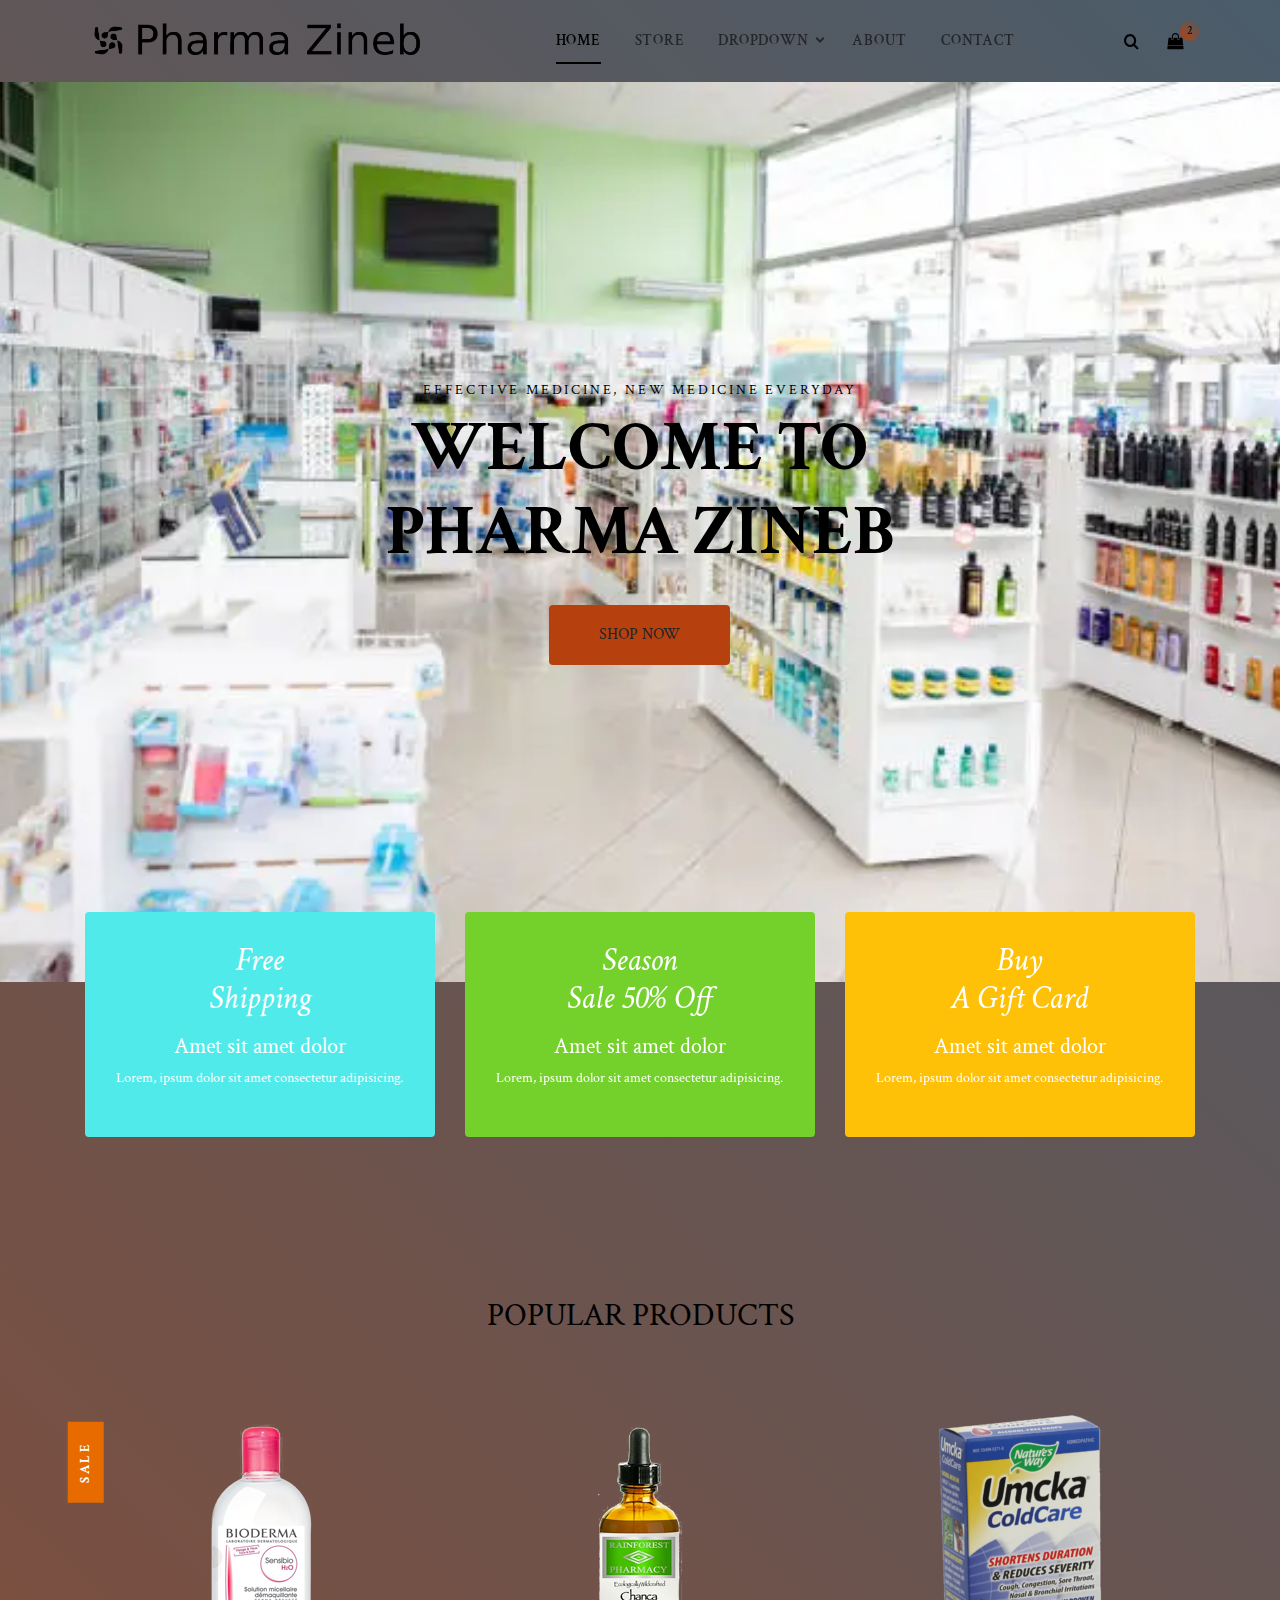
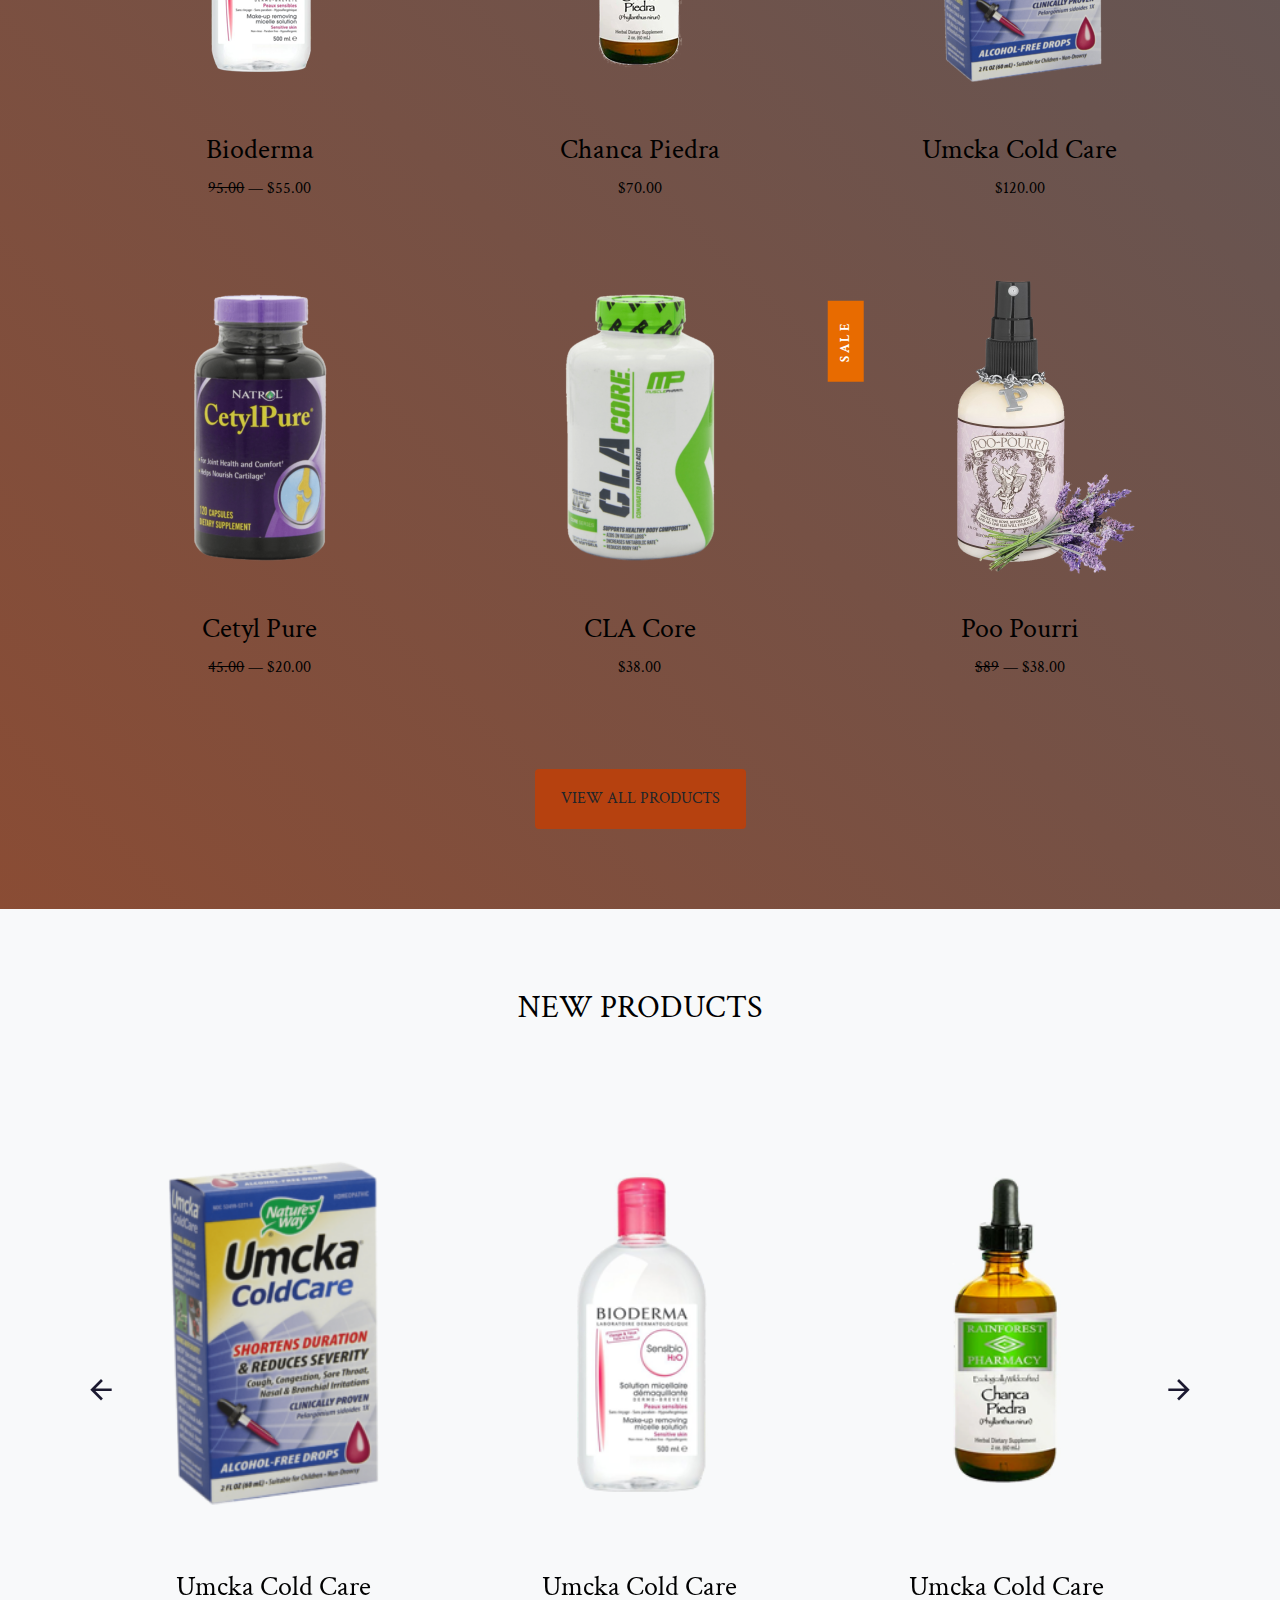
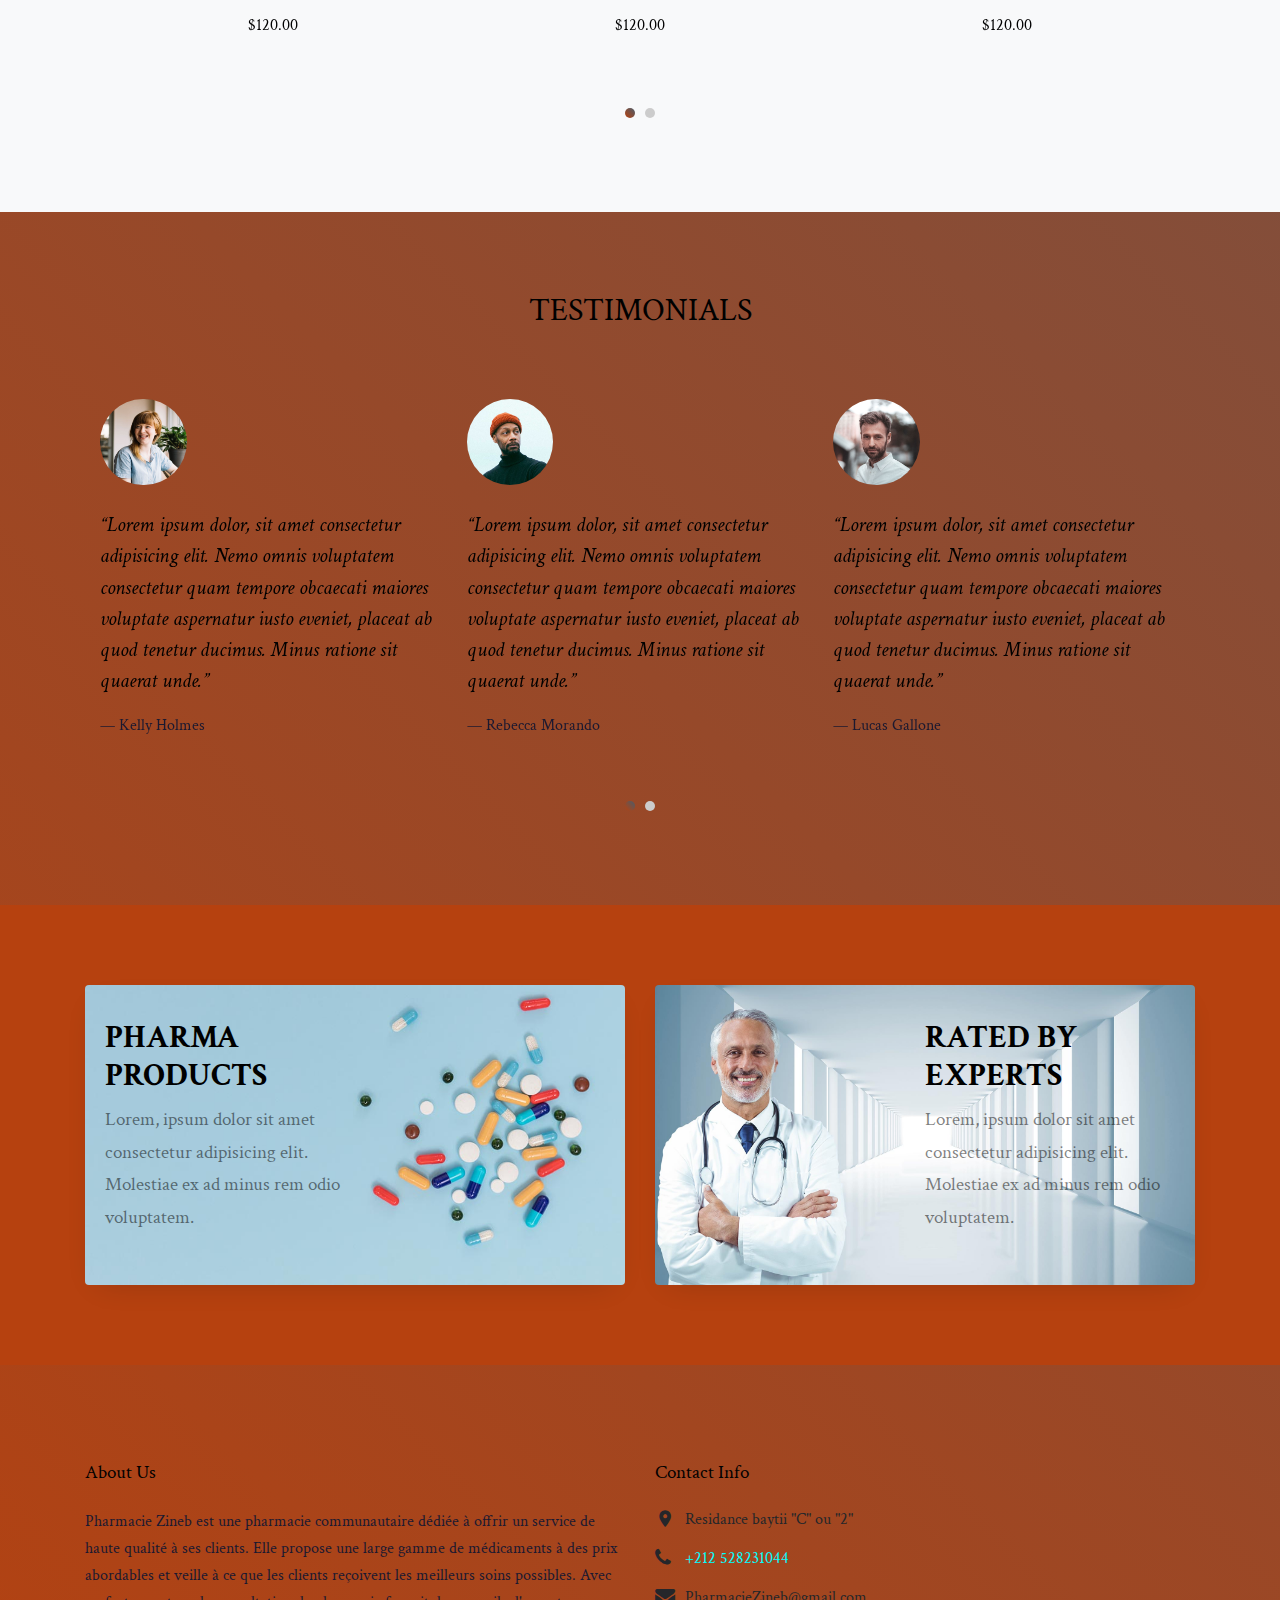
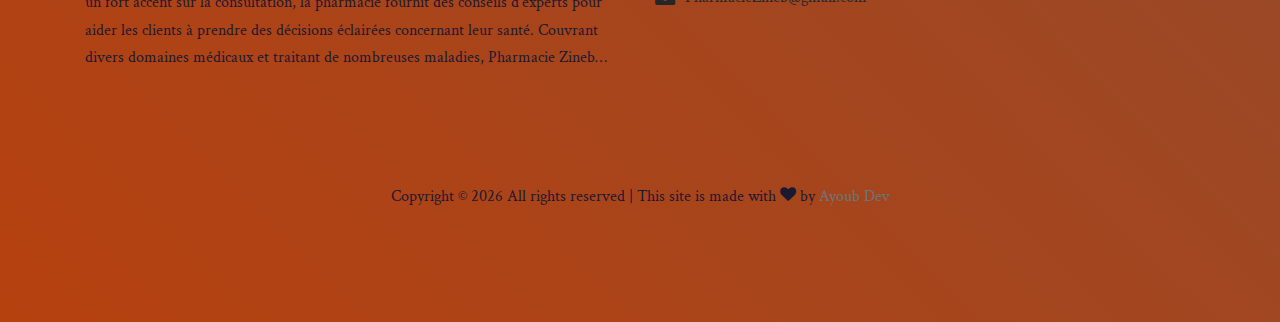
<file: index.html>
<!DOCTYPE html>
<html lang="en">

<head>
  <title>Pharmacie Zineb</title>
  <meta charset="utf-8">
  <meta name="viewport" content="width=device-width, initial-scale=1, shrink-to-fit=no">

  <link href="https://fonts.googleapis.com/css?family=Rubik:400,700|Crimson+Text:400,400i" rel="stylesheet">
  <link rel="stylesheet" href="fonts/icomoon/style.css">

  <link rel="stylesheet" href="css/bootstrap.min.css">
  <link rel="stylesheet" href="css/magnific-popup.css">
  <link rel="stylesheet" href="css/jquery-ui.css">
  <link rel="stylesheet" href="css/owl.carousel.min.css">
  <link rel="stylesheet" href="css/owl.theme.default.min.css">


  <link rel="stylesheet" href="css/aos.css">

  <link rel="stylesheet" href="css/style.css">
  <link rel="stylesheet" href="css/customer.css">

</head>

<body>
  <div class="site-wrap">


    <div class="site-navbar py-2">

      <div class="search-wrap">
        <div class="container">
          <a href="#" class="search-close js-search-close"><span class="icon-close2"></span></a>
          <form action="#" method="post">
            <input type="text" class="form-control" placeholder="Search keyword and hit enter...">
          </form>
        </div>
        <!-- the div that will hold the products results  -->
        <div class="search-results-holder container">
            <ul class="search-results-inner d-flex flex-center justify-content-center flex-column">
            <li class="searched-item list-style-none mb-1 bg-blur">
                <a href="" class="text-decoration-none d-flex align-items-center justify-content-around">
                    <img src="./images/product_01.png" width="30px" height="100%" alt="" class="product-cover mx-2">
                    <h4 class="product-title h6 text-black">Product num 01</h4>
                    <span class="product-price">200 DH</span>
                </a>
            </li>
            <li class="searched-item list-style-none mb-1 bg-blur">
                <a href="" class="text-decoration-none d-flex align-items-center justify-content-around">
                    <img src="./images/product_01.png" width="30px" height="100%" alt="" class="product-cover mx-2">
                    <h4 class="product-title h6 text-black">Product num 01</h4>
                    <span class="product-price">200 DH</span>
                </a>
            </li>
            <li class="searched-item list-style-none mb-1 bg-blur">
                <a href="" class="text-decoration-none d-flex align-items-center justify-content-around">
                    <img src="./images/product_01.png" width="30px" height="100%" alt="" class="product-cover mx-2">
                    <h4 class="product-title h6 text-black">Product num 01</h4>
                    <span class="product-price">200 DH</span>
                </a>
            </li>
            <li class="searched-item list-style-none mb-1 bg-blur">
                <a href="" class="text-decoration-none d-flex align-items-center justify-content-around">
                    <img src="./images/product_01.png" width="30px" height="100%" alt="" class="product-cover mx-2">
                    <h4 class="product-title h6 text-black">Product num 01</h4>
                    <span class="product-price">200 DH</span>
                </a>
            </li>
            </ul>
        </div>
      </div>

      <div class="container">
        <div class="d-flex align-items-center justify-content-between">
          <div class="logo">
            <div class="site-logo">
              <a href="index.html" class="js-logo-clone">
                <img src="./fonts/genrated-logos/bg-none.png" alt="" class="main-logo" id=main-logo>
              </a>
            </div>
          </div>
          <div class="main-nav d-none d-lg-block ">
            <nav class="site-navigation text-right text-md-center" role="navigation">
              <ul class="site-menu js-clone-nav d-none d-lg-block">
                <li class="active"><a href="index.html">Home</a></li>
                <li><a href="shop.html">Store</a></li>
                <li class="has-children">
                  <a href="#">Dropdown</a>
                  <ul class="dropdown">
                    <li><a href="#">Supplements</a></li>
                    <li class="has-children">
                      <a href="#">Vitamins</a>
                      <ul class="dropdown">
                        <li><a href="#">Supplements</a></li>
                        <li><a href="#">Vitamins</a></li>
                        <li><a href="#">Diet &amp; Nutrition</a></li>
                        <li><a href="#">Tea &amp; Coffee</a></li>
                      </ul>
                    </li>
                    <li><a href="#">Diet &amp; Nutrition</a></li>
                    <li><a href="#">Tea &amp; Coffee</a></li>
                    
                  </ul>
                </li>
                <li><a href="about.html">About</a></li>
                <li><a href="contact.html">Contact</a></li>
              </ul>
            </nav>
          </div>
          <div class="icons">
            <a href="#" class="icons-btn d-inline-block js-search-open"><span class="icon-search"></span></a>
            <a href="cart.html" class="icons-btn d-inline-block bag">
              <span class="icon-shopping-bag"></span>
              <span class="number">2</span>
            </a>
            <a href="#" class="site-menu-toggle js-menu-toggle ml-3 d-inline-block d-lg-none"><span
                class="icon-menu"></span></a>
          </div>
        </div>
      </div>
    </div>

    <div class="site-blocks-cover" style="background-image: url('./images/wide-img.webp');backdrop-filter:brightness(.5);">
      <div class="container">
        <div class="row">
          <div class="col-lg-7 mx-auto border-lg-2 align-self-center">
            <div class="site-block-cover-content text-center">
              <h2 class="sub-title text-black" style="color: #000;">Effective Medicine, New Medicine Everyday</h2>
              <h1 class="text-black" style="color: #000;">Welcome To Pharma Zineb</h1>
              <p>
                <a href="#" class="btn btn-primary px-5 py-3">Shop Now</a>
              </p>
            </div>
          </div>
        </div>
      </div>
    </div>
    <div class="site-section">
      <div class="container">
        <div class="row align-items-stretch section-overlap">
          <div class="col-md-6 col-lg-4 mb-4 mb-lg-0">
            <div class="banner-wrap bg-primary h-100">
              <a href="#" class="h-100">
                <h5>Free <br> Shipping</h5>
                <p>
                  Amet sit amet dolor
                  <strong>Lorem, ipsum dolor sit amet consectetur adipisicing.</strong>
                </p>
              </a>
            </div>
          </div>
          <div class="col-md-6 col-lg-4 mb-4 mb-lg-0">
            <div class="banner-wrap h-100">
              <a href="#" class="h-100">
                <h5>Season <br> Sale 50% Off</h5>
                <p>
                  Amet sit amet dolor
                  <strong>Lorem, ipsum dolor sit amet consectetur adipisicing.</strong>
                </p>
              </a>
            </div>
          </div>
          <div class="col-md-6 col-lg-4 mb-4 mb-lg-0">
            <div class="banner-wrap bg-warning h-100">
              <a href="#" class="h-100">
                <h5>Buy <br> A Gift Card</h5>
                <p>
                  Amet sit amet dolor
                  <strong>Lorem, ipsum dolor sit amet consectetur adipisicing.</strong>
                </p>
              </a>
            </div>
          </div>

        </div>
      </div>
    </div>

    <div class="site-section">
      <div class="container">
        <div class="row">
          <div class="title-section text-center col-12">
            <h2 class="text-uppercase">Popular Products</h2>
          </div>
        </div>

        <div class="row">
          <div class="col-sm-6 col-lg-4 text-center item mb-4">
            <span class="tag">Sale</span>
            <a href="shop-single.html"> <img src="images/product_01.png" alt="Image"></a>
            <h3 class="text-dark"><a href="shop-single.html">Bioderma</a></h3>
            <p class="price"><del>95.00</del> &mdash; $55.00</p>
          </div>
          <div class="col-sm-6 col-lg-4 text-center item mb-4">
            <a href="shop-single.html"> <img src="images/product_02.png" alt="Image"></a>
            <h3 class="text-dark"><a href="shop-single.html">Chanca Piedra</a></h3>
            <p class="price">$70.00</p>
          </div>
          <div class="col-sm-6 col-lg-4 text-center item mb-4">
            <a href="shop-single.html"> <img src="images/product_03.png" alt="Image"></a>
            <h3 class="text-dark"><a href="shop-single.html">Umcka Cold Care</a></h3>
            <p class="price">$120.00</p>
          </div>

          <div class="col-sm-6 col-lg-4 text-center item mb-4">

            <a href="shop-single.html"> <img src="images/product_04.png" alt="Image"></a>
            <h3 class="text-dark"><a href="shop-single.html">Cetyl Pure</a></h3>
            <p class="price"><del>45.00</del> &mdash; $20.00</p>
          </div>
          <div class="col-sm-6 col-lg-4 text-center item mb-4">
            <a href="shop-single.html"> <img src="images/product_05.png" alt="Image"></a>
            <h3 class="text-dark"><a href="shop-single.html">CLA Core</a></h3>
            <p class="price">$38.00</p>
          </div>
          <div class="col-sm-6 col-lg-4 text-center item mb-4">
            <span class="tag">Sale</span>
            <a href="shop-single.html"> <img src="images/product_06.png" alt="Image"></a>
            <h3 class="text-dark"><a href="shop-single.html">Poo Pourri</a></h3>
            <p class="price"><del>$89</del> &mdash; $38.00</p>
          </div>
        </div>
        <div class="row mt-5">
          <div class="col-12 text-center">
            <a href="shop.html" class="btn btn-primary px-4 py-3">View All Products</a>
          </div>
        </div>
      </div>
    </div>

    
    <div class="site-section bg-light">
      <div class="container">
        <div class="row">
          <div class="title-section text-center col-12">
            <h2 class="text-uppercase">New Products</h2>
          </div>
        </div>
        <div class="row">
          <div class="col-md-12 block-3 products-wrap">
            <div class="nonloop-block-3 owl-carousel">

              <div class="text-center item mb-4">
                <a href="shop-single.html"> <img src="images/product_03.png" alt="Image"></a>
                <h3 class="text-dark"><a href="shop-single.html">Umcka Cold Care</a></h3>
                <p class="price">$120.00</p>
              </div>

              <div class="text-center item mb-4">
                <a href="shop-single.html"> <img src="images/product_01.png" alt="Image"></a>
                <h3 class="text-dark"><a href="shop-single.html">Umcka Cold Care</a></h3>
                <p class="price">$120.00</p>
              </div>

              <div class="text-center item mb-4">
                <a href="shop-single.html"> <img src="images/product_02.png" alt="Image"></a>
                <h3 class="text-dark"><a href="shop-single.html">Umcka Cold Care</a></h3>
                <p class="price">$120.00</p>
              </div>

              <div class="text-center item mb-4">
                <a href="shop-single.html"> <img src="images/product_04.png" alt="Image"></a>
                <h3 class="text-dark"><a href="shop-single.html">Umcka Cold Care</a></h3>
                <p class="price">$120.00</p>
              </div>

            </div>
          </div>
        </div>
      </div>
    </div>

    <div class="site-section">
      <div class="container">
        <div class="row">
          <div class="title-section text-center col-12">
            <h2 class="text-uppercase">Testimonials</h2>
          </div>
        </div>
        <div class="row">
          <div class="col-md-12 block-3 products-wrap">
            <div class="nonloop-block-3 no-direction owl-carousel">
        
              <div class="testimony">
                <blockquote>
                  <img src="images/person_1.jpg" alt="Image" class="img-fluid w-25 mb-4 rounded-circle">
                  <p>&ldquo;Lorem ipsum dolor, sit amet consectetur adipisicing elit. Nemo omnis voluptatem consectetur quam tempore obcaecati maiores voluptate aspernatur iusto eveniet, placeat ab quod tenetur ducimus. Minus ratione sit quaerat unde.&rdquo;</p>
                </blockquote>

                <p>&mdash; Kelly Holmes</p>
              </div>
        
              <div class="testimony">
                <blockquote>
                  <img src="images/person_2.jpg" alt="Image" class="img-fluid w-25 mb-4 rounded-circle">
                  <p>&ldquo;Lorem ipsum dolor, sit amet consectetur adipisicing elit. Nemo omnis voluptatem consectetur quam tempore
                    obcaecati maiores voluptate aspernatur iusto eveniet, placeat ab quod tenetur ducimus. Minus ratione sit quaerat
                    unde.&rdquo;</p>
                </blockquote>
              
                <p>&mdash; Rebecca Morando</p>
              </div>
        
              <div class="testimony">
                <blockquote>
                  <img src="images/person_3.jpg" alt="Image" class="img-fluid w-25 mb-4 rounded-circle">
                  <p>&ldquo;Lorem ipsum dolor, sit amet consectetur adipisicing elit. Nemo omnis voluptatem consectetur quam tempore
                    obcaecati maiores voluptate aspernatur iusto eveniet, placeat ab quod tenetur ducimus. Minus ratione sit quaerat
                    unde.&rdquo;</p>
                </blockquote>
              
                <p>&mdash; Lucas Gallone</p>
              </div>
        
              <div class="testimony">
                <blockquote>
                  <img src="images/person_4.jpg" alt="Image" class="img-fluid w-25 mb-4 rounded-circle">
                  <p>&ldquo;Lorem ipsum dolor, sit amet consectetur adipisicing elit. Nemo omnis voluptatem consectetur quam tempore
                    obcaecati maiores voluptate aspernatur iusto eveniet, placeat ab quod tenetur ducimus. Minus ratione sit quaerat
                    unde.&rdquo;</p>
                </blockquote>
              
                <p>&mdash; Andrew Neel</p>
              </div>
        
            </div>
          </div>
        </div>
      </div>
    </div>

    <!-- <div class="site-section bg-image" style="background-image: url('images/bg_2.jpg');"> -->
      <div class="site-section bg-image" style="background-image: url('images/bg_2.jpg');">
      <div class="container">
        <div class="row align-items-stretch">
          <div class="col-lg-6 mb-5 mb-lg-0">
            <a href="#" class="banner-1 h-100 d-flex" style="background-image: url('images/bg_1.jpg');">
              <div class="banner-1-inner align-self-center">
                <h2>Pharma Products</h2>
                <p>Lorem, ipsum dolor sit amet consectetur adipisicing elit. Molestiae ex ad minus rem odio voluptatem.
                </p>
              </div>
            </a>
          </div>
          <div class="col-lg-6 mb-5 mb-lg-0">
            <a href="#" class="banner-1 h-100 d-flex" style="background-image: url('images/bg_2.jpg');">
              <div class="banner-1-inner ml-auto  align-self-center">
                <h2>Rated by Experts</h2>
                <p>Lorem, ipsum dolor sit amet consectetur adipisicing elit. Molestiae ex ad minus rem odio voluptatem.
                </p>
              </div>
            </a>
          </div>
        </div>
      </div>
    </div>


    <footer class="site-footer">
      <div class="container">
        <div class="row">
          <div class="col-lg-6 col-sm-12 mb-4 mb-lg-0">

            <div class="block-7">
              <h3 class="footer-heading mb-4">About Us</h3>
              <p class="line-clamp">
                Pharmacie Zineb est une pharmacie communautaire dédiée à offrir un service de haute qualité à ses clients.
                 Elle propose une large gamme de médicaments à des prix abordables et veille à ce que les clients reçoivent les
                  meilleurs soins possibles. Avec un fort accent sur la consultation, la pharmacie fournit des conseils d'experts pour
                   aider les clients à prendre des décisions éclairées concernant leur santé. Couvrant divers domaines médicaux et traitant 
                   de nombreuses maladies, Pharmacie Zineb s'engage à améliorer le bien-être de sa communauté grâce à des produits de qualité et
                 une attention personnalisée. Sa mission est de rendre les soins de santé accessibles et abordables pour tous.</p>
            </div>

          </div>

          <div class="col-lg-6 col-sm-12">
            <div class="block-5 mb-5">
              <h3 class="footer-heading mb-4">Contact Info</h3>
              <ul class="list-unstyled">
                <li class="address">Residance baytii "C" ou "2"</li>
                <li class="phone"><a href="tel://0528231044">+212 528231044</a></li>
                <li class="email">PharmacieZineb@gmail.com</li>
              </ul>
            </div>
          </div>
        </div>
        <div class="row pt-5 mt-5 text-center">
          <div class="col-md-12">
            <p>
              <!-- Link back to Colorlib can't be removed. Template is licensed under CC BY 3.0. -->
              Copyright &copy;
              <script>document.write(new Date().getFullYear());</script> All rights reserved | This site is made
              with <i class="icon-heart" aria-hidden="true"></i> by <a href="https://aksel-elomari.github.io/Portfolio/" rel="noopener" target="_blank"
                class="text-secondary">Ayoub Dev</a>
              <!-- Link back to Colorlib can't be removed. Template is licensed under CC BY 3.0. -->
            </p>
          </div>

        </div>
      </div>
    </footer>
  </div>

  <script src="js/jquery-3.3.1.min.js"></script>
  <script src="js/jquery-ui.js"></script>
  <script src="js/popper.min.js"></script>
  <script src="js/bootstrap.min.js"></script>
  <script src="js/owl.carousel.min.js"></script>
  <script src="js/jquery.magnific-popup.min.js"></script>
  <script src="js/aos.js"></script>

  <script src="js/main.js"></script>

</body>

</html>
</file>
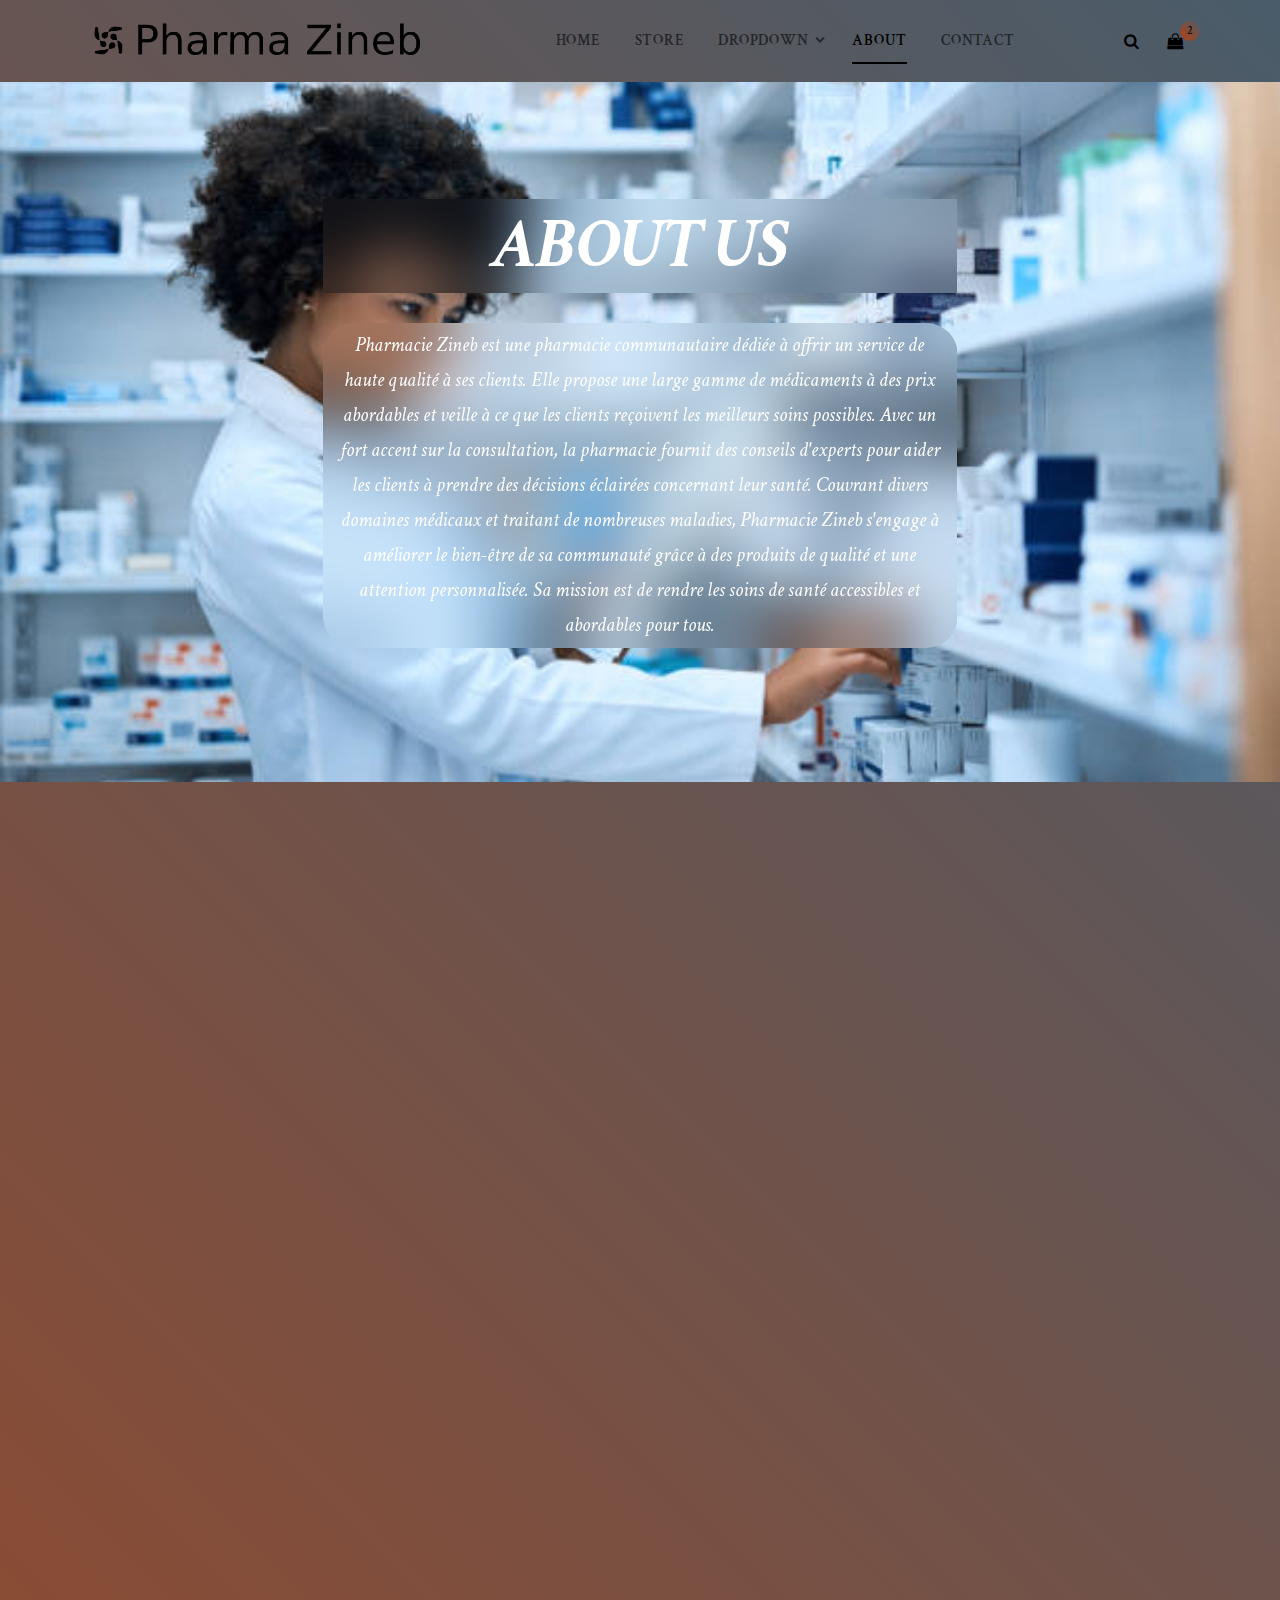
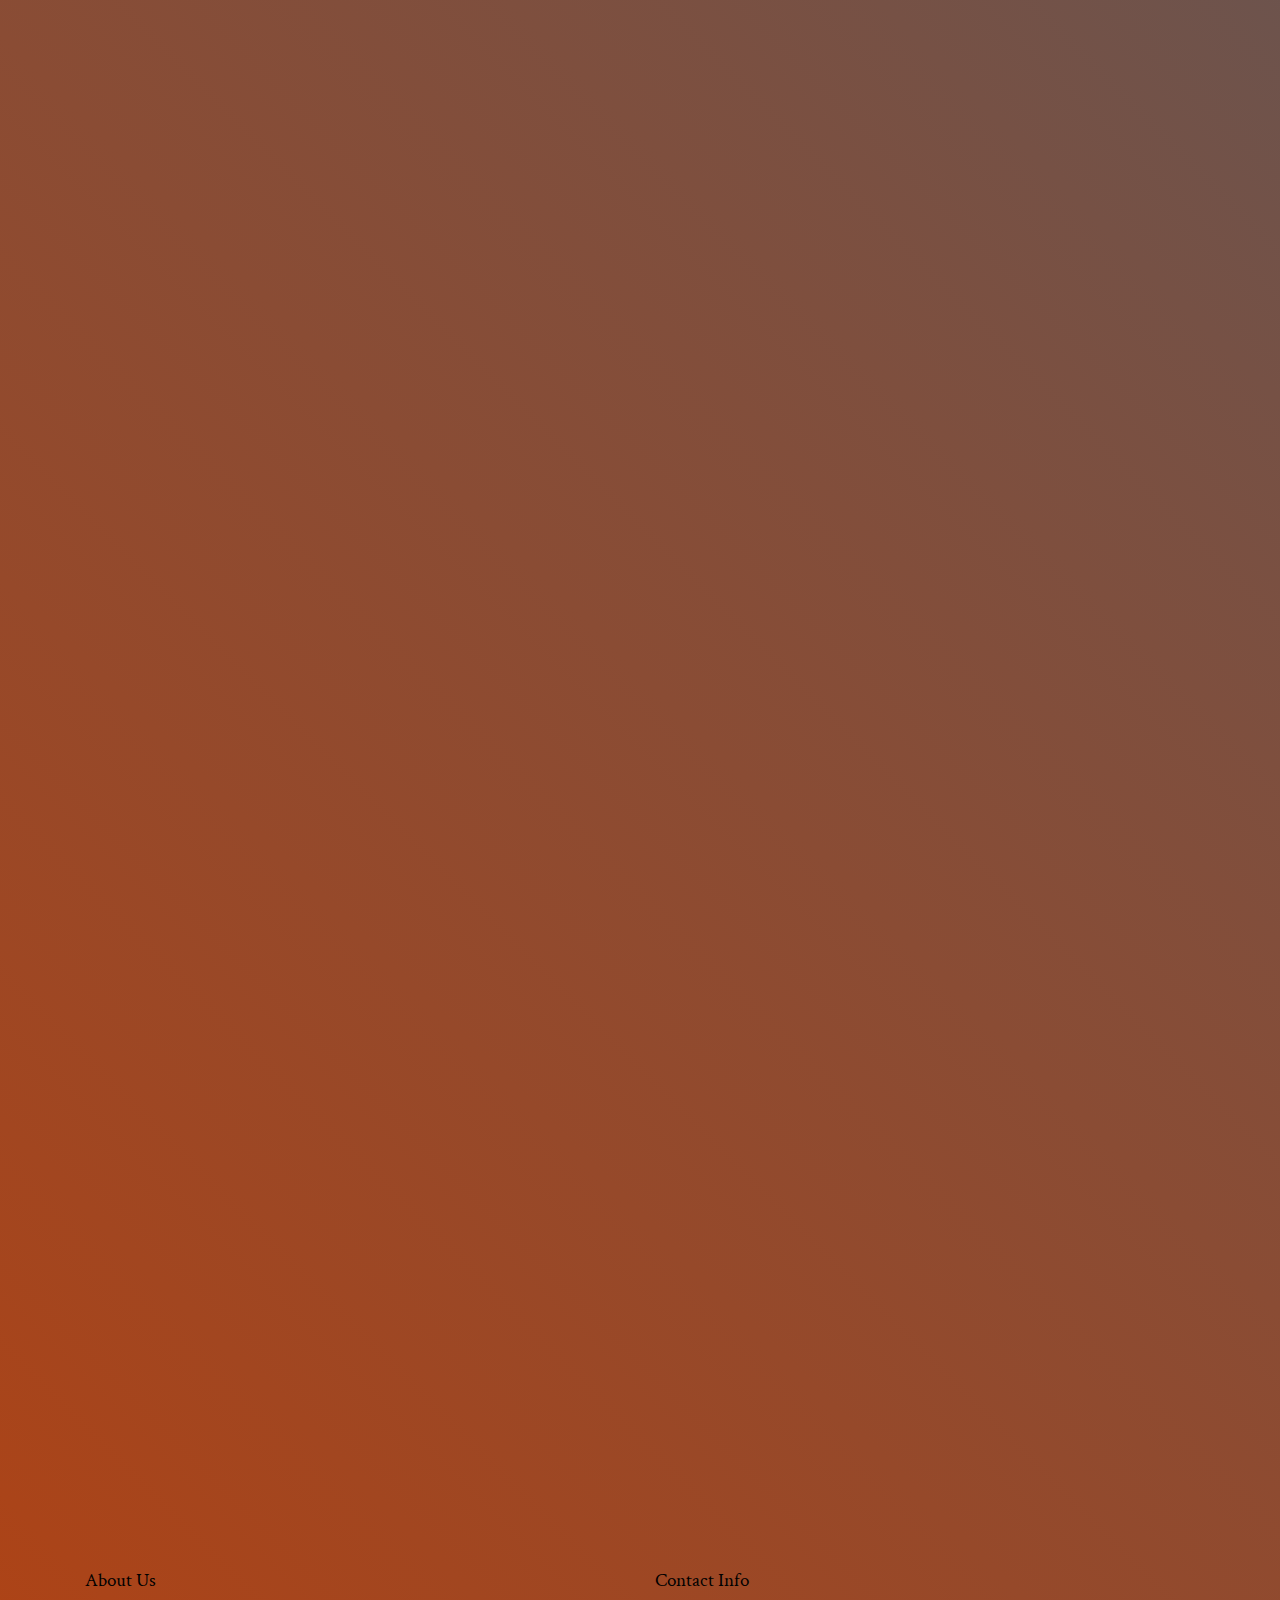
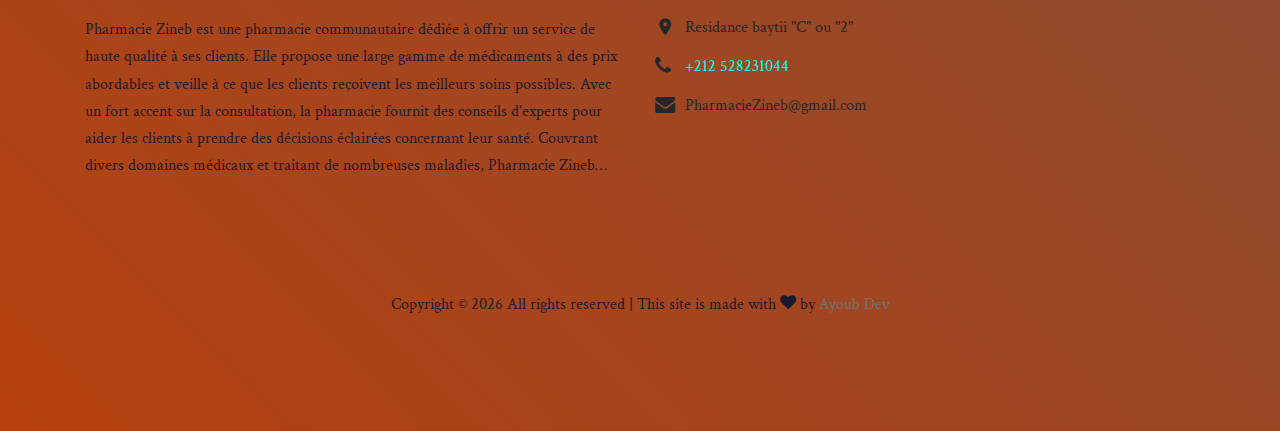
<file: about.html>
<!DOCTYPE html>
<html lang="en">

<head>
  <title>Pharmacie Zineb</title>
  <meta charset="utf-8">
  <meta name="viewport" content="width=device-width, initial-scale=1, shrink-to-fit=no">

  <link href="https://fonts.googleapis.com/css?family=Rubik:400,700|Crimson+Text:400,400i" rel="stylesheet">
  <link rel="stylesheet" href="fonts/icomoon/style.css">

  <link rel="stylesheet" href="css/bootstrap.min.css">
  <link rel="stylesheet" href="css/magnific-popup.css">
  <link rel="stylesheet" href="css/jquery-ui.css">
  <link rel="stylesheet" href="css/owl.carousel.min.css">
  <link rel="stylesheet" href="css/owl.theme.default.min.css">

  <!-- font awesome leberary  -->
  <link rel="stylesheet" href="https://cdnjs.cloudflare.com/ajax/libs/font-awesome/6.6.0/css/all.min.css"
  integrity="sha512-Kc323vGBEqzTmouAECnVceyQqyqdsSiqLQISBL29aUW4U/M7pSPA/gEUZQqv1cwx4OnYxTxve5UMg5GT6L4JJg=="
   crossorigin="anonymous" referrerpolicy="no-referrer"/>
  <link rel="stylesheet" href="./css/aos.css">
  <link rel="stylesheet" href="./css/style.css">
  <link rel="stylesheet" href="./css/customer.css">

</head>

<body>

  <div class="site-wrap">


    <div class="site-navbar py-2">

      <div class="search-wrap">
        <div class="container">
          <a href="#" class="search-close js-search-close"><span class="icon-close2"></span></a>
          <form action="#" method="post">
            <input type="text" class="form-control" placeholder="Search keyword and hit enter...">
          </form>
        </div>
        <!-- the div that will hold the products results  -->
        <div class="search-results-holder container">
          <ul class="search-results-inner d-flex flex-center justify-content-center flex-column">
          <li class="searched-item list-style-none mb-1 bg-blur">
              <a href="" class="text-decoration-none d-flex align-items-center justify-content-around">
                  <img src="./images/product_01.png" width="30px" height="100%" alt="" class="product-cover mx-2">
                  <h4 class="product-title h6 text-black">Product num 01</h4>
                  <span class="product-price">200 DH</span>
              </a>
          </li>
          <li class="searched-item list-style-none mb-1 bg-blur">
              <a href="" class="text-decoration-none d-flex align-items-center justify-content-around">
                  <img src="./images/product_01.png" width="30px" height="100%" alt="" class="product-cover mx-2">
                  <h4 class="product-title h6 text-black">Product num 01</h4>
                  <span class="product-price">200 DH</span>
              </a>
          </li>
          <li class="searched-item list-style-none mb-1 bg-blur">
              <a href="" class="text-decoration-none d-flex align-items-center justify-content-around">
                  <img src="./images/product_01.png" width="30px" height="100%" alt="" class="product-cover mx-2">
                  <h4 class="product-title h6 text-black">Product num 01</h4>
                  <span class="product-price">200 DH</span>
              </a>
          </li>
          <li class="searched-item list-style-none mb-1 bg-blur">
              <a href="" class="text-decoration-none d-flex align-items-center justify-content-around">
                  <img src="./images/product_01.png" width="30px" height="100%" alt="" class="product-cover mx-2">
                  <h4 class="product-title h6 text-black">Product num 01</h4>
                  <span class="product-price">200 DH</span>
              </a>
          </li>
          </ul>
      </div>
      </div>

      <div class="container">
        <div class="d-flex align-items-center justify-content-between">
          <div class="logo">
            <div class="site-logo">
              <a href="index.html">
                <img src="./fonts/genrated-logos/bg-none.png"  alt="" class="main-logo" id="main-logo">
              </a>
            </div>
          </div>
          <div class="main-nav d-none d-lg-block">
            <nav class="site-navigation text-right text-md-center" role="navigation">
              <ul class="site-menu js-clone-nav d-none d-lg-block">
                <li><a href="index.html">Home</a></li>
                <li><a href="shop.html">Store</a></li>
                <li class="has-children">
                  <a href="#">Dropdown</a>
                  <ul class="dropdown">
                    <li><a href="#">Supplements</a></li>
                    <li class="has-children">
                      <a href="#">Vitamins</a>
                      <ul class="dropdown">
                        <li><a href="#">Supplements</a></li>
                        <li><a href="#">Vitamins</a></li>
                        <li><a href="#">Diet &amp; Nutrition</a></li>
                        <li><a href="#">Tea &amp; Coffee</a></li>
                      </ul>
                    </li>
                    <li><a href="#">Diet &amp; Nutrition</a></li>
                    <li><a href="#">Tea &amp; Coffee</a></li>

                  </ul>
                </li>
                <li class="active"><a href="about.html">About</a></li>
                <li><a href="contact.html">Contact</a></li>
              </ul>
            </nav>
          </div>
          <div class="icons">
            <a href="#" class="icons-btn d-inline-block js-search-open"><span class="icon-search"></span></a>
            <a href="cart.html" class="icons-btn d-inline-block bag">
              <span class="icon-shopping-bag"></span>
              <span class="number">2</span>
            </a>
            <a href="#" class="site-menu-toggle js-menu-toggle ml-3 d-inline-block d-lg-none"><span
                class="icon-menu"></span></a>
          </div>
        </div>
      </div>
    </div>

    <div class="site-blocks-cover inner-page" style="background-image: url('./images/fremlia.jpg');">
      <div class="container">
        <div class="row">
          <div class="col-lg-7 mx-auto align-self-center">
            <div class=" text-center">
              <h1 class="label f-style-italic">About Us</h1>
              <p class="f-style-italic bordered-2" variableName = ;>Pharmacie Zineb est une pharmacie communautaire dédiée à offrir un service de haute qualité à ses clients.
                Elle propose une large gamme de médicaments à des prix abordables et veille à ce que les clients reçoivent les
                 meilleurs soins possibles. Avec un fort accent sur la consultation, la pharmacie fournit des conseils d'experts pour
                  aider les clients à prendre des décisions éclairées concernant leur santé. Couvrant divers domaines médicaux et traitant 
                  de nombreuses maladies, Pharmacie Zineb s'engage à améliorer le bien-être de sa communauté grâce à des produits de qualité et
                une attention personnalisée. Sa mission est de rendre les soins de santé accessibles et abordables pour tous.</p>
            </div>
          </div>
        </div>
      </div>
    </div>

    <div class="site-section bg-light custom-border-bottom" data-aos="fade">
      <div class="container">
        <div class="row mb-5">
          <div class="col-md-6">
            <div class="block-16">
              <figure>
                <img src="images/hero_1.jpg" alt="Image placeholder" class="img-fluid rounded">
                <a href="https://vimeo.com/channels/staffpicks/93951774" class="play-button popup-vimeo"><span
                    class="icon-play"></span></a>
              </figure>
            </div>
          </div>
          <div class="col-md-1"></div>
          <div class="col-md-5">
    
    
            <div class="site-section-heading pt-3 mb-4">
              <h2 class="text-black">How We Started</h2>
            </div>
            <p>Lorem ipsum dolor sit amet, consectetur adipisicing elit. Eius repellat, dicta at laboriosam, nemo
              exercitationem itaque eveniet architecto cumque, deleniti commodi molestias repellendus quos sequi hic fugiat
              asperiores illum. Atque, in, fuga excepturi corrupti error corporis aliquam unde nostrum quas.</p>
            <p>Accusantium dolor ratione maiores est deleniti nihil? Dignissimos est, sunt nulla illum autem in, quibusdam
              cumque recusandae, laudantium minima repellendus.</p>
    
          </div>
        </div>
      </div>
    </div>

    

    <div class="site-section bg-light custom-border-bottom" data-aos="fade">
      <div class="container">
        <div class="row mb-5">
          <div class="col-md-6 order-md-2">
            <div class="block-16">
                <figure>
                <img src="images/hero_1.jpg" alt="Image placeholder" class="img-fluid rounded">
                <a href="https://vimeo.com/channels/staffpicks/93951774" class="play-button popup-vimeo"><span
                    class="icon-play"></span></a>
              </figure>
            </div>
          </div>
          <div class="col-md-5 mr-auto">
    
    
            <div class="site-section-heading pt-3 mb-4">
              <h2 class="text-black">We Are Trusted Company</h2>
            </div>
            <p class="text-black">Lorem ipsum dolor sit amet, consectetur adipisicing elit. Eius repellat, dicta at laboriosam, nemo
              exercitationem itaque eveniet architecto cumque, deleniti commodi molestias repellendus quos sequi hic fugiat
              asperiores illum. Atque, in, fuga excepturi corrupti error corporis aliquam unde nostrum quas.</p>
            <p class="text-black">Accusantium dolor ratione maiores est deleniti nihil? Dignissimos est, sunt nulla illum autem in, quibusdam
              cumque recusandae, laudantium minima repellendus.</p>
    
          </div>
        </div>
      </div>
    </div>
    
    <div class="site-section site-section-sm site-blocks-1 border-0" data-aos="fade">
      <div class="container">
        <div class="row">
          <div class="col-md-6 col-lg-4 d-lg-flex mb-4 mb-lg-0 pl-4" data-aos="fade-up" data-aos-delay="">
            <div class="icon mr-4 align-self-start">
              <span class="icon-truck text-primary"></span>
            </div>
            <div class="text">
              <h2>Free Shipping</h2>
              <p>Lorem ipsum dolor sit amet, consectetur adipiscing elit. Phasellus at iaculis quam. Integer accumsan
                tincidunt fringilla.</p>
            </div>
          </div>
          <div class="col-md-6 col-lg-4 d-lg-flex mb-4 mb-lg-0 pl-4" data-aos="fade-up" data-aos-delay="100">
            <div class="icon mr-4 align-self-start">
              <span class="icon-refresh2 text-primary"></span>
            </div>
            <div class="text">
              <h2>Free Returns</h2>
              <p>Lorem ipsum dolor sit amet, consectetur adipiscing elit. Phasellus at iaculis quam. Integer accumsan
                tincidunt fringilla.</p>
            </div>
          </div>
          <div class="col-md-6 col-lg-4 d-lg-flex mb-4 mb-lg-0 pl-4" data-aos="fade-up" data-aos-delay="200">
            <div class="icon mr-4 align-self-start">
              <span class="icon-help text-primary"></span>
            </div>
            <div class="text">
              <h2>Customer Support</h2>
              <p>Lorem ipsum dolor sit amet, consectetur adipiscing elit. Phasellus at iaculis quam. Integer accumsan
                tincidunt fringilla.</p>
            </div>
          </div>
        </div>
      </div>
    </div>
    

    <div class="site-section Team-container custom-border-bottom" data-aos="fade">
      <div class="container">
        <div class="row justify-content-center mb-5">
          <div class="col-md-7 site-section-heading text-center pt-4">
            <h2>Our Team</h2>
          </div>
        </div>
        <div class="row">
          <div class="team-card active col-md-6 col-lg-6 mb-5 py-2">
            <div class="block-38 text-center">
              <div class="block-38-img">
                <div class="block-38-header">
                  <img src="images/person_1.jpg" alt="Image placeholder" class="mb-4">
                  <h3 class="block-38-heading h4">Elizabeth Graham</h3>
                  <ul class="d-flex my-0 mx-auto w-50 team-social-icons">
                    <a href="" class="social-link">
                      <li class="list-style-none fab fa-facebook-fa link-icon"></li>
                    </a><a href="" class="social-link">
                      <li class="list-style-none fab fa-facebook-fa link-icon"></li>
                    </a><a href="" class="social-link">
                      <li class="list-style-none fab fa-facebook-fa link-icon"></li>
                    </a>
                  </ul>
                </div>
                <div class="block-38-body">
                  <p>Lorem ipsum dolor sit amet consectetur adipisicing elit. Vitae aut minima nihil sit distinctio
                    recusandae doloribus ut fugit officia voluptate soluta. </p>
                </div>
              </div>
            </div>
          </div>
          <div class="team-card col-md-6 col-lg-6 mb-5 py-2">
            <div class="block-38 text-center">
              <div class="block-38-img">
                <div class="block-38-header">
                  <img src="images/person_2.jpg" alt="Image placeholder" class="mb-4">
                  <h3 class="block-38-heading h4">Jennifer Greive</h3>
                  <ul class="d-flex my-0 mx-auto w-50 team-social-icons">
                    <a href="" class="social-link">
                      <li class="list-style-none fab fa-facebook-fa link-icon"></li>
                    </a><a href="" class="social-link">
                      <li class="list-style-none fab fa-facebook-fa link-icon"></li>
                    </a><a href="" class="social-link">
                      <li class="list-style-none fab fa-facebook-fa link-icon"></li>
                    </a>
                  </ul>
                </div>
                <div class="block-38-body">
                  <p>Lorem ipsum dolor sit amet consectetur adipisicing elit. Vitae aut minima nihil sit distinctio
                    recusandae doloribus ut fugit officia voluptate soluta. </p>
                </div>
              </div>
            </div>
          </div>
          <div class="team-card col-md-6 col-lg-6 mb-5 py-2">
            <div class="block-38 text-center">
              <div class="block-38-img">
                <div class="block-38-header">
                  <img src="images/person_3.jpg" alt="Image placeholder" class="mb-4">
                  <h3 class="block-38-heading h4">Patrick Marx</h3>
                  <ul class="d-flex my-0 mx-auto w-50 team-social-icons">
                    <a href="" class="social-link">
                      <li class="list-style-none fab fa-facebook-fa link-icon"></li>
                    </a><a href="" class="social-link">
                      <li class="list-style-none fab fa-facebook-fa link-icon"></li>
                    </a><a href="" class="social-link">
                      <li class="list-style-none fab fa-facebook-fa link-icon"></li>
                    </a>
                  </ul>
                </div>
                <div class="block-38-body">
                  <p>Lorem ipsum dolor sit amet consectetur adipisicing elit. Vitae aut minima nihil sit distinctio
                    recusandae doloribus ut fugit officia voluptate soluta. </p>
                </div>
              </div>
            </div>
          </div>
          <div class="team-card col-md-6 col-lg-6 mb-5 py-2">
            <div class="block-38 text-center">
              <div class="block-38-img">
                <div class="block-38-header">
                  <img src="images/person_4.jpg" alt="Image placeholder" class="mb-4">
                  <h3 class="block-38-heading h4">Mike Coolbert</h3>
                  <ul class="d-flex my-0 mx-auto w-50 team-social-icons">
                    <a href="" class="social-link">
                      <li class="list-style-none fab fa-facebook-fa link-icon"></li>
                    </a><a href="" class="social-link">
                      <li class="list-style-none fab fa-facebook-fa link-icon"></li>
                    </a><a href="" class="social-link">
                      <li class="list-style-none fab fa-facebook-fa link-icon"></li>
                    </a>
                  </ul>
                </div>
                <div class="block-38-body">
                  <p>Lorem ipsum dolor sit amet consectetur adipisicing elit. Vitae aut minima nihil sit distinctio
                    recusandae doloribus ut fugit officia voluptate soluta. </p>
                </div>
              </div>
            </div>
          </div>
        </div>
      </div>
    </div>


    <footer class="site-footer">
      <div class="container">
        <div class="row">
          <div class="col-lg-6 col-sm-12 mb-4 mb-lg-0">

            <div class="block-7">
              <h3 class="footer-heading mb-4">About Us</h3>
              <p class="line-clamp">
                Pharmacie Zineb est une pharmacie communautaire dédiée à offrir un service de haute qualité à ses clients.
                 Elle propose une large gamme de médicaments à des prix abordables et veille à ce que les clients reçoivent les
                  meilleurs soins possibles. Avec un fort accent sur la consultation, la pharmacie fournit des conseils d'experts pour
                   aider les clients à prendre des décisions éclairées concernant leur santé. Couvrant divers domaines médicaux et traitant 
                   de nombreuses maladies, Pharmacie Zineb s'engage à améliorer le bien-être de sa communauté grâce à des produits de qualité et
                 une attention personnalisée. Sa mission est de rendre les soins de santé accessibles et abordables pour tous.</p>
            </div>

          </div>

          <div class="col-lg-6 col-sm-12">
            <div class="block-5 mb-5">
              <h3 class="footer-heading mb-4">Contact Info</h3>
              <ul class="list-unstyled">
                <li class="address">Residance baytii "C" ou "2"</li>
                <li class="phone"><a href="tel://0528231044">+212 528231044</a></li>
                <li class="email">PharmacieZineb@gmail.com</li>
              </ul>
            </div>
          </div>
        </div>
        <div class="row pt-5 mt-5 text-center">
          <div class="col-md-12">
            <p>
              <!-- Link back to Colorlib can't be removed. Template is licensed under CC BY 3.0. -->
              Copyright &copy;
              <script>document.write(new Date().getFullYear());</script> All rights reserved | This site is made
              with <i class="icon-heart" aria-hidden="true"></i> by <a href="https://aksel-elomari.github.io/Portfolio/" rel="noopener" target="_blank"
                class="text-secondary">Ayoub Dev</a>
              <!-- Link back to Colorlib can't be removed. Template is licensed under CC BY 3.0. -->
            </p>
          </div>

        </div>
      </div>
    </footer>
  </div>

  <script src="js/jquery-3.3.1.min.js"></script>
  <script src="js/jquery-ui.js"></script>
  <script src="js/popper.min.js"></script>
  <script src="js/bootstrap.min.js"></script>
  <script src="js/owl.carousel.min.js"></script>
  <script src="js/jquery.magnific-popup.min.js"></script>
  <script src="js/aos.js"></script>

  <script src="js/main.js"></script>

</body>

</html>
</file>
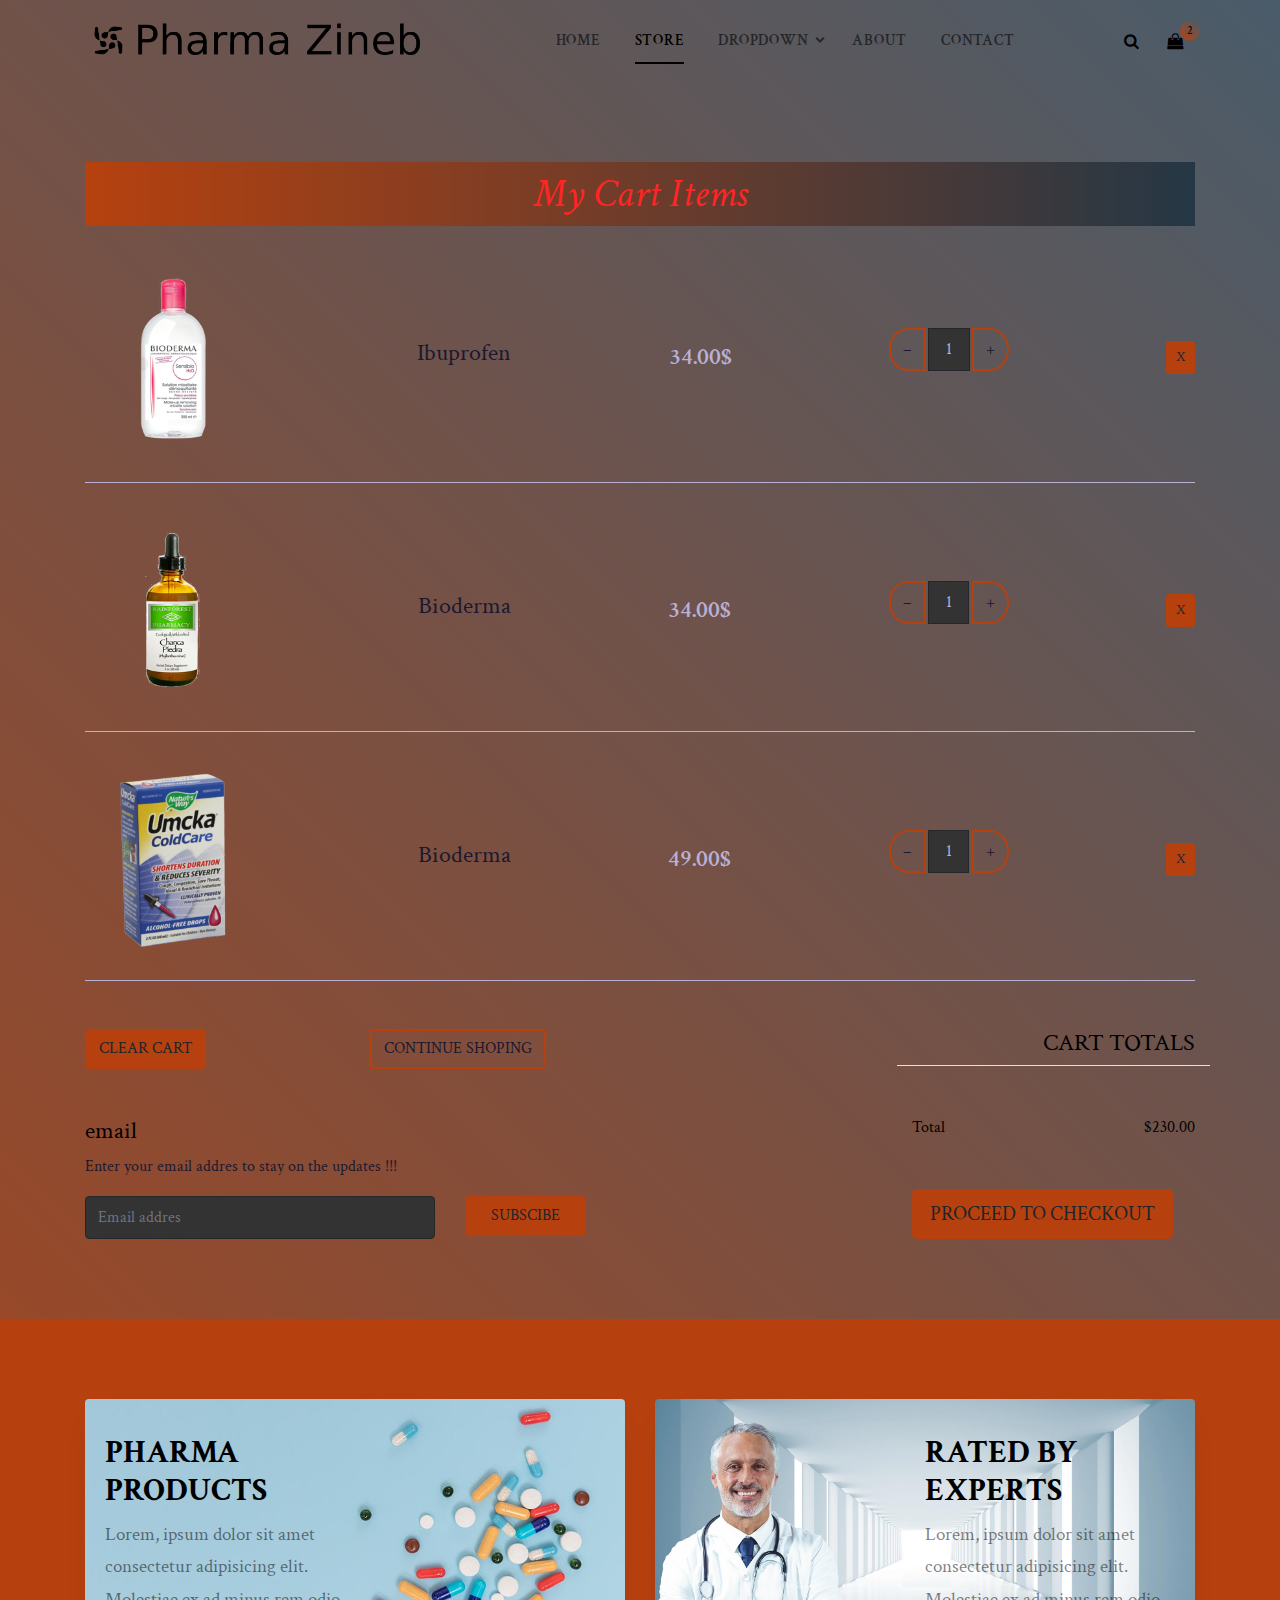
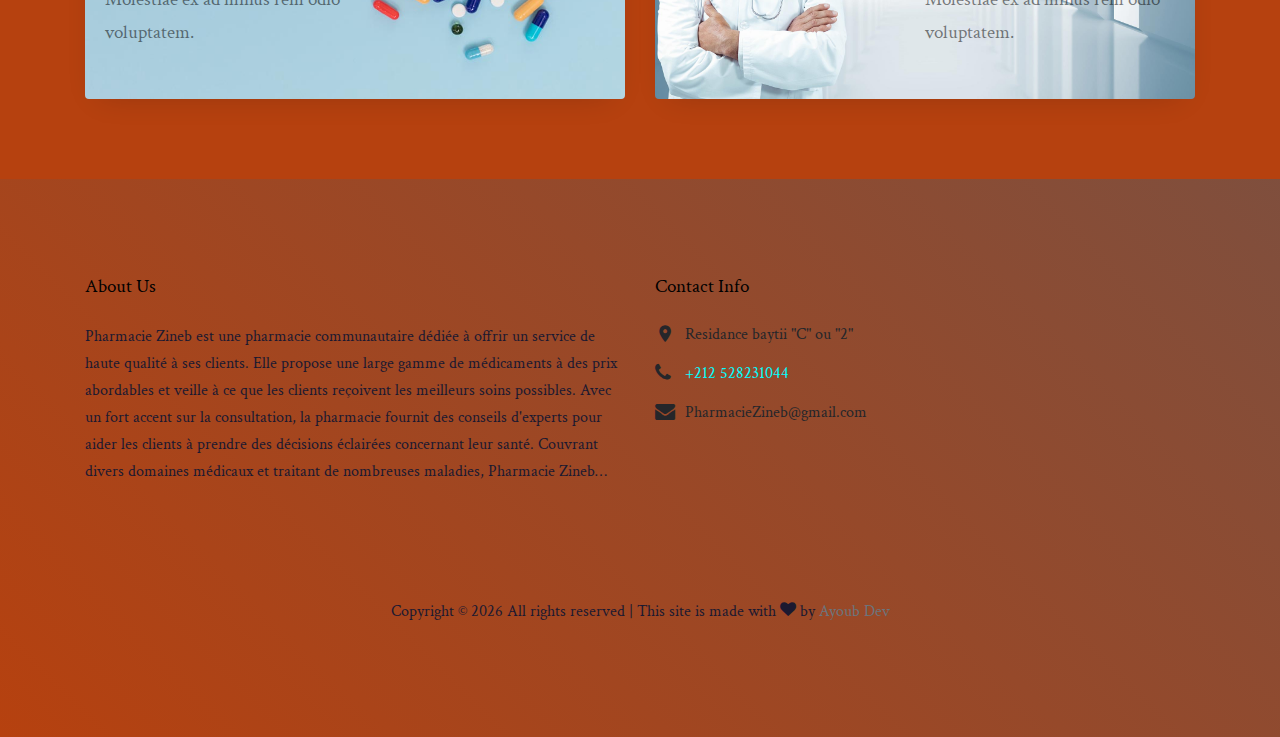
<file: cart.html>
<!DOCTYPE html>
<html lang="en">

<head>
  <title>Pharmacie Zineb</title>
  <meta charset="utf-8">
  <meta name="viewport" content="width=device-width, initial-scale=1, shrink-to-fit=no">

  <link href="https://fonts.googleapis.com/css?family=Rubik:400,700|Crimson+Text:400,400i" rel="stylesheet">
  <link rel="stylesheet" href="fonts/icomoon/style.css">

  <link rel="stylesheet" href="css/bootstrap.min.css">
  <link rel="stylesheet" href="css/magnific-popup.css">
  <link rel="stylesheet" href="css/jquery-ui.css">
  <link rel="stylesheet" href="css/owl.carousel.min.css">
  <link rel="stylesheet" href="css/owl.theme.default.min.css">


  <link rel="stylesheet" href="./css/aos.css">
  <link rel="stylesheet" href="./css/style.css">
  <link rel="stylesheet" href="./css/customer.css">

</head>

<body>

  <div class="site-wrap">


    <div class="site-navbar py-2">

      <div class="search-wrap">
        <div class="container">
          <a href="#" class="search-close js-search-close"><span class="icon-close2"></span></a>
          <form action="#" method="post">
            <input type="text" class="form-control" placeholder="Search keyword and hit enter...">
          </form>
        </div>
        <!-- the div that will hold the products results  -->
        <div class="search-results-holder container">
          <ul class="search-results-inner d-flex flex-center justify-content-center flex-column">
          <li class="searched-item list-style-none mb-1 bg-blur">
              <a href="" class="text-decoration-none d-flex align-items-center justify-content-around">
                  <img src="./images/product_01.png" width="30px" height="100%" alt="" class="product-cover mx-2">
                  <h4 class="product-title h6 text-black">Product num 01</h4>
                  <span class="product-price">200 DH</span>
              </a>
          </li>
          <li class="searched-item list-style-none mb-1 bg-blur">
              <a href="" class="text-decoration-none d-flex align-items-center justify-content-around">
                  <img src="./images/product_01.png" width="30px" height="100%" alt="" class="product-cover mx-2">
                  <h4 class="product-title h6 text-black">Product num 01</h4>
                  <span class="product-price">200 DH</span>
              </a>
          </li>
          <li class="searched-item list-style-none mb-1 bg-blur">
              <a href="" class="text-decoration-none d-flex align-items-center justify-content-around">
                  <img src="./images/product_01.png" width="30px" height="100%" alt="" class="product-cover mx-2">
                  <h4 class="product-title h6 text-black">Product num 01</h4>
                  <span class="product-price">200 DH</span>
              </a>
          </li>
          <li class="searched-item list-style-none mb-1 bg-blur">
              <a href="" class="text-decoration-none d-flex align-items-center justify-content-around">
                  <img src="./images/product_01.png" width="30px" height="100%" alt="" class="product-cover mx-2">
                  <h4 class="product-title h6 text-black">Product num 01</h4>
                  <span class="product-price">200 DH</span>
              </a>
          </li>
          </ul>
      </div>
      </div>

      <div class="container">
        <div class="d-flex align-items-center justify-content-between">
          <div class="logo">
            <div class="site-logo">
              <a href="index.html">
                <img src="./fonts/genrated-logos/bg-none.png" alt="" class="main-logo" id="main-logo">
              </a>
            </div>
          </div>
          <div class="main-nav d-none d-lg-block">
            <nav class="site-navigation text-right text-md-center" role="navigation">
              <ul class="site-menu js-clone-nav d-none d-lg-block">
                <li><a href="index.html">Home</a></li>
                <li class="active"><a href="shop.html">Store</a></li>
                <li class="has-children">
                  <a href="#">Dropdown</a>
                  <ul class="dropdown">
                    <li><a href="#">Supplements</a></li>
                    <li class="has-children">
                      <a href="#">Vitamins</a>
                      <ul class="dropdown">
                        <li><a href="#">Supplements</a></li>
                        <li><a href="#">Vitamins</a></li>
                        <li><a href="#">Diet &amp; Nutrition</a></li>
                        <li><a href="#">Tea &amp; Coffee</a></li>
                      </ul>
                    </li>
                    <li><a href="#">Diet &amp; Nutrition</a></li>
                    <li><a href="#">Tea &amp; Coffee</a></li>

                  </ul>
                </li>
                <li><a href="about.html">About</a></li>
                <li><a href="contact.html">Contact</a></li>
              </ul>
            </nav>
          </div>
          <div class="icons">
            <a href="#" class="icons-btn d-inline-block js-search-open"><span class="icon-search"></span></a>
            <a href="cart.html" class="icons-btn d-inline-block bag">
              <span class="icon-shopping-bag"></span>
              <span class="number">2</span>
            </a>
            <a href="#" class="site-menu-toggle js-menu-toggle ml-3 d-inline-block d-lg-none"><span
                class="icon-menu"></span></a>
          </div>
        </div>
      </div>
    </div>

    <div class="site-section">
      <div class="container">
        <div class="basket-container mb-5">
          <div class=" fw-bolder h1 text text-center basket-label py-2  f-style-italic">My Cart Items </div>
          <div class="bascket-table">
             <div class="basket_item-holder py-1 mb-2">
                 <img src="images/product_01.png" alt="Image" class="img-fluid basket_item-cover">
                 <p class="basket_item-title h4">Ibuprofen</p>
                 <span class="basket_item-price">34.00$</span>
                  <div class="input-group mb-3" style="max-width: 120px;">
                      <div class="input-group-prepend">
                        <button class="btn btn-outline-primary js-btn-minus" type="button">&minus;</button>
                      </div>
                      <input type="text" class="form-control text-center" value="1" placeholder=""
                        aria-label="Example text with button addon" aria-describedby="button-addon1">
                      <div class="input-group-append">
                        <button class="btn btn-outline-primary js-btn-plus" type="button">&plus;</button>
                      </div>
                  </div>
                 <button class="btn btn-primary height-auto btn-sm delet-btn" type="button" alt="delet the item from your list ">X</button>
             </div>
             <div class="basket_item-holder mb-2">
                 <img src="images/product_02.png" alt="" class="basket_item-cover">
                 <p class="basket_item-title h4">Bioderma</p>
                 <span class="basket_item-price">34.00$</span>
                  <div class="input-group mb-3" style="max-width: 120px;">
                      <div class="input-group-prepend">
                        <button class="btn btn-outline-primary js-btn-minus" type="button">&minus;</button>
                      </div>
                      <input type="text" class="form-control text-center" value="1" placeholder=""
                        aria-label="Example text with button addon" aria-describedby="button-addon1">
                      <div class="input-group-append">
                        <button class="btn btn-outline-primary js-btn-plus" type="button">&plus;</button>
                      </div>
                  </div>
                 <button class="btn btn-primary height-auto btn-sm" type="button" alt="delet the item from your list ">X</button>
             </div>
             <div class="basket_item-holder mb-2">
                 <img src="images/product_03.png" alt="" class="basket_item-cover">
                 <p class="basket_item-title h4">Bioderma</p>
                 <span class="basket_item-price">49.00$</span>
                  <div class="input-group mb-3" style="max-width: 120px;">
                      <div class="input-group-prepend">
                        <button class="btn btn-outline-primary js-btn-minus" type="button">&minus;</button>
                      </div>
                      <input type="text" class="form-control text-center" value="1" placeholder=""
                        aria-label="Example text with button addon" aria-describedby="button-addon1">
                      <div class="input-group-append">
                        <button class="btn btn-outline-primary js-btn-plus" type="button">&plus;</button>
                      </div>
                  </div>
                 <button class="btn btn-primary height-auto btn-sm" type="button" alt="delet the item from your list ">X</button>
             </div>
          </div>
        </div>
    
        <div class="row">
          <div class="col-md-6">
            <div class="row mb-5">
              <div class="col-md-6 mb-3 mb-md-0">
                <button class="btn btn-primary btn-md btn-block">Clear Cart</button>
              </div>
              <div class="col-md-6">
                <a href="./shop.html" target="_self" class="btn btn-outline-colored btn-md btn-block">Continue shoping</a>
              </div>
            </div>
            <div class="row">
              <div class="col-md-12">
                <label class="text-black h4" for="email">email</label>
                <p>Enter your email addres to stay on the updates !!!</p>
              </div>
              <div class="col-md-8 mb-3 mb-md-0">
                <input type="text" class="form-control py-3" id="email" placeholder="Email addres">
              </div>
              <div class="col-md-4">
                <button class="btn btn-primary btn-md px-4">Subscibe</button>
              </div>
            </div>
          </div>
          <div class="col-md-6 pl-5">
            <div class="row justify-content-end">
              <div class="col-md-7">
                <div class="row">
                  <div class="col-md-12 text-right border-bottom mb-5">
                    <h3 class="text-black h4 text-uppercase">Cart Totals</h3>
                  </div>
                </div>
                <div class="row mb-5">
                  <div class="col-md-6">
                    <span class="text-black">Total</span>
                  </div>
                  <div class="col-md-6 text-right">
                    <strong class="text-black">$230.00</strong>
                  </div>
                </div>
    
                <div class="row">
                  <div class="col-md-12">
                    <button class="btn btn-primary btn-lg btn-block" onclick="window.location='checkout.html'">Proceed To
                      Checkout</button>
                  </div>
                </div>
              </div>
            </div>
          </div>
        </div>
      </div>
    </div>

    <div class="site-section bg-secondary bg-image" style="background-image: url('images/bg_2.jpg');">
      <div class="container">
        <div class="row align-items-stretch">
          <div class="col-lg-6 mb-5 mb-lg-0">
            <a href="#" class="banner-1 h-100 d-flex" style="background-image: url('images/bg_1.jpg');">
              <div class="banner-1-inner align-self-center">
                <h2>Pharma Products</h2>
                <p>Lorem, ipsum dolor sit amet consectetur adipisicing elit. Molestiae ex ad minus rem odio voluptatem.
                </p>
              </div>
            </a>
          </div>
          <div class="col-lg-6 mb-5 mb-lg-0">
            <a href="#" class="banner-1 h-100 d-flex" style="background-image: url('images/bg_2.jpg');">
              <div class="banner-1-inner ml-auto  align-self-center">
                <h2>Rated by Experts</h2>
                <p>Lorem, ipsum dolor sit amet consectetur adipisicing elit. Molestiae ex ad minus rem odio voluptatem.
                </p>
              </div>
            </a>
          </div>
        </div>
      </div>
    </div>


    <footer class="site-footer">
      <div class="container">
        <div class="row">
          <div class="col-lg-6 col-sm-12 mb-4 mb-lg-0">

            <div class="block-7">
              <h3 class="footer-heading mb-4">About Us</h3>
              <p class="line-clamp">
                Pharmacie Zineb est une pharmacie communautaire dédiée à offrir un service de haute qualité à ses clients.
                 Elle propose une large gamme de médicaments à des prix abordables et veille à ce que les clients reçoivent les
                  meilleurs soins possibles. Avec un fort accent sur la consultation, la pharmacie fournit des conseils d'experts pour
                   aider les clients à prendre des décisions éclairées concernant leur santé. Couvrant divers domaines médicaux et traitant 
                   de nombreuses maladies, Pharmacie Zineb s'engage à améliorer le bien-être de sa communauté grâce à des produits de qualité et
                 une attention personnalisée. Sa mission est de rendre les soins de santé accessibles et abordables pour tous.</p>
            </div>

          </div>

          <div class="col-lg-6 col-sm-12">
            <div class="block-5 mb-5">
              <h3 class="footer-heading mb-4">Contact Info</h3>
              <ul class="list-unstyled">
                <li class="address">Residance baytii "C" ou "2"</li>
                <li class="phone"><a href="tel://0528231044">+212 528231044</a></li>
                <li class="email">PharmacieZineb@gmail.com</li>
              </ul>
            </div>
          </div>
        </div>
        <div class="row pt-5 mt-5 text-center">
          <div class="col-md-12">
            <p>
              <!-- Link back to Colorlib can't be removed. Template is licensed under CC BY 3.0. -->
              Copyright &copy;
              <script>document.write(new Date().getFullYear());</script> All rights reserved | This site is made
              with <i class="icon-heart" aria-hidden="true"></i> by <a href="https://aksel-elomari.github.io/Portfolio/" rel="noopener" target="_blank"
                class="text-secondary">Ayoub Dev</a>
              <!-- Link back to Colorlib can't be removed. Template is licensed under CC BY 3.0. -->
            </p>
          </div>

        </div>
      </div>
    </footer>
  </div>

  <script src="js/jquery-3.3.1.min.js"></script>
  <script src="js/jquery-ui.js"></script>
  <script src="js/popper.min.js"></script>
  <script src="js/bootstrap.min.js"></script>
  <script src="js/owl.carousel.min.js"></script>
  <script src="js/jquery.magnific-popup.min.js"></script>
  <script src="js/aos.js"></script>

  <script src="js/main.js"></script>

</body>

</html>
</file>
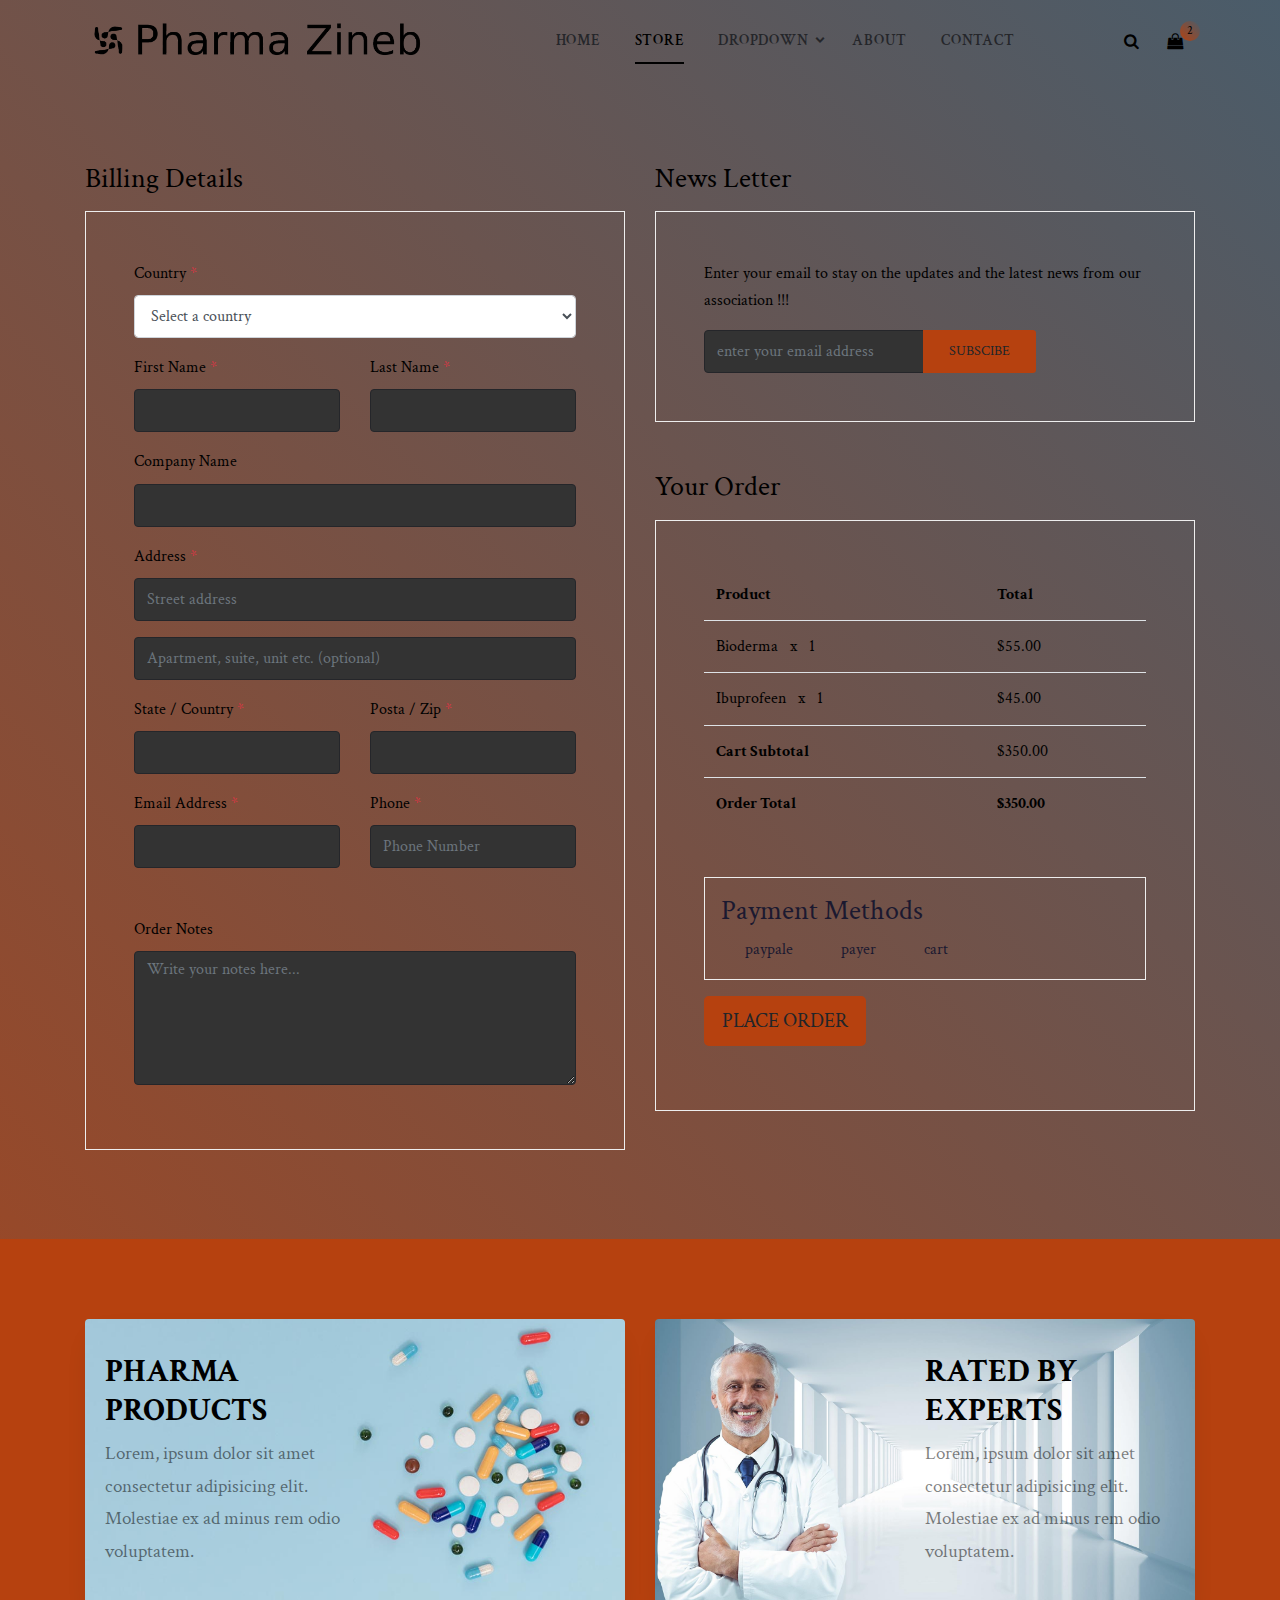
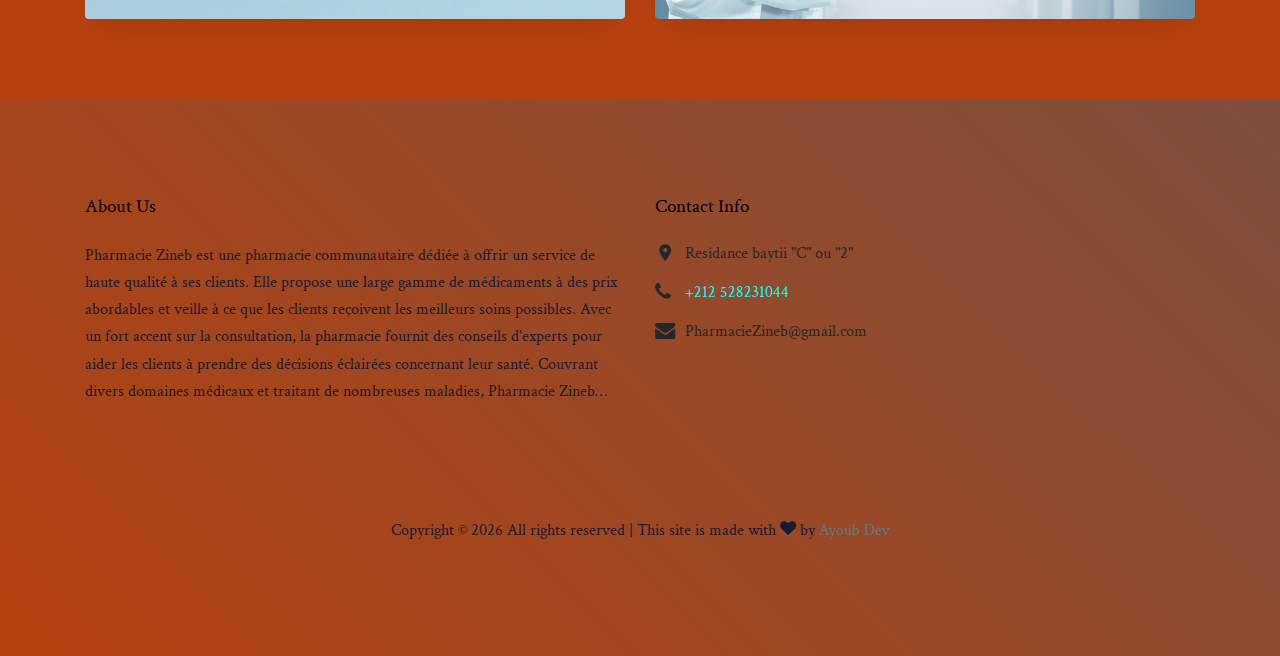
<file: checkout.html>
<!DOCTYPE html>
<html lang="en">

<head>
  <title>Pharmacie Zineb</title>
  <meta charset="utf-8">
  <meta name="viewport" content="width=device-width, initial-scale=1, shrink-to-fit=no">

  <link href="https://fonts.googleapis.com/css?family=Rubik:400,700|Crimson+Text:400,400i" rel="stylesheet">
  <link rel="stylesheet" href="fonts/icomoon/style.css">

  <link rel="stylesheet" href="css/bootstrap.min.css">
  <link rel="stylesheet" href="css/magnific-popup.css">
  <link rel="stylesheet" href="css/jquery-ui.css">
  <link rel="stylesheet" href="css/owl.carousel.min.css">
  <link rel="stylesheet" href="css/owl.theme.default.min.css">


  <link rel="stylesheet" href="css/aos.css">
  <link rel="stylesheet" href="css/style.css">
  <link rel="stylesheet" href="./css/customer.css">

</head>

<body>

  <div class="site-wrap">


    <div class="site-navbar py-2">

      <div class="search-wrap">
        <div class="container">
          <a href="#" class="search-close js-search-close"><span class="icon-close2"></span></a>
          <form action="#" method="post">
            <input type="text" class="form-control" placeholder="Search keyword and hit enter...">
          </form>
        </div>
        <!-- the div that will hold the products results  -->
        <div class="search-results-holder container">
          <ul class="search-results-inner d-flex flex-center justify-content-center flex-column">
          <li class="searched-item list-style-none mb-1 bg-blur">
              <a href="" class="text-decoration-none d-flex align-items-center justify-content-around">
                  <img src="./images/product_01.png" width="30px" height="100%" alt="" class="product-cover mx-2">
                  <h4 class="product-title h6 text-black">Product num 01</h4>
                  <span class="product-price">200 DH</span>
              </a>
          </li>
          <li class="searched-item list-style-none mb-1 bg-blur">
              <a href="" class="text-decoration-none d-flex align-items-center justify-content-around">
                  <img src="./images/product_01.png" width="30px" height="100%" alt="" class="product-cover mx-2">
                  <h4 class="product-title h6 text-black">Product num 01</h4>
                  <span class="product-price">200 DH</span>
              </a>
          </li>
          <li class="searched-item list-style-none mb-1 bg-blur">
              <a href="" class="text-decoration-none d-flex align-items-center justify-content-around">
                  <img src="./images/product_01.png" width="30px" height="100%" alt="" class="product-cover mx-2">
                  <h4 class="product-title h6 text-black">Product num 01</h4>
                  <span class="product-price">200 DH</span>
              </a>
          </li>
          <li class="searched-item list-style-none mb-1 bg-blur">
              <a href="" class="text-decoration-none d-flex align-items-center justify-content-around">
                  <img src="./images/product_01.png" width="30px" height="100%" alt="" class="product-cover mx-2">
                  <h4 class="product-title h6 text-black">Product num 01</h4>
                  <span class="product-price">200 DH</span>
              </a>
          </li>
          </ul>
      </div>
      </div>

      <div class="container">
        <div class="d-flex align-items-center justify-content-between">
          <div class="logo">
            <div class="site-logo">
              <a href="index.html">
                <img src="./fonts/genrated-logos/bg-none.png" alt="" class="main-logo" id="main-logo">
              </a>
            </div>
          </div>
          <div class="main-nav d-none d-lg-block">
            <nav class="site-navigation text-right text-md-center" role="navigation">
              <ul class="site-menu js-clone-nav d-none d-lg-block">
                <li><a href="index.html" class="">Home</a></li>
                <li class="active"><a href="shop.html">Store</a></li>
                <li class="has-children">
                  <a href="#">Dropdown</a>
                  <ul class="dropdown">
                    <li><a href="#">Supplements</a></li>
                    <li class="has-children">
                      <a href="#">Vitamins</a>
                      <ul class="dropdown">
                        <li><a href="#">Supplements</a></li>
                        <li><a href="#">Vitamins</a></li>
                        <li><a href="#">Diet &amp; Nutrition</a></li>
                        <li><a href="#">Tea &amp; Coffee</a></li>
                      </ul>
                    </li>
                    <li><a href="#">Diet &amp; Nutrition</a></li>
                    <li><a href="#">Tea &amp; Coffee</a></li>

                  </ul>
                </li>
                <li><a href="about.html">About</a></li>
                <li><a href="contact.html">Contact</a></li>
              </ul>
            </nav>
          </div>
          <div class="icons">
            <a href="#" class="icons-btn d-inline-block js-search-open"><span class="icon-search"></span></a>
            <a href="cart.html" class="icons-btn d-inline-block bag">
              <span class="icon-shopping-bag"></span>
              <span class="number">2</span>
            </a>
            <a href="#" class="site-menu-toggle js-menu-toggle ml-3 d-inline-block d-lg-none"><span
                class="icon-menu"></span></a>
          </div>
        </div>
      </div>
    </div>

    <div class="site-section">
      <div class="container">
        <div class="row">
          <div class="col-md-6 mb-5 mb-md-0">
            <h2 class="h3 mb-3 text-black">Billing Details</h2>
            <div class="p-3 p-lg-5 border">
              <div class="form-group">
                <label for="c_country" class="text-black">Country <span class="text-danger">*</span></label>
                <select id="c_country" class="form-control">
                  <option value="1">Select a country</option>
                  <option value="2">bangladesh</option>
                  <option value="3">Algeria</option>
                  <option value="4">Afghanistan</option>
                  <option value="5">Ghana</option>
                  <option value="6">Albania</option>
                  <option value="7">Bahrain</option>
                  <option value="8">Colombia</option>
                  <option value="9">Dominican Republic</option>
                </select>
              </div>
              <div class="form-group row">
                <div class="col-md-6">
                  <label for="c_fname" class="text-black">First Name <span class="text-danger">*</span></label>
                  <input type="text" class="form-control" id="c_fname" name="c_fname">
                </div>
                <div class="col-md-6">
                  <label for="c_lname" class="text-black">Last Name <span class="text-danger">*</span></label>
                  <input type="text" class="form-control" id="c_lname" name="c_lname">
                </div>
              </div>
    
              <div class="form-group row">
                <div class="col-md-12">
                  <label for="c_companyname" class="text-black">Company Name </label>
                  <input type="text" class="form-control" id="c_companyname" name="c_companyname">
                </div>
              </div>
    
              <div class="form-group row">
                <div class="col-md-12">
                  <label for="c_address" class="text-black">Address <span class="text-danger">*</span></label>
                  <input type="text" class="form-control" id="c_address" name="c_address" placeholder="Street address">
                </div>
              </div>
    
              <div class="form-group">
                <input type="text" class="form-control" placeholder="Apartment, suite, unit etc. (optional)">
              </div>
    
              <div class="form-group row">
                <div class="col-md-6">
                  <label for="c_state_country" class="text-black">State / Country <span class="text-danger">*</span></label>
                  <input type="text" class="form-control" id="c_state_country" name="c_state_country">
                </div>
                <div class="col-md-6">
                  <label for="c_postal_zip" class="text-black">Posta / Zip <span class="text-danger">*</span></label>
                  <input type="text" class="form-control" id="c_postal_zip" name="c_postal_zip">
                </div>
              </div>
    
              <div class="form-group row mb-5">
                <div class="col-md-6">
                  <label for="c_email_address" class="text-black">Email Address <span class="text-danger">*</span></label>
                  <input type="text" class="form-control" id="c_email_address" name="c_email_address">
                </div>
                <div class="col-md-6">
                  <label for="c_phone" class="text-black">Phone <span class="text-danger">*</span></label>
                  <input type="text" class="form-control" id="c_phone" name="c_phone" placeholder="Phone Number">
                </div>
              </div>
    
              <div class="form-group">
                <label for="c_order_notes" class="text-black">Order Notes</label>
                <textarea name="c_order_notes" id="c_order_notes" cols="30" rows="5" class="form-control"
                  placeholder="Write your notes here..."></textarea>
              </div>
    
            </div>
          </div>
          <div class="col-md-6">
    
            <div class="row mb-5">
              <div class="col-md-12">
                <h2 class="h3 mb-3 text-black">News Letter</h2>
                <div class="p-3 p-lg-5 border">
    
                  <label for="c_email" class="text-black mb-3">Enter your email to stay on the updates and the latest news from our association !!!</label>
                  <div class="input-group w-75">
                    <input type="email" class="form-control" id="c_email" placeholder="enter your email address" aria-label="Email_address"
                      aria-describedby="button-addon2">
                    <div class="input-group-append">
                      <button class="btn btn-primary btn-sm px-4" type="button" id="button-addon2">Subscibe</button>
                    </div>
                  </div>
    
                </div>
              </div>
            </div>
    
            <div class="row mb-5">
              <div class="col-md-12">
                <h2 class="h3 mb-3 text-black">Your Order</h2>
                <div class="p-3 p-lg-5 border">
                  <table class="table site-block-order-table mb-5">
                    <thead>
                      <th>Product</th>
                      <th>Total</th>
                    </thead>
                    <tbody>
                      <tr>
                        <td>Bioderma <strong class="mx-2">x</strong> 1</td>
                        <td>$55.00</td>
                      </tr>
                      <tr>
                        <td>Ibuprofeen <strong class="mx-2">x</strong> 1</td>
                        <td>$45.00</td>
                      </tr>
                      <tr>
                        <td class="text-black font-weight-bold"><strong>Cart Subtotal</strong></td>
                        <td class="text-black">$350.00</td>
                      </tr>
                      <tr>
                        <td class="text-black font-weight-bold"><strong>Order Total</strong></td>
                        <td class="text-black font-weight-bold"><strong>$350.00</strong></td>
                      </tr>
                    </tbody>
                  </table>
    
                  <div class="border mb-3 p-3">
                     <h3 class="text h3 payment-title">Payment Methods</h3>
                     <div class="d-flex flex-center gap-4">
                        <li class="list-style-none mx-4 paypale">paypale</li>
                        <li class="list-style-none mx-4 payer">payer</li>
                        <li class="list-style-none mx-4 cart">cart</li>
                     </div>
                  </div>
    
                  <div class="form-group">
                    <button class="btn btn-primary btn-lg btn-block" onclick="window.location='thankyou.html'">Place
                      Order</button>
                  </div>
    
                </div>
              </div>
            </div>
    
          </div>
        </div>
        <!-- </form> -->
      </div>
    </div>
    

    <div class="site-section bg-secondary bg-image" style="background-image: url('images/bg_2.jpg');">
      <div class="container">
        <div class="row align-items-stretch">
          <div class="col-lg-6 mb-5 mb-lg-0">
            <a href="#" class="banner-1 h-100 d-flex" style="background-image: url('images/bg_1.jpg');">
              <div class="banner-1-inner align-self-center">
                <h2>Pharma Products</h2>
                <p>Lorem, ipsum dolor sit amet consectetur adipisicing elit. Molestiae ex ad minus rem odio voluptatem.
                </p>
              </div>
            </a>
          </div>
          <div class="col-lg-6 mb-5 mb-lg-0">
            <a href="#" class="banner-1 h-100 d-flex" style="background-image: url('images/bg_2.jpg');">
              <div class="banner-1-inner ml-auto  align-self-center">
                <h2>Rated by Experts</h2>
                <p>Lorem, ipsum dolor sit amet consectetur adipisicing elit. Molestiae ex ad minus rem odio voluptatem.
                </p>
              </div>
            </a>
          </div>
        </div>
      </div>
    </div>


    <footer class="site-footer">
      <div class="container">
        <div class="row">
          <div class="col-lg-6 col-sm-12 mb-4 mb-lg-0">

            <div class="block-7">
              <h3 class="footer-heading mb-4">About Us</h3>
              <p class="line-clamp">
                Pharmacie Zineb est une pharmacie communautaire dédiée à offrir un service de haute qualité à ses clients.
                 Elle propose une large gamme de médicaments à des prix abordables et veille à ce que les clients reçoivent les
                  meilleurs soins possibles. Avec un fort accent sur la consultation, la pharmacie fournit des conseils d'experts pour
                   aider les clients à prendre des décisions éclairées concernant leur santé. Couvrant divers domaines médicaux et traitant 
                   de nombreuses maladies, Pharmacie Zineb s'engage à améliorer le bien-être de sa communauté grâce à des produits de qualité et
                 une attention personnalisée. Sa mission est de rendre les soins de santé accessibles et abordables pour tous.</p>
            </div>

          </div>

          <div class="col-lg-6 col-sm-12">
            <div class="block-5 mb-5">
              <h3 class="footer-heading mb-4">Contact Info</h3>
              <ul class="list-unstyled">
                <li class="address">Residance baytii "C" ou "2"</li>
                <li class="phone"><a href="tel://0528231044">+212 528231044</a></li>
                <li class="email">PharmacieZineb@gmail.com</li>
              </ul>
            </div>
          </div>
        </div>
        <div class="row pt-5 mt-5 text-center">
          <div class="col-md-12">
            <p>
              <!-- Link back to Colorlib can't be removed. Template is licensed under CC BY 3.0. -->
              Copyright &copy;
              <script>document.write(new Date().getFullYear());</script> All rights reserved | This site is made
              with <i class="icon-heart" aria-hidden="true"></i> by <a href="https://aksel-elomari.github.io/Portfolio/" rel="noopener" target="_blank"
                class="text-secondary">Ayoub Dev</a>
              <!-- Link back to Colorlib can't be removed. Template is licensed under CC BY 3.0. -->
            </p>
          </div>

        </div>
      </div>
    </footer>
  </div>

  <script src="js/jquery-3.3.1.min.js"></script>
  <script src="js/jquery-ui.js"></script>
  <script src="js/popper.min.js"></script>
  <script src="js/bootstrap.min.js"></script>
  <script src="js/owl.carousel.min.js"></script>
  <script src="js/jquery.magnific-popup.min.js"></script>
  <script src="js/aos.js"></script>

  <script src="js/main.js"></script>

</body>

</html>
</file>
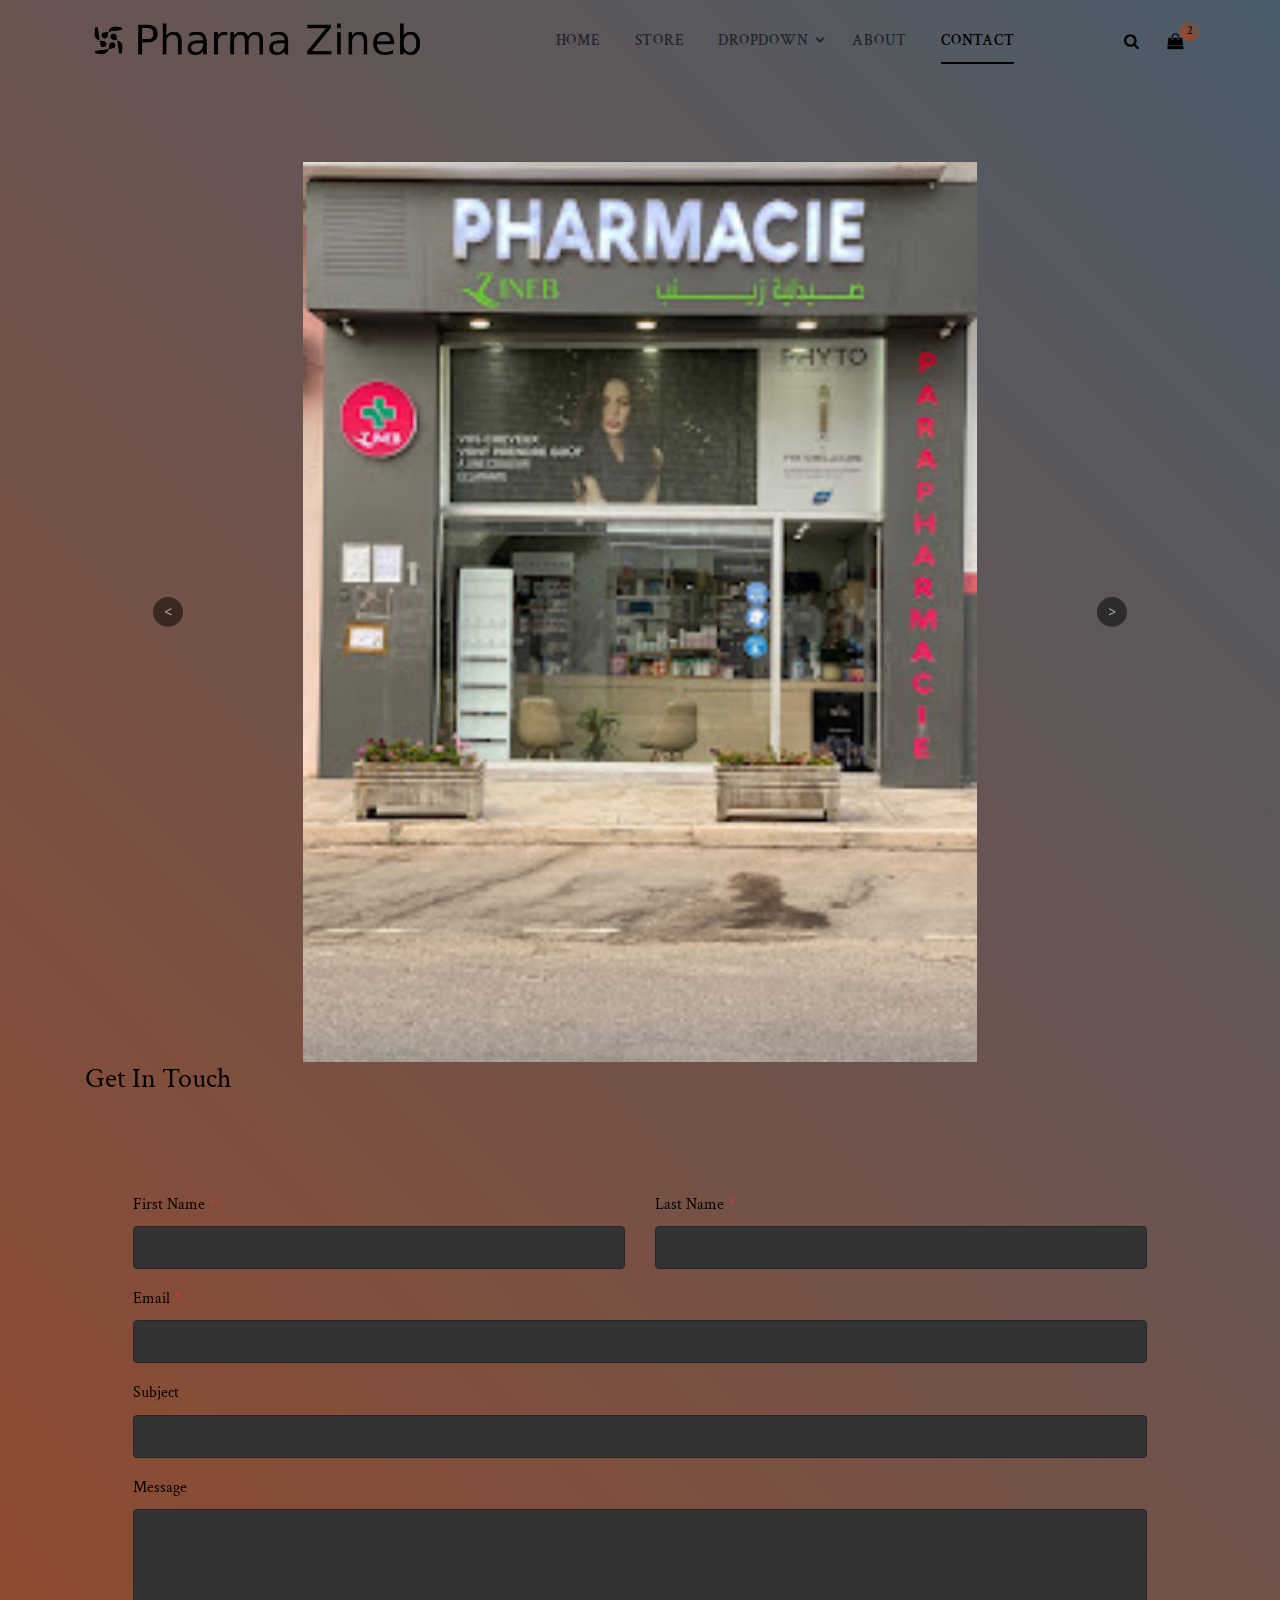
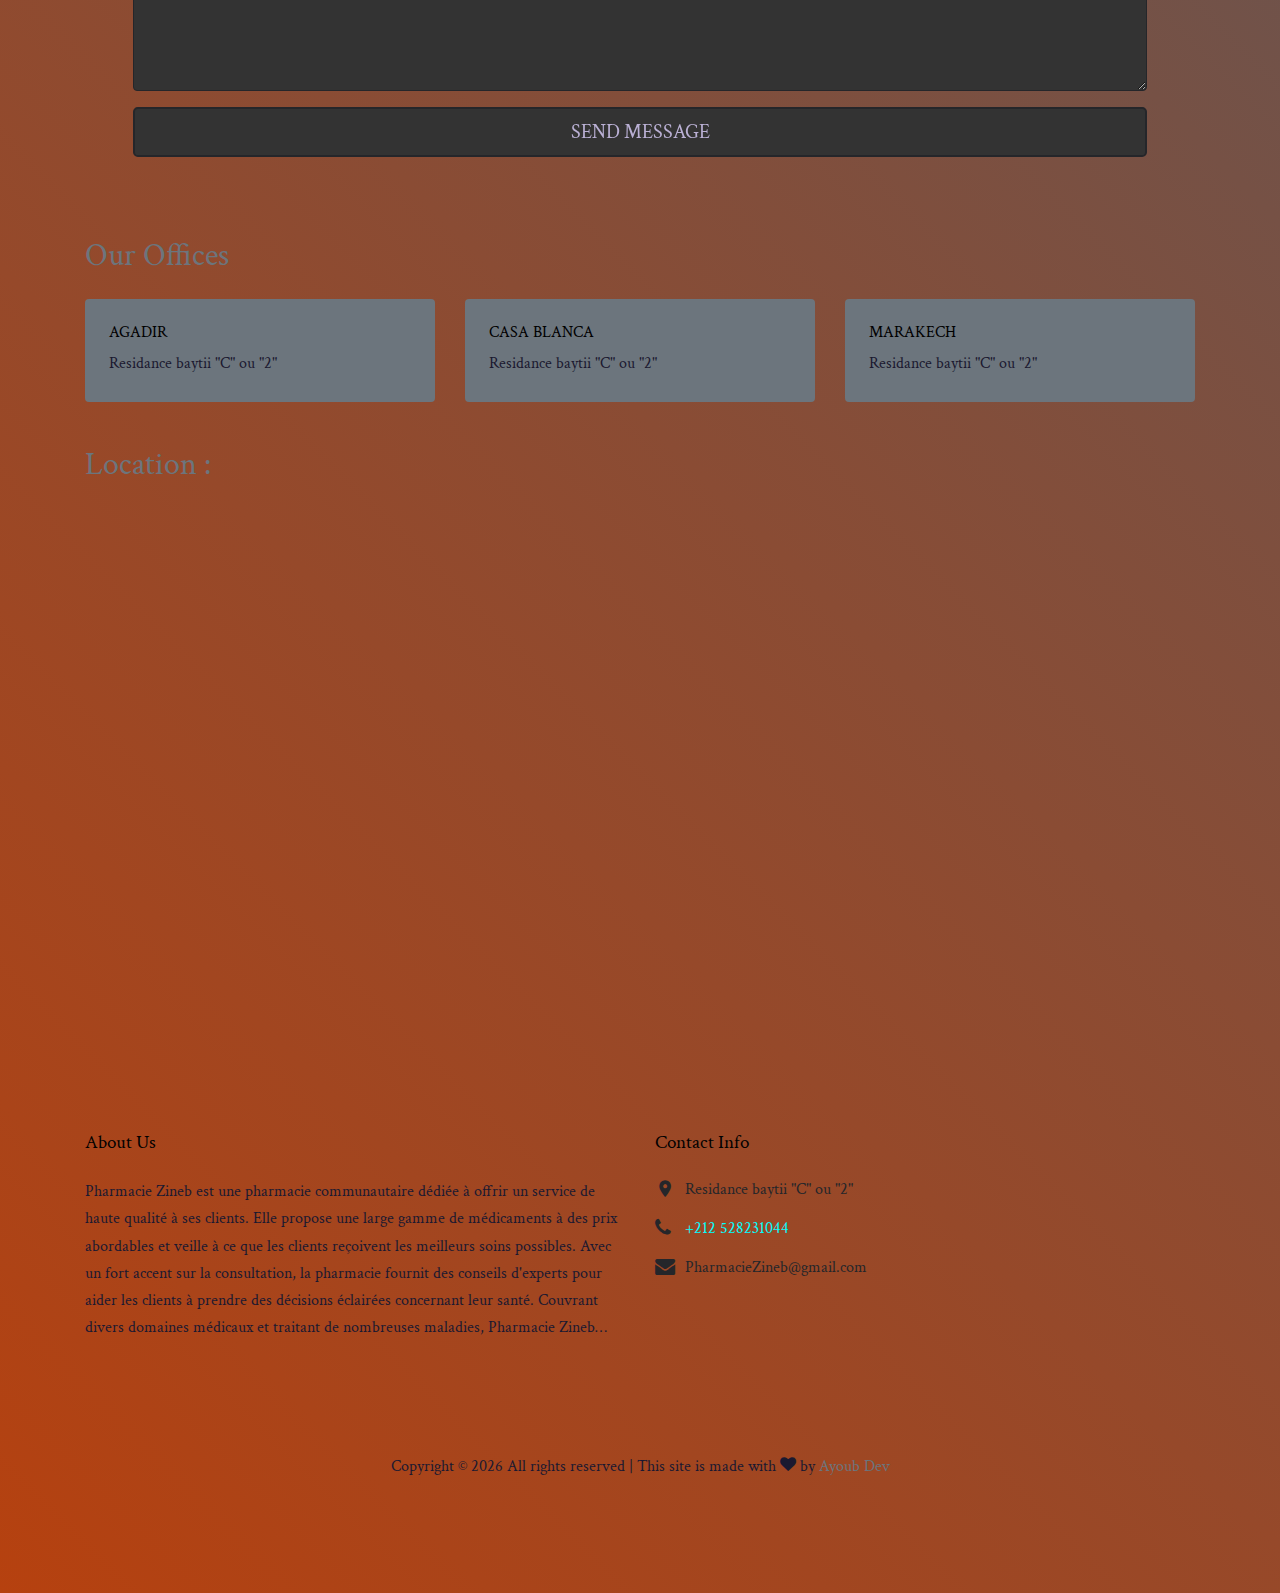
<file: contact.html>
<!DOCTYPE html>
<html lang="en">

<head>
  <title>Pharmacie Zineb</title>
  <meta charset="utf-8">
  <meta name="viewport" content="width=device-width, initial-scale=1, shrink-to-fit=no">

  <link href="https://fonts.googleapis.com/css?family=Rubik:400,700|Crimson+Text:400,400i" rel="stylesheet">
  <link rel="stylesheet" href="fonts/icomoon/style.css">

  <link rel="stylesheet" href="css/bootstrap.min.css">
  <link rel="stylesheet" href="css/bootstrap/bootstrap.css">
  <link rel="stylesheet" href="css/magnific-popup.css">
  <link rel="stylesheet" href="css/jquery-ui.css">
  <link rel="stylesheet" href="css/owl.carousel.min.css">
  <link rel="stylesheet" href="css/owl.theme.default.min.css">


  <link rel="stylesheet" href="css/aos.css">

  <link rel="stylesheet" href="css/style.css">
  <link rel="stylesheet" href="css/customer.css">
</head>

<body>

  <div class="site-wrap bg-transaprent">


    <div class="site-navbar py-2">

      <div class="search-wrap">
        <div class="container">
          <a href="#" class="search-close js-search-close"><span class="icon-close2"></span></a>
          <form action="#" method="post">
            <input type="text" class="form-control" placeholder="Search for products...">
          </form>
        </div>
        <!-- the div that will hold the products results  -->
        <div class="search-results-holder container">
          <ul class="search-results-inner d-flex flex-center justify-content-center flex-column">
          <li class="searched-item list-style-none mb-1 bg-blur">
              <a href="" class="text-decoration-none d-flex align-items-center justify-content-around">
                  <img src="./images/product_01.png" width="30px" height="100%" alt="" class="product-cover mx-2">
                  <h4 class="product-title h6 text-black">Product num 01</h4>
                  <span class="product-price">200 DH</span>
              </a>
          </li>
          <li class="searched-item list-style-none mb-1 bg-blur">
              <a href="" class="text-decoration-none d-flex align-items-center justify-content-around">
                  <img src="./images/product_01.png" width="30px" height="100%" alt="" class="product-cover mx-2">
                  <h4 class="product-title h6 text-black">Product num 01</h4>
                  <span class="product-price">200 DH</span>
              </a>
          </li>
          <li class="searched-item list-style-none mb-1 bg-blur">
              <a href="" class="text-decoration-none d-flex align-items-center justify-content-around">
                  <img src="./images/product_01.png" width="30px" height="100%" alt="" class="product-cover mx-2">
                  <h4 class="product-title h6 text-black">Product num 01</h4>
                  <span class="product-price">200 DH</span>
              </a>
          </li>
          <li class="searched-item list-style-none mb-1 bg-blur">
              <a href="" class="text-decoration-none d-flex align-items-center justify-content-around">
                  <img src="./images/product_01.png" width="30px" height="100%" alt="" class="product-cover mx-2">
                  <h4 class="product-title h6 text-black">Product num 01</h4>
                  <span class="product-price">200 DH</span>
              </a>
          </li>
          </ul>
      </div>
      </div>

      <div class="container">
        <div class="d-flex align-items-center justify-content-between">
          <div class="logo">
            <div class="site-logo">
              <a href="index.html">
                <img src="./fonts/genrated-logos/bg-none.png" alt="" class="main-logo" id="main-logo">
              </a>
            </div>
          </div>
          <div class="main-nav d-none d-lg-block">
            <nav class="site-navigation text-right text-md-center" role="navigation">
              <ul class="site-menu js-clone-nav d-none d-lg-block">
                <li><a href="index.html">Home</a></li>
                <li><a href="shop.html">Store</a></li>
                <li class="has-children">
                  <a href="#">Dropdown</a>
                  <ul class="dropdown">
                    <li><a href="#">Supplements</a></li>
                    <li class="has-children">
                      <a href="#">Vitamins</a>
                      <ul class="dropdown">
                        <li><a href="#">Supplements</a></li>
                        <li><a href="#">Vitamins</a></li>
                        <li><a href="#">Diet &amp; Nutrition</a></li>
                        <li><a href="#">Tea &amp; Coffee</a></li>
                      </ul>
                    </li>
                    <li><a href="#">Diet &amp; Nutrition</a></li>
                    <li><a href="#">Tea &amp; Coffee</a></li>

                  </ul>
                </li>
                <li><a href="about.html">About</a></li>
                <li class="active"><a href="contact.html">Contact</a></li>
              </ul>
            </nav>
          </div>
          <div class="icons">
            <a href="#" class="icons-btn d-inline-block js-search-open"><span class="icon-search"></span></a>
            <a href="cart.html" class="icons-btn d-inline-block bag">
              <span class="icon-shopping-bag"></span>
              <span class="number">2</span>
            </a>
            <a href="#" class="site-menu-toggle js-menu-toggle ml-3 d-inline-block d-lg-none"><span
                class="icon-menu"></span></a>
          </div>
        </div>
      </div>
    </div>

    <div class="site-section carousel-section-holder">
      <!-- start carousel / image preview  -->
        <section class="carousel-countainer container " id="Bootstrap_carousel">
          <div id="carouselExampleControls" class="carousel slide" data-bs-ride="carousel">
            <!-- in this countainer we put in our hall items including the controle btns  -->
            <div class="carousel-inner d-flex">
                <div class="carousel-item active item-h">
                    <img src="./images/pharm_img-1.jpg" alt="" class="img-h w-100 carousel-cover">
                </div>
                <div class="carousel-item item-h">
                    <img src="./images/pharm_img-2.png" alt="" class="img-h w-100 carousel-cover">
                </div>

                <!-- the btns to control the carousel -->
                <button class="carousel-control-prev" type="button" data-bs-target="#carouselExampleControls" data-bs-slide="prev">
                    <span style="height: 30px; width: 30px;border-radius: 50%; background: #000;"><</span>
                </button>
                <button class="carousel-control-next" type="button" data-bs-target="#carouselExampleControls" data-bs-slide="next">
                    <span style="height: 30px; width: 30px;border-radius: 50%; background: #000;">></span>
                </button>

                <style>
                    .carousel-inner button
                    {
                      background: transparent;
                      border: 0;
                      outline: 0;
                    }
                    .item-h{height: 100vh;width:100%;position: relative;}
                    .img-h{height: 100%;object-fit: contain;}
                </style>
            </div>
          </div>
      </section>
      <!-- end carousel / image preview  -->
      <div class="container mb-3">
        <div class="row">
          <div class="col-md-12">
            <h2 class="h3 mb-5 text-black">Get In Touch</h2>
          </div>
          <div class="col-md-12 boxed-shadow">
            <form action="#" method="post">
    
              <div class="p-3 p-lg-5">
                <div class="form-group row">
                  <div class="col-md-6">
                    <label for="c_fname" class="text-black">First Name <span class="text-danger">*</span></label>
                    <input type="text" class="form-control" id="c_fname" name="c_fname">
                  </div>
                  <div class="col-md-6">
                    <label for="c_lname" class="text-black">Last Name <span class="text-danger">*</span></label>
                    <input type="text" class="form-control" id="c_lname" name="c_lname">
                  </div>
                </div>
                <div class="form-group row">
                  <div class="col-md-12">
                    <label for="c_email" class="text-black">Email <span class="text-danger">*</span></label>
                    <input type="email" class="form-control" id="c_email" name="c_email" placeholder="">
                  </div>
                </div>
                <div class="form-group row">
                  <div class="col-md-12">
                    <label for="c_subject" class="text-black">Subject </label>
                    <input type="text" class="form-control" id="c_subject" name="c_subject">
                  </div>
                </div>
    
                <div class="form-group row">
                  <div class="col-md-12">
                    <label for="c_message" class="text-black">Message </label>
                    <textarea name="c_message" id="c_message" cols="30" rows="7" class="form-control"></textarea>
                  </div>
                </div>
                <div class="form-group row">
                  <div class="col-lg-12">
                    <input type="submit" class="btn btn-primary btn-lg btn-block" value="Send Message">
                  </div>
                </div>
              </div>
            </form>
          </div>
        </div>
      </div>
      <div class="container">
        <div class="row">
          <div class="col-12">
            <h2 class="text-secondary mb-4">Our Offices</h2>
          </div>
          <div class="col-lg-4">
            <div class="p-4 bg-secondary mb-3 rounded">
              <span class="d-block text-black h6 text-uppercase">AGADIR</span>
              <p class="mb-0">Residance baytii "C" ou "2"</p>
            </div>
          </div>
          <div class="col-lg-4">
            <div class="p-4 bg-secondary mb-3 rounded">
              <span class="d-block text-black h6 text-uppercase">CASA BLANCA</span>
              <p class="mb-0">Residance baytii "C" ou "2"</p>
            </div>
          </div>
          <div class="col-lg-4">
            <div class="p-4 bg-secondary mb-3 rounded">
              <span class="d-block text-black h6 text-uppercase">MARAKECH</span>
              <p class="mb-0">Residance baytii "C" ou "2"</p>
            </div>
          </div>
          <div class="col-12 my-1">
            <h2 class="text-secondary mt-4">Location :</h2>
            <div class="location-inner">
               <iframe class="live_location_inner w-100 bordered-1"
                src="https://www.google.com/maps/embed?pb=!1m18!1m12!1m3!1d3439.837858993495!2d-9.5602102!3d30.440697999999994!2m3!1f0!2f0!3f0!3m2!1i1024!2i768!4f13.1!3m3!1m2!1s0xdb3b611dc9780e5%3A0xace49cd1fe916325!2sPharmacie%20Zineb!5e0!3m2!1sen!2sma!4v1728503439233!5m2!1sen!2sma"
                 width="600" height="450" style="border:0;" allowfullscreen="" loading="lazy" referrerpolicy="no-referrer-when-downgrade"></iframe>
            </div>
          </div>
        </div>
      </div>
    </div>


    <footer class="site-footer">
      <div class="container">
        <div class="row">
          <div class="col-lg-6 col-sm-12 mb-4 mb-lg-0">

            <div class="block-7">
              <h3 class="footer-heading mb-4">About Us</h3>
              <p class="line-clamp">
                Pharmacie Zineb est une pharmacie communautaire dédiée à offrir un service de haute qualité à ses clients.
                 Elle propose une large gamme de médicaments à des prix abordables et veille à ce que les clients reçoivent les
                  meilleurs soins possibles. Avec un fort accent sur la consultation, la pharmacie fournit des conseils d'experts pour
                   aider les clients à prendre des décisions éclairées concernant leur santé. Couvrant divers domaines médicaux et traitant 
                   de nombreuses maladies, Pharmacie Zineb s'engage à améliorer le bien-être de sa communauté grâce à des produits de qualité et
                 une attention personnalisée. Sa mission est de rendre les soins de santé accessibles et abordables pour tous.</p>
            </div>

          </div>

          <div class="col-lg-6 col-sm-12">
            <div class="block-5 mb-5">
              <h3 class="footer-heading mb-4">Contact Info</h3>
              <ul class="list-unstyled">
                <li class="address">Residance baytii "C" ou "2"</li>
                <li class="phone"><a href="tel://0528231044">+212 528231044</a></li>
                <li class="email">PharmacieZineb@gmail.com</li>
              </ul>
            </div>
          </div>
        </div>
        <div class="row pt-5 mt-5 text-center">
          <div class="col-md-12">
            <p>
              <!-- Link back to Colorlib can't be removed. Template is licensed under CC BY 3.0. -->
              Copyright &copy;
              <script>document.write(new Date().getFullYear());</script> All rights reserved | This site is made
              with <i class="icon-heart" aria-hidden="true"></i> by <a href="https://aksel-elomari.github.io/Portfolio/" rel="noopener" target="_blank"
                class="text-secondary">Ayoub Dev</a>
              <!-- Link back to Colorlib can't be removed. Template is licensed under CC BY 3.0. -->
            </p>
          </div>

        </div>
      </div>
    </footer>
  </div>

  <script src="js/jquery-3.3.1.min.js"></script>
  <script src="js/jquery-ui.js"></script>
  <script src="js/popper.min.js"></script>
  <script src="js/bootstrap.min.js"></script>
  <script src="js/owl.carousel.min.js"></script>
  <script src="js/jquery.magnific-popup.min.js"></script>
  <script src="js/aos.js"></script>
  <script src="./js/bootstrap.js"></script>

  <script src="js/main.js"></script>

</body>

</html>
</file>
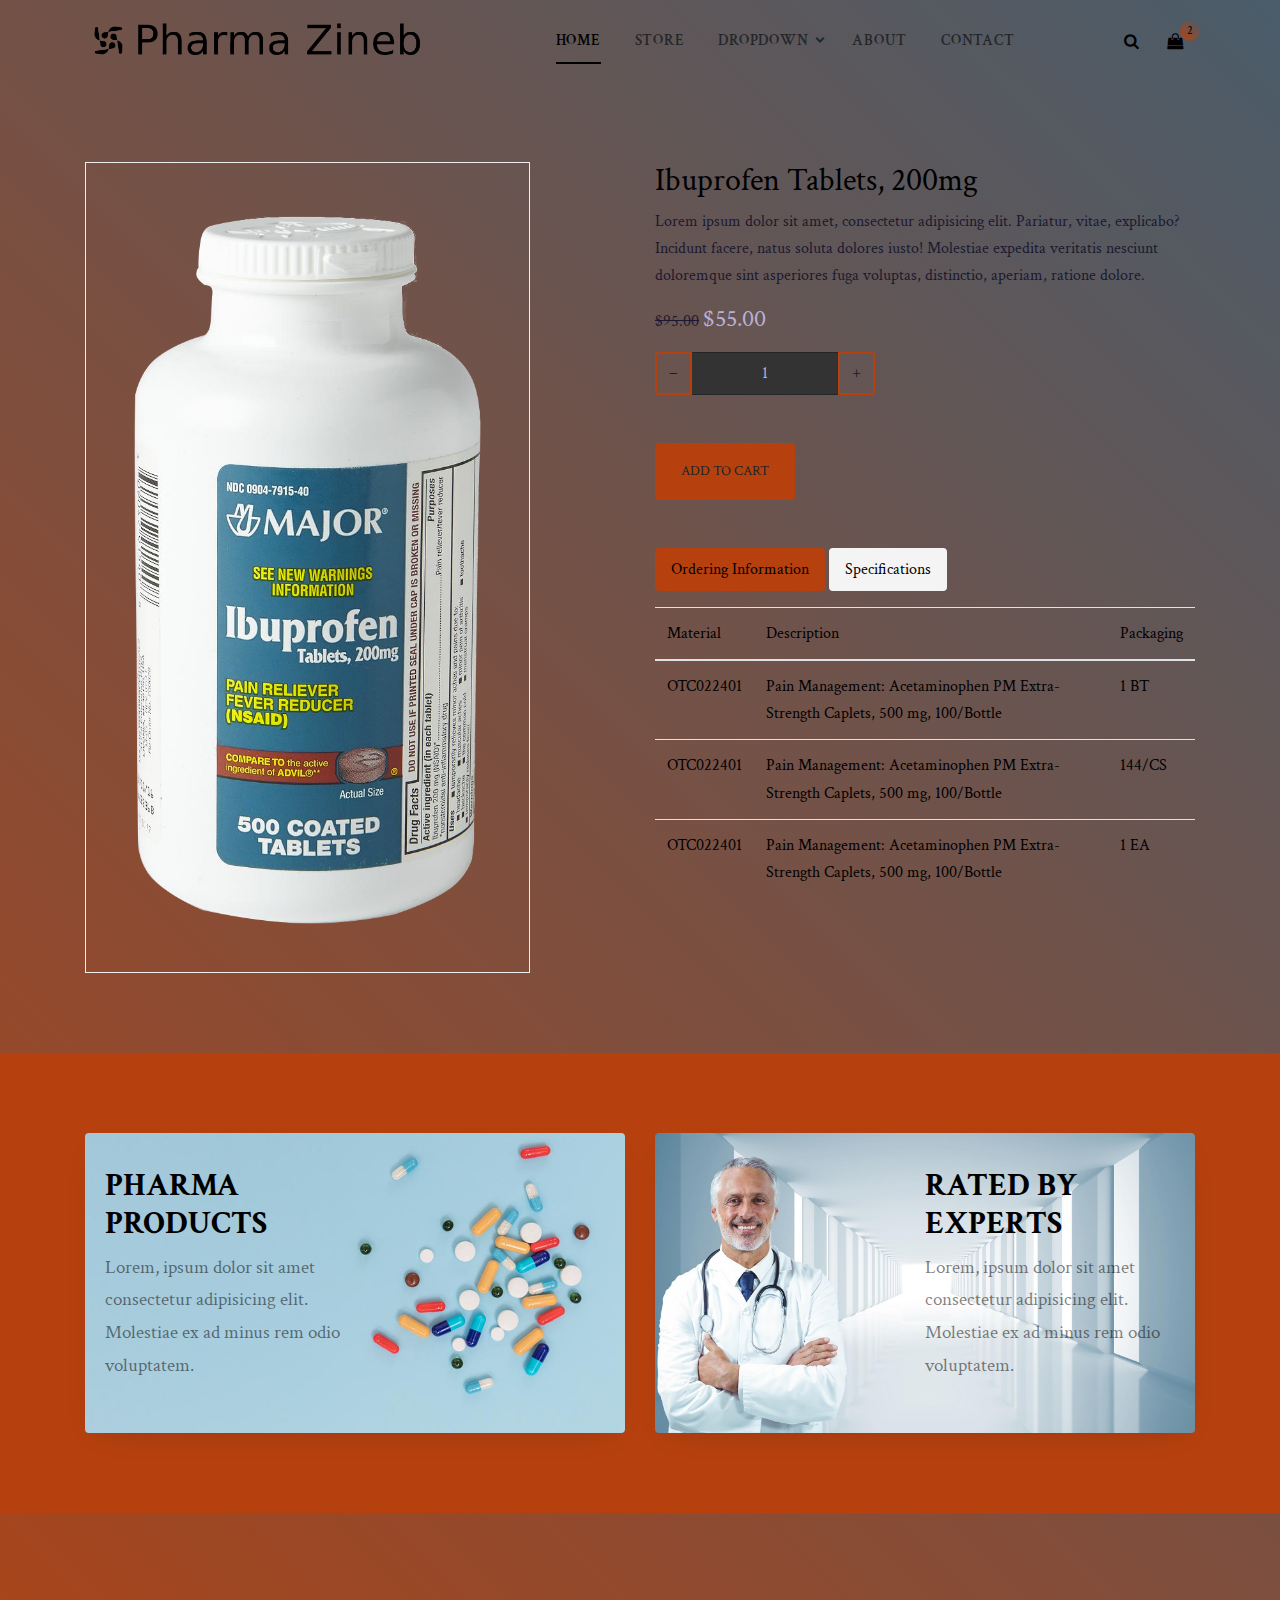
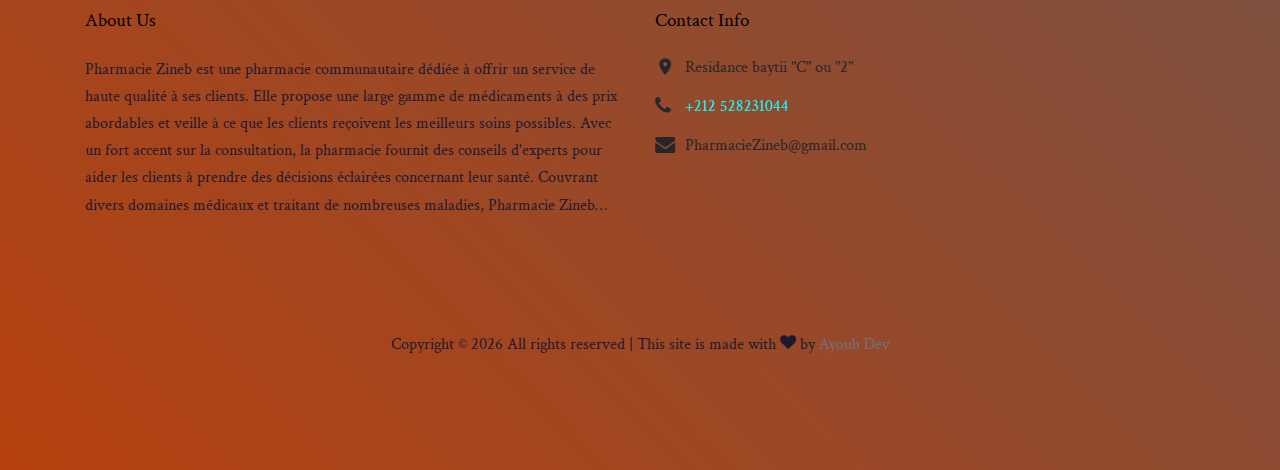
<file: shop-single.html>
<!DOCTYPE html>
<html lang="en">

<head>
  <title>Pharmacie Zineb</title>
  <meta charset="utf-8">
  <meta name="viewport" content="width=device-width, initial-scale=1, shrink-to-fit=no">

  <link href="https://fonts.googleapis.com/css?family=Rubik:400,700|Crimson+Text:400,400i" rel="stylesheet">
  <link rel="stylesheet" href="fonts/icomoon/style.css">

  <link rel="stylesheet" href="css/bootstrap.min.css">
  <link rel="stylesheet" href="css/magnific-popup.css">
  <link rel="stylesheet" href="css/jquery-ui.css">
  <link rel="stylesheet" href="css/owl.carousel.min.css">
  <link rel="stylesheet" href="css/owl.theme.default.min.css">


  <link rel="stylesheet" href="css/aos.css">
  <link rel="stylesheet" href="css/style.css">
  <link rel="stylesheet" href="./css/customer.css">

</head>

<body>

  <div class="site-wrap">

    <div class="site-navbar py-2">
      <div class="search-wrap">
        <div class="container">
          <a href="#" class="search-close js-search-close"><span class="icon-close2"></span></a>
          <form action="#" method="post">
            <input type="text" class="form-control" placeholder="Search keyword and hit enter...">
          </form>
        </div>
        <!-- the div that will hold the products results  -->
        <div class="search-results-holder container">
          <ul class="search-results-inner d-flex flex-center justify-content-center flex-column">
          <li class="searched-item list-style-none mb-1 bg-blur">
              <a href="" class="text-decoration-none d-flex align-items-center justify-content-around">
                  <img src="./images/product_01.png" width="30px" height="100%" alt="" class="product-cover mx-2">
                  <h4 class="product-title h6 text-black">Product num 01</h4>
                  <span class="product-price">200 DH</span>
              </a>
          </li>
          <li class="searched-item list-style-none mb-1 bg-blur">
              <a href="" class="text-decoration-none d-flex align-items-center justify-content-around">
                  <img src="./images/product_01.png" width="30px" height="100%" alt="" class="product-cover mx-2">
                  <h4 class="product-title h6 text-black">Product num 01</h4>
                  <span class="product-price">200 DH</span>
              </a>
          </li>
          <li class="searched-item list-style-none mb-1 bg-blur">
              <a href="" class="text-decoration-none d-flex align-items-center justify-content-around">
                  <img src="./images/product_01.png" width="30px" height="100%" alt="" class="product-cover mx-2">
                  <h4 class="product-title h6 text-black">Product num 01</h4>
                  <span class="product-price">200 DH</span>
              </a>
          </li>
          <li class="searched-item list-style-none mb-1 bg-blur">
              <a href="" class="text-decoration-none d-flex align-items-center justify-content-around">
                  <img src="./images/product_01.png" width="30px" height="100%" alt="" class="product-cover mx-2">
                  <h4 class="product-title h6 text-black">Product num 01</h4>
                  <span class="product-price">200 DH</span>
              </a>
          </li>
          </ul>
      </div>
      </div>
    
      <div class="container">
        <div class="d-flex align-items-center justify-content-between">
          <div class="logo">
            <div class="site-logo">
              <a href="index.html">
                <img src="./fonts/genrated-logos/bg-none.png" alt="" class="main-logo" id="main-logo">
              </a>
            </div>
          </div>
          <div class="main-nav d-none d-lg-block">
            <nav class="site-navigation text-right text-md-center" role="navigation">
              <ul class="site-menu js-clone-nav d-none d-lg-block">
                <li class="active"><a href="index.html">Home</a></li>
                <li><a href="shop.html">Store</a></li>
                <li class="has-children">
                  <a href="#">Dropdown</a>
                  <ul class="dropdown">
                    <li><a href="#">Supplements</a></li>
                    <li class="has-children">
                      <a href="#">Vitamins</a>
                      <ul class="dropdown">
                        <li><a href="#">Supplements</a></li>
                        <li><a href="#">Vitamins</a></li>
                        <li><a href="#">Diet &amp; Nutrition</a></li>
                        <li><a href="#">Tea &amp; Coffee</a></li>
                      </ul>
                    </li>
                    <li><a href="#">Diet &amp; Nutrition</a></li>
                    <li><a href="#">Tea &amp; Coffee</a></li>
    
                  </ul>
                </li>
                <li><a href="about.html">About</a></li>
                <li><a href="contact.html">Contact</a></li>
              </ul>
            </nav>
          </div>
          <div class="icons">
            <a href="#" class="icons-btn d-inline-block js-search-open"><span class="icon-search"></span></a>
            <a href="cart.html" class="icons-btn d-inline-block bag">
              <span class="icon-shopping-bag"></span>
              <span class="number">2</span>
            </a>
            <a href="#" class="site-menu-toggle js-menu-toggle ml-3 d-inline-block d-lg-none"><span
                class="icon-menu"></span></a>
          </div>
        </div>
      </div>
    </div>

    <div class="site-section">
      <div class="container">
        <div class="row">
          <div class="col-md-5 mr-auto">
            <div class="border text-center">
              <img src="images/product_07_large.png" alt="Image" class="img-fluid p-5">
            </div>
          </div>
          <div class="col-md-6">
            <h2 class="text-black">Ibuprofen Tablets, 200mg</h2>
            <p>Lorem ipsum dolor sit amet, consectetur adipisicing elit. Pariatur, vitae, explicabo? Incidunt facere, natus
              soluta dolores iusto! Molestiae expedita veritatis nesciunt doloremque sint asperiores fuga voluptas,
              distinctio, aperiam, ratione dolore.</p>
            

            <p><del>$95.00</del>  <strong class="text-colored h4">$55.00</strong></p>

            
            
            <div class="mb-5">
              <div class="input-group mb-3" style="max-width: 220px;">
                <div class="input-group-prepend">
                  <button class="btn btn-outline-colored js-btn-minus" type="button">&minus;</button>
                </div>
                <input type="text" class="form-control text-center" value="1" placeholder=""
                  aria-label="Example text with button addon" aria-describedby="button-addon1">
                <div class="input-group-append">
                  <button class="btn btn-outline-colored js-btn-plus" type="button">&plus;</button>
                </div>
              </div>
    
            </div>
            <p><a href="cart.html" class="buy-now btn btn-sm height-auto px-4 py-3 btn-primary">Add To Cart</a></p>

            <div class="mt-5">
              <ul class="nav nav-pills mb-3 custom-pill" id="pills-tab" role="tablist">
                <li class="nav-item">
                  <a class="nav-link active" id="pills-home-tab" data-toggle="pill" href="#pills-home" role="tab"
                    aria-controls="pills-home" aria-selected="true">Ordering Information</a>
                </li>
                <li class="nav-item">
                  <a class="nav-link" id="pills-profile-tab" data-toggle="pill" href="#pills-profile" role="tab"
                    aria-controls="pills-profile" aria-selected="false">Specifications</a>
                </li>
              </ul>
              <div class="tab-content" id="pills-tabContent">
                <div class="tab-pane fade show active" id="pills-home" role="tabpanel" aria-labelledby="pills-home-tab">
                  <table class="table custom-table">
                    <thead>
                      <th>Material</th>
                      <th>Description</th>
                      <th>Packaging</th>
                    </thead>
                    <tbody>
                      <tr>
                        <th scope="row">OTC022401</th>
                        <td>Pain Management: Acetaminophen PM Extra-Strength Caplets, 500 mg, 100/Bottle</td>
                        <td>1 BT</td>
                      </tr>
                      <tr>
                        <th scope="row">OTC022401</th>
                        <td>Pain Management: Acetaminophen PM Extra-Strength Caplets, 500 mg, 100/Bottle</td>
                        <td>144/CS</td>
                      </tr>
                      <tr>
                        <th scope="row">OTC022401</th>
                        <td>Pain Management: Acetaminophen PM Extra-Strength Caplets, 500 mg, 100/Bottle</td>
                        <td>1 EA</td>
                      </tr>
                      
                    </tbody>
                  </table>
                </div>
                <div class="tab-pane fade" id="pills-profile" role="tabpanel" aria-labelledby="pills-profile-tab">
            
                  <table class="table custom-table">
            
                    <tbody>
                      <tr>
                        <td>HPIS CODE</td>
                        <td class="bg-light">999_200_40_0</td>
                      </tr>
                      <tr>
                        <td>HEALTHCARE PROVIDERS ONLY</td>
                        <td class="bg-light">No</td>
                      </tr>
                      <tr>
                        <td>LATEX FREE</td>
                        <td class="bg-light">Yes, No</td>
                      </tr>
                      <tr>
                        <td>MEDICATION ROUTE</td>
                        <td class="bg-light">Topical</td>
                      </tr>
                    </tbody>
                  </table>
            
                </div>
            
              </div>
            </div>

    
          </div>
        </div>
      </div>
    </div>

    <div class="site-section bg-secondary bg-image" style="background-image: url('images/bg_2.jpg');">
      <div class="container">
        <div class="row align-items-stretch">
          <div class="col-lg-6 mb-5 mb-lg-0">
            <a href="#" class="banner-1 h-100 d-flex" style="background-image: url('images/bg_1.jpg');">
              <div class="banner-1-inner align-self-center">
                <h2>Pharma Products</h2>
                <p>Lorem, ipsum dolor sit amet consectetur adipisicing elit. Molestiae ex ad minus rem odio voluptatem.
                </p>
              </div>
            </a>
          </div>
          <div class="col-lg-6 mb-5 mb-lg-0">
            <a href="#" class="banner-1 h-100 d-flex" style="background-image: url('images/bg_2.jpg');">
              <div class="banner-1-inner ml-auto  align-self-center">
                <h2>Rated by Experts</h2>
                <p>Lorem, ipsum dolor sit amet consectetur adipisicing elit. Molestiae ex ad minus rem odio voluptatem.
                </p>
              </div>
            </a>
          </div>
        </div>
      </div>
    </div>


    <footer class="site-footer">
      <div class="container">
        <div class="row">
          <div class="col-lg-6 col-sm-12 mb-4 mb-lg-0">

            <div class="block-7">
              <h3 class="footer-heading mb-4">About Us</h3>
              <p class="line-clamp">
                Pharmacie Zineb est une pharmacie communautaire dédiée à offrir un service de haute qualité à ses clients.
                 Elle propose une large gamme de médicaments à des prix abordables et veille à ce que les clients reçoivent les
                  meilleurs soins possibles. Avec un fort accent sur la consultation, la pharmacie fournit des conseils d'experts pour
                   aider les clients à prendre des décisions éclairées concernant leur santé. Couvrant divers domaines médicaux et traitant 
                   de nombreuses maladies, Pharmacie Zineb s'engage à améliorer le bien-être de sa communauté grâce à des produits de qualité et
                 une attention personnalisée. Sa mission est de rendre les soins de santé accessibles et abordables pour tous.</p>
            </div>

          </div>

          <div class="col-lg-6 col-sm-12">
            <div class="block-5 mb-5">
              <h3 class="footer-heading mb-4">Contact Info</h3>
              <ul class="list-unstyled">
                <li class="address">Residance baytii "C" ou "2"</li>
                <li class="phone"><a href="tel://0528231044">+212 528231044</a></li>
                <li class="email">PharmacieZineb@gmail.com</li>
              </ul>
            </div>
          </div>
        </div>
        <div class="row pt-5 mt-5 text-center">
          <div class="col-md-12">
            <p>
              <!-- Link back to Colorlib can't be removed. Template is licensed under CC BY 3.0. -->
              Copyright &copy;
              <script>document.write(new Date().getFullYear());</script> All rights reserved | This site is made
              with <i class="icon-heart" aria-hidden="true"></i> by <a href="https://aksel-elomari.github.io/Portfolio/" rel="noopener" target="_blank"
                class="text-secondary">Ayoub Dev</a>
              <!-- Link back to Colorlib can't be removed. Template is licensed under CC BY 3.0. -->
            </p>
          </div>

        </div>
      </div>
    </footer>
  </div>

  <script src="js/jquery-3.3.1.min.js"></script>
  <script src="js/jquery-ui.js"></script>
  <script src="js/popper.min.js"></script>
  <script src="js/bootstrap.min.js"></script>
  <script src="js/owl.carousel.min.js"></script>
  <script src="js/jquery.magnific-popup.min.js"></script>
  <script src="js/aos.js"></script>

  <script src="js/main.js"></script>

</body>

</html>
</file>
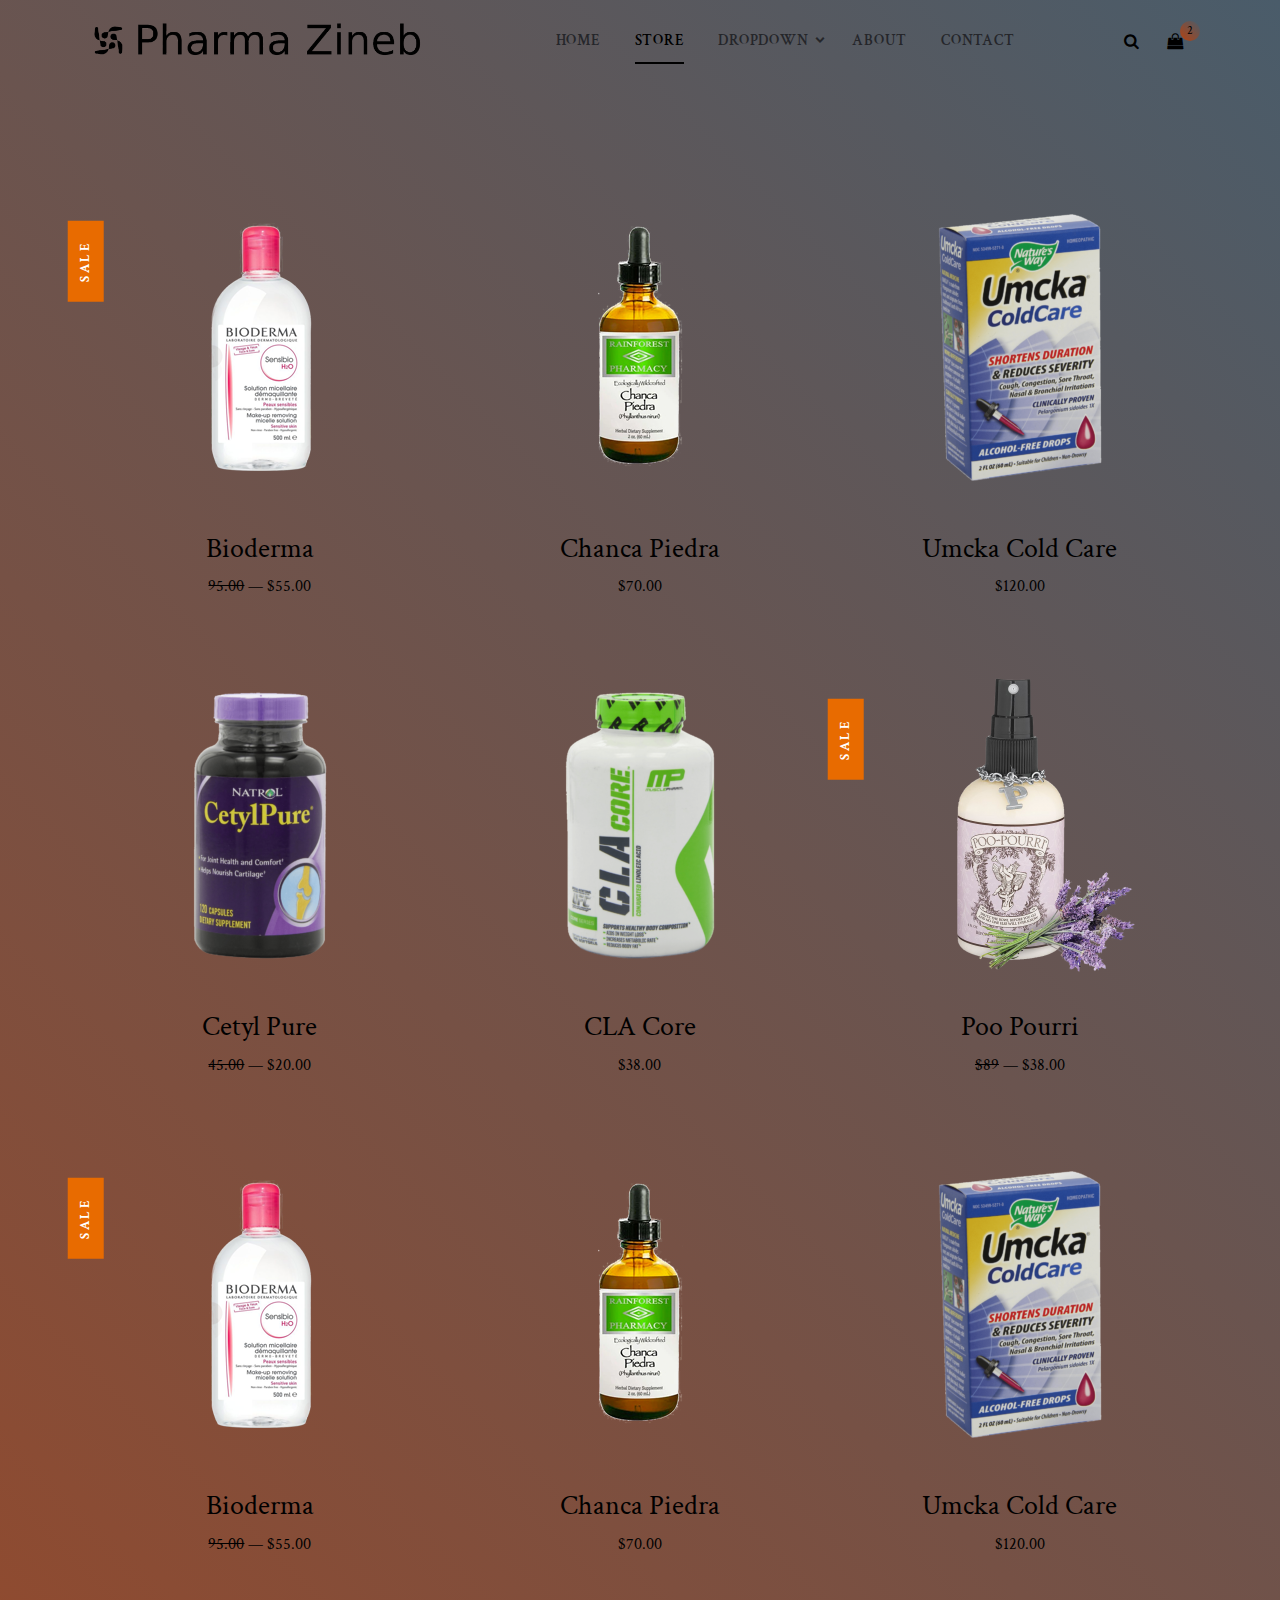
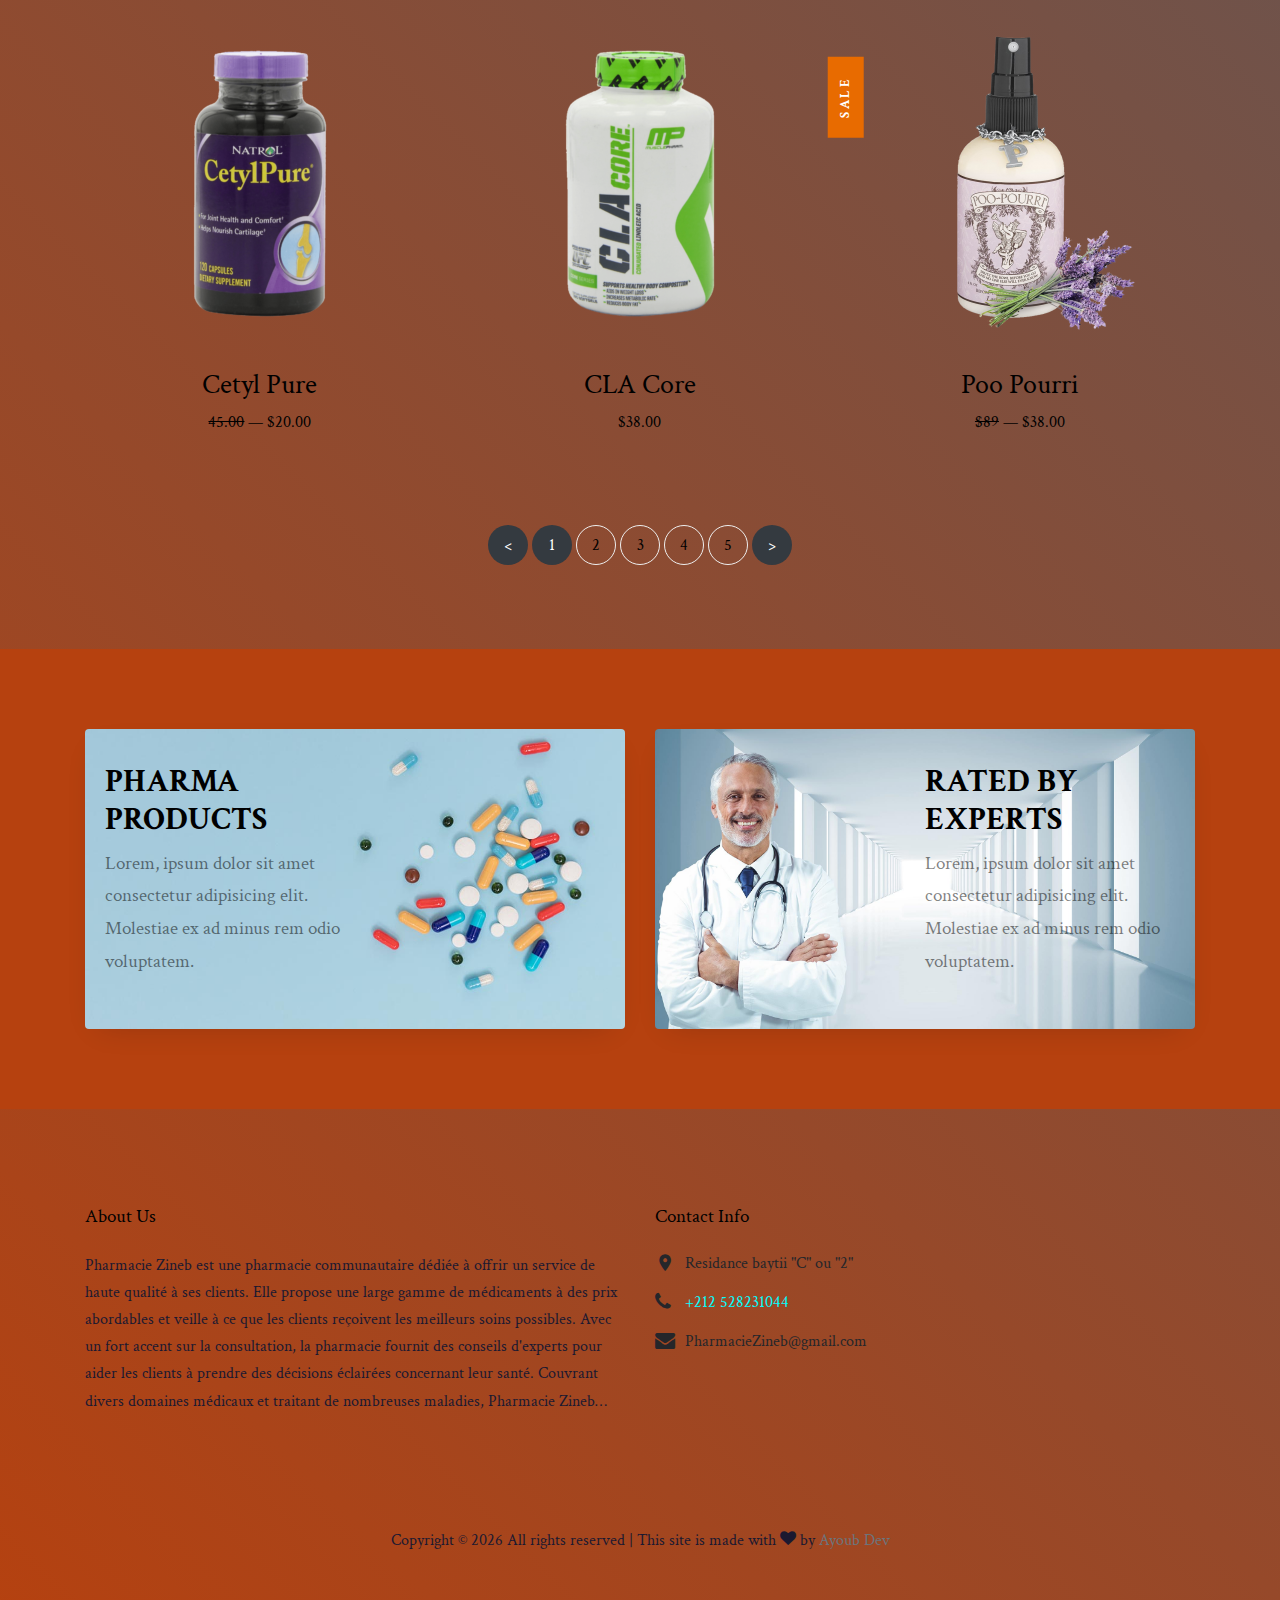
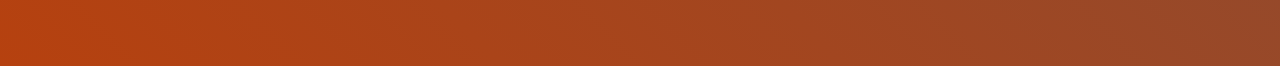
<file: shop.html>
<!DOCTYPE html>
<html lang="en">

<head>
  <title>Pharmacie Zineb</title>
  <meta charset="utf-8">
  <meta name="viewport" content="width=device-width, initial-scale=1, shrink-to-fit=no">

  <link href="https://fonts.googleapis.com/css?family=Rubik:400,700|Crimson+Text:400,400i" rel="stylesheet">
  <link rel="stylesheet" href="fonts/icomoon/style.css">

  <link rel="stylesheet" href="css/bootstrap.min.css">
  <link rel="stylesheet" href="css/magnific-popup.css">
  <link rel="stylesheet" href="css/jquery-ui.css">
  <link rel="stylesheet" href="css/owl.carousel.min.css">
  <link rel="stylesheet" href="css/owl.theme.default.min.css">


  <link rel="stylesheet" href="css/aos.css">
  <link rel="stylesheet" href="css/style.css">
  <link rel="stylesheet" href="./css/customer.css">

</head>

<body>

  <div class="site-wrap">


    <div class="site-navbar py-2">

      <div class="search-wrap">
        <div class="container">
          <a href="#" class="search-close js-search-close"><span class="icon-close2"></span></a>
          <form action="#" method="post">
            <input type="text" class="form-control" placeholder="Search keyword and hit enter...">
          </form>
        </div>
        <!-- the div that will hold the products results  -->
        <div class="search-results-holder container">
          <ul class="search-results-inner d-flex flex-center justify-content-center flex-column">
          <li class="searched-item list-style-none mb-1 bg-blur">
              <a href="" class="text-decoration-none d-flex align-items-center justify-content-around">
                  <img src="./images/product_01.png" width="30px" height="100%" alt="" class="product-cover mx-2">
                  <h4 class="product-title h6 text-black">Product num 01</h4>
                  <span class="product-price">200 DH</span>
              </a>
          </li>
          <li class="searched-item list-style-none mb-1 bg-blur">
              <a href="" class="text-decoration-none d-flex align-items-center justify-content-around">
                  <img src="./images/product_01.png" width="30px" height="100%" alt="" class="product-cover mx-2">
                  <h4 class="product-title h6 text-black">Product num 01</h4>
                  <span class="product-price">200 DH</span>
              </a>
          </li>
          <li class="searched-item list-style-none mb-1 bg-blur">
              <a href="" class="text-decoration-none d-flex align-items-center justify-content-around">
                  <img src="./images/product_01.png" width="30px" height="100%" alt="" class="product-cover mx-2">
                  <h4 class="product-title h6 text-black">Product num 01</h4>
                  <span class="product-price">200 DH</span>
              </a>
          </li>
          <li class="searched-item list-style-none mb-1 bg-blur">
              <a href="" class="text-decoration-none d-flex align-items-center justify-content-around">
                  <img src="./images/product_01.png" width="30px" height="100%" alt="" class="product-cover mx-2">
                  <h4 class="product-title h6 text-black">Product num 01</h4>
                  <span class="product-price">200 DH</span>
              </a>
          </li>
          </ul>
      </div>
      </div>

      <div class="container">
        <div class="d-flex align-items-center justify-content-between">
          <div class="logo">
            <div class="site-logo">
              <a href="index.html">
                <img src="./fonts/genrated-logos/bg-none.png" alt="" class="main-logo" id="main-logo">
              </a>
            </div>
          </div>
          <div class="main-nav d-none d-lg-block">
            <nav class="site-navigation text-right text-md-center" role="navigation">
              <ul class="site-menu js-clone-nav d-none d-lg-block">
                <li><a href="index.html">Home</a></li>
                <li class="active"><a href="shop.html">Store</a></li>
                <li class="has-children">
                  <a href="#">Dropdown</a>
                  <ul class="dropdown">
                    <li><a href="#">Supplements</a></li>
                    <li class="has-children">
                      <a href="#">Vitamins</a>
                      <ul class="dropdown">
                        <li><a href="#">Supplements</a></li>
                        <li><a href="#">Vitamins</a></li>
                        <li><a href="#">Diet &amp; Nutrition</a></li>
                        <li><a href="#">Tea &amp; Coffee</a></li>
                      </ul>
                    </li>
                    <li><a href="#">Diet &amp; Nutrition</a></li>
                    <li><a href="#">Tea &amp; Coffee</a></li>

                  </ul>
                </li>
                <li><a href="about.html">About</a></li>
                <li><a href="contact.html">Contact</a></li>
              </ul>
            </nav>
          </div>
          <div class="icons">
            <a href="#" class="icons-btn d-inline-block js-search-open"><span class="icon-search"></span></a>
            <a href="cart.html" class="icons-btn d-inline-block bag">
              <span class="icon-shopping-bag"></span>
              <span class="number">2</span>
            </a>
            <a href="#" class="site-menu-toggle js-menu-toggle ml-3 d-inline-block d-lg-none"><span
                class="icon-menu"></span></a>
          </div>
        </div>
      </div>
    </div>

    <div class="site-section">
      <div class="container">
        
        <!-- her you can add the filter Oporation -->
    
        <div class="row">
          <div class="col-sm-6 col-lg-4 text-center item mb-4">
            <span class="tag">Sale</span>
            <a href="shop-single.html"> <img src="images/product_01.png" alt="Image"></a>
            <h3 class="text-dark"><a href="shop-single.html">Bioderma</a></h3>
            <p class="price"><del>95.00</del> &mdash; $55.00</p>
          </div>
          <div class="col-sm-6 col-lg-4 text-center item mb-4">
            <a href="shop-single.html"> <img src="images/product_02.png" alt="Image"></a>
            <h3 class="text-dark"><a href="shop-single.html">Chanca Piedra</a></h3>
            <p class="price">$70.00</p>
          </div>
          <div class="col-sm-6 col-lg-4 text-center item mb-4">
            <a href="shop-single.html"> <img src="images/product_03.png" alt="Image"></a>
            <h3 class="text-dark"><a href="shop-single.html">Umcka Cold Care</a></h3>
            <p class="price">$120.00</p>
          </div>
    
          <div class="col-sm-6 col-lg-4 text-center item mb-4">
    
            <a href="shop-single.html"> <img src="images/product_04.png" alt="Image"></a>
            <h3 class="text-dark"><a href="shop-single.html">Cetyl Pure</a></h3>
            <p class="price"><del>45.00</del> &mdash; $20.00</p>
          </div>
          <div class="col-sm-6 col-lg-4 text-center item mb-4">
            <a href="shop-single.html"> <img src="images/product_05.png" alt="Image"></a>
            <h3 class="text-dark"><a href="shop-single.html">CLA Core</a></h3>
            <p class="price">$38.00</p>
          </div>
          <div class="col-sm-6 col-lg-4 text-center item mb-4">
            <span class="tag">Sale</span>
            <a href="shop-single.html"> <img src="images/product_06.png" alt="Image"></a>
            <h3 class="text-dark"><a href="shop-single.html">Poo Pourri</a></h3>
            <p class="price"><del>$89</del> &mdash; $38.00</p>
          </div>

          <div class="col-sm-6 col-lg-4 text-center item mb-4">
            <span class="tag">Sale</span>
            <a href="shop-single.html"> <img src="images/product_01.png" alt="Image"></a>
            <h3 class="text-dark"><a href="shop-single.html">Bioderma</a></h3>
            <p class="price"><del>95.00</del> &mdash; $55.00</p>
          </div>
          <div class="col-sm-6 col-lg-4 text-center item mb-4">
            <a href="shop-single.html"> <img src="images/product_02.png" alt="Image"></a>
            <h3 class="text-dark"><a href="shop-single.html">Chanca Piedra</a></h3>
            <p class="price">$70.00</p>
          </div>
          <div class="col-sm-6 col-lg-4 text-center item mb-4">
            <a href="shop-single.html"> <img src="images/product_03.png" alt="Image"></a>
            <h3 class="text-dark"><a href="shop-single.html">Umcka Cold Care</a></h3>
            <p class="price">$120.00</p>
          </div>
          
          <div class="col-sm-6 col-lg-4 text-center item mb-4">
          
            <a href="shop-single.html"> <img src="images/product_04.png" alt="Image"></a>
            <h3 class="text-dark"><a href="shop-single.html">Cetyl Pure</a></h3>
            <p class="price"><del>45.00</del> &mdash; $20.00</p>
          </div>
          <div class="col-sm-6 col-lg-4 text-center item mb-4">
            <a href="shop-single.html"> <img src="images/product_05.png" alt="Image"></a>
            <h3 class="text-dark"><a href="shop-single.html">CLA Core</a></h3>
            <p class="price">$38.00</p>
          </div>
          <div class="col-sm-6 col-lg-4 text-center item mb-4">
            <span class="tag">Sale</span>
            <a href="shop-single.html"> <img src="images/product_06.png" alt="Image"></a>
            <h3 class="text-dark"><a href="shop-single.html">Poo Pourri</a></h3>
            <p class="price"><del>$89</del> &mdash; $38.00</p>
          </div>
        </div>
        <div class="row mt-5">
          <div class="col-md-12 text-center">
            <div class="site-block-27">
              <ul>
                <li class="active"><span class="page-num">&lt;</span></li>
                <li class="active"><span>1</span></li>
                <li><span class="page-num">2</span></li>
                <li><span class="page-num">3</span></li>
                <li><span class="page-num">4</span></li>
                <li><span class="page-num">5</span></li>
                <li class="active"><span class="page-num">&gt;</span></li>
              </ul>
            </div>
          </div>
        </div>
      </div>
    </div>

    
    <div class="site-section bg-secondary bg-image" style="background-image: url('images/bg_2.jpg');">
      <div class="container">
        <div class="row align-items-stretch">
          <div class="col-lg-6 mb-5 mb-lg-0">
            <a href="#" class="banner-1 h-100 d-flex" style="background-image: url('images/bg_1.jpg');">
              <div class="banner-1-inner align-self-center">
                <h2>Pharma Products</h2>
                <p>Lorem, ipsum dolor sit amet consectetur adipisicing elit. Molestiae ex ad minus rem odio voluptatem.
                </p>
              </div>
            </a>
          </div>
          <div class="col-lg-6 mb-5 mb-lg-0">
            <a href="#" class="banner-1 h-100 d-flex" style="background-image: url('images/bg_2.jpg');">
              <div class="banner-1-inner ml-auto  align-self-center">
                <h2>Rated by Experts</h2>
                <p>Lorem, ipsum dolor sit amet consectetur adipisicing elit. Molestiae ex ad minus rem odio voluptatem.
                </p>
              </div>
            </a>
          </div>
        </div>
      </div>
    </div>


    <footer class="site-footer">
      <div class="container">
        <div class="row">
          <div class="col-lg-6 col-sm-12 mb-4 mb-lg-0">

            <div class="block-7">
              <h3 class="footer-heading mb-4">About Us</h3>
              <p class="line-clamp">
                Pharmacie Zineb est une pharmacie communautaire dédiée à offrir un service de haute qualité à ses clients.
                 Elle propose une large gamme de médicaments à des prix abordables et veille à ce que les clients reçoivent les
                  meilleurs soins possibles. Avec un fort accent sur la consultation, la pharmacie fournit des conseils d'experts pour
                   aider les clients à prendre des décisions éclairées concernant leur santé. Couvrant divers domaines médicaux et traitant 
                   de nombreuses maladies, Pharmacie Zineb s'engage à améliorer le bien-être de sa communauté grâce à des produits de qualité et
                 une attention personnalisée. Sa mission est de rendre les soins de santé accessibles et abordables pour tous.</p>
            </div>

          </div>

          <div class="col-lg-6 col-sm-12">
            <div class="block-5 mb-5">
              <h3 class="footer-heading mb-4">Contact Info</h3>
              <ul class="list-unstyled">
                <li class="address">Residance baytii "C" ou "2"</li>
                <li class="phone"><a href="tel://0528231044">+212 528231044</a></li>
                <li class="email">PharmacieZineb@gmail.com</li>
              </ul>
            </div>
          </div>
        </div>
        <div class="row pt-5 mt-5 text-center">
          <div class="col-md-12">
            <p>
              <!-- Link back to Colorlib can't be removed. Template is licensed under CC BY 3.0. -->
              Copyright &copy;
              <script>document.write(new Date().getFullYear());</script> All rights reserved | This site is made
              with <i class="icon-heart" aria-hidden="true"></i> by <a href="https://aksel-elomari.github.io/Portfolio/" rel="noopener" target="_blank"
                class="text-secondary">Ayoub Dev</a>
              <!-- Link back to Colorlib can't be removed. Template is licensed under CC BY 3.0. -->
            </p>
          </div>

        </div>
      </div>
    </footer>
  </div>

  <script src="js/jquery-3.3.1.min.js"></script>
  <script src="js/jquery-ui.js"></script>
  <script src="js/popper.min.js"></script>
  <script src="js/bootstrap.min.js"></script>
  <script src="js/owl.carousel.min.js"></script>
  <script src="js/jquery.magnific-popup.min.js"></script>
  <script src="js/aos.js"></script>

  <script src="js/main.js"></script>

</body>

</html>
</file>
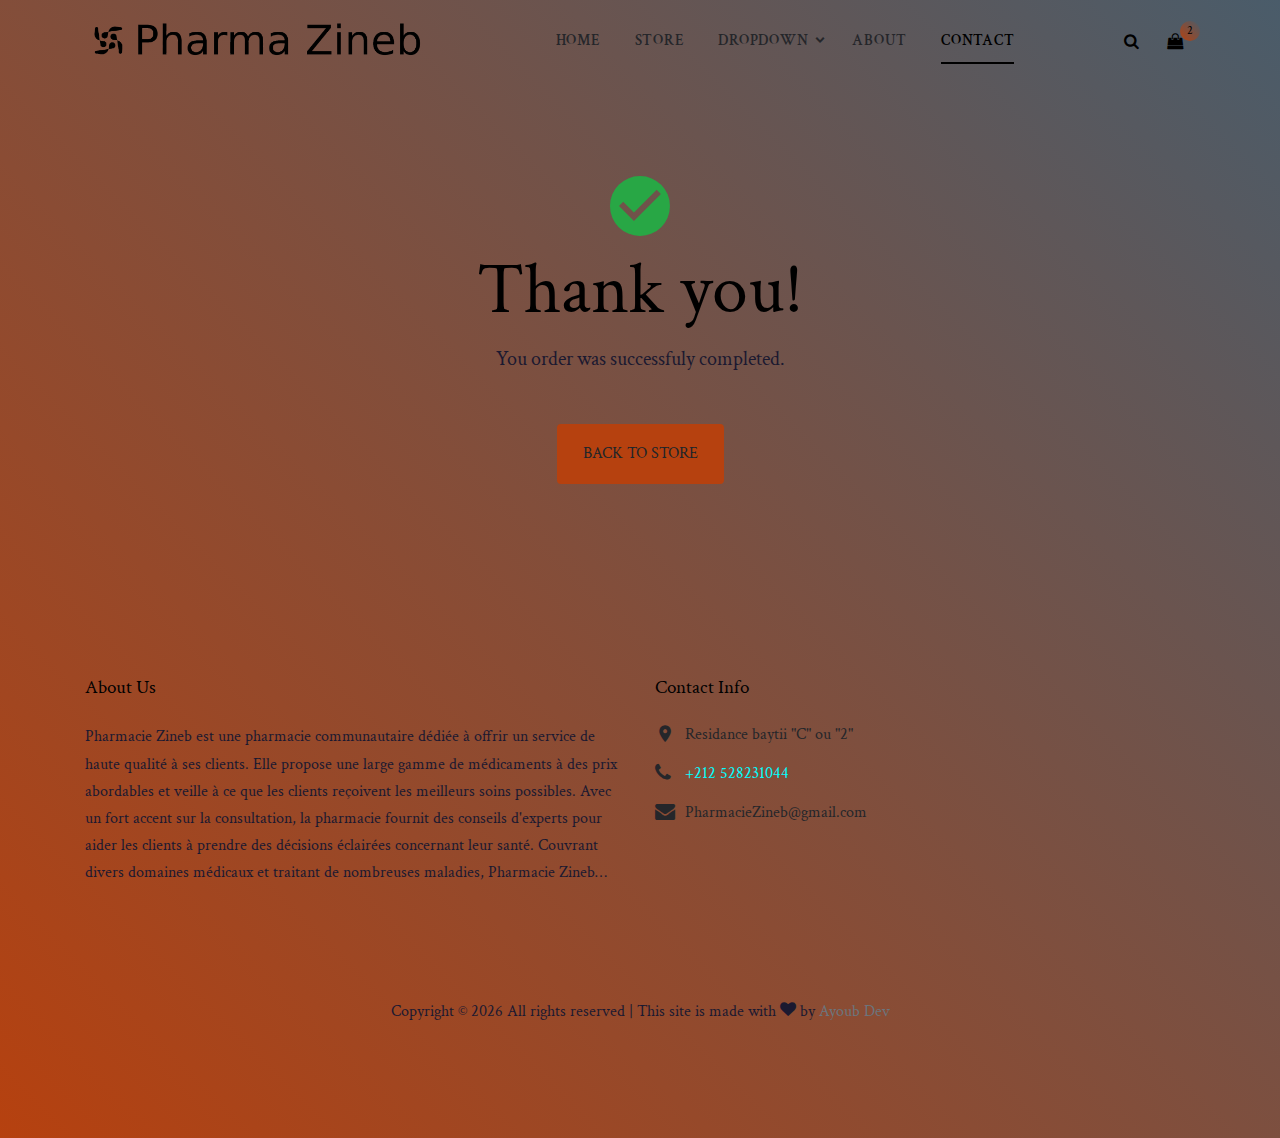
<file: thankyou.html>
<!DOCTYPE html>
<html lang="en">

<head>
  <title>Pharmacie Zineb</title>
  <meta charset="utf-8">
  <meta name="viewport" content="width=device-width, initial-scale=1, shrink-to-fit=no">

  <link href="https://fonts.googleapis.com/css?family=Rubik:400,700|Crimson+Text:400,400i" rel="stylesheet">
  <link rel="stylesheet" href="fonts/icomoon/style.css">

  <link rel="stylesheet" href="css/bootstrap.min.css">
  <link rel="stylesheet" href="css/magnific-popup.css">
  <link rel="stylesheet" href="css/jquery-ui.css">
  <link rel="stylesheet" href="css/owl.carousel.min.css">
  <link rel="stylesheet" href="css/owl.theme.default.min.css">


  <link rel="stylesheet" href="css/aos.css">
  <link rel="stylesheet" href="./css/style.css">
  <link rel="stylesheet" href="./css/customer.css">

</head>

<body>

  <div class="site-wrap">


    <div class="site-navbar py-2">

      <div class="search-wrap">
        <div class="container">
          <a href="#" class="search-close js-search-close"><span class="icon-close2"></span></a>
          <form action="#" method="post">
            <input type="text" class="form-control" placeholder="Search keyword and hit enter...">
          </form>
        </div>
        <!-- the div that will hold the products results  -->
        <div class="search-results-holder container">
          <ul class="search-results-inner d-flex flex-center justify-content-center flex-column">
          <li class="searched-item list-style-none mb-1 bg-blur">
              <a href="" class="text-decoration-none d-flex align-items-center justify-content-around">
                  <img src="./images/product_01.png" width="30px" height="100%" alt="" class="product-cover mx-2">
                  <h4 class="product-title h6 text-black">Product num 01</h4>
                  <span class="product-price">200 DH</span>
              </a>
          </li>
          <li class="searched-item list-style-none mb-1 bg-blur">
              <a href="" class="text-decoration-none d-flex align-items-center justify-content-around">
                  <img src="./images/product_01.png" width="30px" height="100%" alt="" class="product-cover mx-2">
                  <h4 class="product-title h6 text-black">Product num 01</h4>
                  <span class="product-price">200 DH</span>
              </a>
          </li>
          <li class="searched-item list-style-none mb-1 bg-blur">
              <a href="" class="text-decoration-none d-flex align-items-center justify-content-around">
                  <img src="./images/product_01.png" width="30px" height="100%" alt="" class="product-cover mx-2">
                  <h4 class="product-title h6 text-black">Product num 01</h4>
                  <span class="product-price">200 DH</span>
              </a>
          </li>
          <li class="searched-item list-style-none mb-1 bg-blur">
              <a href="" class="text-decoration-none d-flex align-items-center justify-content-around">
                  <img src="./images/product_01.png" width="30px" height="100%" alt="" class="product-cover mx-2">
                  <h4 class="product-title h6 text-black">Product num 01</h4>
                  <span class="product-price">200 DH</span>
              </a>
          </li>
          </ul>
      </div>
      </div>

      <div class="container">
        <div class="d-flex align-items-center justify-content-between">
          <div class="logo">
            <div class="site-logo">
              <a href="index.html">
                <img src="./fonts/genrated-logos/bg-none.png" alt="" class="main-logo" id="main-logo">
              </a>
            </div>
          </div>
          <div class="main-nav d-none d-lg-block">
            <nav class="site-navigation text-right text-md-center" role="navigation">
              <ul class="site-menu js-clone-nav d-none d-lg-block">
                <li><a href="index.html">Home</a></li>
                <li><a href="shop.html">Store</a></li>
                <li class="has-children">
                  <a href="#">Dropdown</a>
                  <ul class="dropdown">
                    <li><a href="#">Supplements</a></li>
                    <li class="has-children">
                      <a href="#">Vitamins</a>
                      <ul class="dropdown">
                        <li><a href="#">Supplements</a></li>
                        <li><a href="#">Vitamins</a></li>
                        <li><a href="#">Diet &amp; Nutrition</a></li>
                        <li><a href="#">Tea &amp; Coffee</a></li>
                      </ul>
                    </li>
                    <li><a href="#">Diet &amp; Nutrition</a></li>
                    <li><a href="#">Tea &amp; Coffee</a></li>

                  </ul>
                </li>
                <li><a href="about.html">About</a></li>
                <li class="active"><a href="contact.html">Contact</a></li>
              </ul>
            </nav>
          </div>
          <div class="icons">
            <a href="#" class="icons-btn d-inline-block js-search-open"><span class="icon-search"></span></a>
            <a href="cart.html" class="icons-btn d-inline-block bag">
              <span class="icon-shopping-bag"></span>
              <span class="number">2</span>
            </a>
            <a href="#" class="site-menu-toggle js-menu-toggle ml-3 d-inline-block d-lg-none"><span
                class="icon-menu"></span></a>
          </div>
        </div>
      </div>
    </div>
    
    <div class="site-section">
      <div class="container">
        <div class="row">
          <div class="col-md-12 text-center">
            <span class="icon-check_circle display-3 text-success"></span>
            <h2 class="display-3 text-black">Thank you!</h2>
            <p class="lead mb-5">You order was successfuly completed.</p>
            <p><a href="shop.html" class="btn btn-md height-auto px-4 py-3 btn-primary">Back to store</a></p>
          </div>
        </div>
      </div>
    </div>


    <footer class="site-footer">
      <div class="container">
        <div class="row">
          <div class="col-lg-6 col-sm-12 mb-4 mb-lg-0">

            <div class="block-7">
              <h3 class="footer-heading mb-4">About Us</h3>
              <p class="line-clamp">
                Pharmacie Zineb est une pharmacie communautaire dédiée à offrir un service de haute qualité à ses clients.
                 Elle propose une large gamme de médicaments à des prix abordables et veille à ce que les clients reçoivent les
                  meilleurs soins possibles. Avec un fort accent sur la consultation, la pharmacie fournit des conseils d'experts pour
                   aider les clients à prendre des décisions éclairées concernant leur santé. Couvrant divers domaines médicaux et traitant 
                   de nombreuses maladies, Pharmacie Zineb s'engage à améliorer le bien-être de sa communauté grâce à des produits de qualité et
                 une attention personnalisée. Sa mission est de rendre les soins de santé accessibles et abordables pour tous.</p>
            </div>

          </div>

          <div class="col-lg-6 col-sm-12">
            <div class="block-5 mb-5">
              <h3 class="footer-heading mb-4">Contact Info</h3>
              <ul class="list-unstyled">
                <li class="address">Residance baytii "C" ou "2"</li>
                <li class="phone"><a href="tel://0528231044">+212 528231044</a></li>
                <li class="email">PharmacieZineb@gmail.com</li>
              </ul>
            </div>
          </div>
        </div>
        <div class="row pt-5 mt-5 text-center">
          <div class="col-md-12">
            <p>
              Copyright &copy;
              <script>document.write(new Date().getFullYear());</script> All rights reserved | This site is made
              with <i class="icon-heart" aria-hidden="true"></i> by <a href="https://aksel-elomari.github.io/Portfolio/" rel="noopener" target="_blank"
                class="text-secondary">Ayoub Dev</a>
            </p>
          </div>

        </div>
      </div>
    </footer>
  </div>

           <!-- <form class="col-md-12" method="post">
            <div class="site-blocks-table bascket-table">
              <table class="table table-bordered">
                <thead>
                  <tr>
                    <th class="product-thumbnail">Image</th>
                    <th class="product-name">Product</th>
                    <th class="product-price">Price</th>
                    <th class="product-quantity">Quantity</th>
                    <th class="product-total">Total</th>
                    <th class="product-remove">Remove</th>
                  </tr>
                </thead>
                <tbody>
                  <tr>
                    <td class="product-thumbnail">
                      <img src="images/product_02.png" alt="Image" class="img-fluid">
                    </td>
                    <td class="product-name">
                      <h2 class="h5 text-black">Ibuprofen</h2>
                    </td>
                    <td>$55.00</td>
                    <td>
                      <div class="input-group mb-3" style="max-width: 120px;">
                      <div class="input-group-prepend">
                        <button class="btn btn-outline-primary js-btn-minus" type="button">&minus;</button>
                      </div>
                      <input type="text" class="form-control text-center" value="1" placeholder=""
                        aria-label="Example text with button addon" aria-describedby="button-addon1">
                      <div class="input-group-append">
                        <button class="btn btn-outline-primary js-btn-plus" type="button">&plus;</button>
                      </div>
                  </div>
    
                    </td>
                    <td>$49.00</td>
                    <td><a href="#" class="btn btn-primary height-auto btn-sm">X</a></td>
                  </tr>
    
                  <tr>
                    <td class="product-thumbnail">
                      <img src="images/product_01.png" alt="Image" class="img-fluid">
                    </td>
                    <td class="product-name">
                      <h2 class="h5 text-black">Bioderma</h2>
                    </td>
                    <td>$49.00</td>
                    <td>
                      <div class="input-group mb-3" style="max-width: 120px;">
                      <div class="input-group-prepend">
                        <button class="btn btn-outline-primary js-btn-minus" type="button">&minus;</button>
                      </div>
                      <input type="text" class="form-control text-center" value="1" placeholder=""
                        aria-label="Example text with button addon" aria-describedby="button-addon1">
                      <div class="input-group-append">
                        <button class="btn btn-outline-primary js-btn-plus" type="button">&plus;</button>
                      </div>
                  </div>
    
                    </td>
                    <td>$49.00</td>
                    <td><a href="#" class="btn btn-primary height-auto btn-sm">X</a></td>
                  </tr>
                </tbody>
              </table>
            </div>
          </form> -->
  <script src="js/jquery-3.3.1.min.js"></script>
  <script src="js/jquery-ui.js"></script>
  <script src="js/popper.min.js"></script>
  <script src="js/bootstrap.min.js"></script>
  <script src="js/owl.carousel.min.js"></script>
  <script src="js/jquery.magnific-popup.min.js"></script>
  <script src="js/aos.js"></script>

  <script src="js/main.js"></script>

</body>

</html>
</file>
<file: fonts/icomoon/style.css>
@font-face {
  font-family: 'icomoon';
  src:  url('fonts/icomoon.eot?10si43');
  src:  url('fonts/icomoon.eot?10si43#iefix') format('embedded-opentype'),
    url('fonts/icomoon.ttf?10si43') format('truetype'),
    url('fonts/icomoon.woff?10si43') format('woff'),
    url('fonts/icomoon.svg?10si43#icomoon') format('svg');
  font-weight: normal;
  font-style: normal;
}

[class^="icon-"], [class*=" icon-"] {
  /* use !important to prevent issues with browser extensions that change fonts */
  font-family: 'icomoon' !important;
  speak: none;
  font-style: normal;
  font-weight: normal;
  font-variant: normal;
  text-transform: none;
  line-height: 1;

  /* Better Font Rendering =========== */
  -webkit-font-smoothing: antialiased;
  -moz-osx-font-smoothing: grayscale;
}

.icon-asterisk:before {
  content: "\f069";
}
.icon-plus:before {
  content: "\f067";
}
.icon-question:before {
  content: "\f128";
}
.icon-minus:before {
  content: "\f068";
}
.icon-glass:before {
  content: "\f000";
}
.icon-music:before {
  content: "\f001";
}
.icon-search:before {
  content: "\f002";
}
.icon-envelope-o:before {
  content: "\f003";
}
.icon-heart:before {
  content: "\f004";
}
.icon-star:before {
  content: "\f005";
}
.icon-star-o:before {
  content: "\f006";
}
.icon-user:before {
  content: "\f007";
}
.icon-film:before {
  content: "\f008";
}
.icon-th-large:before {
  content: "\f009";
}
.icon-th:before {
  content: "\f00a";
}
.icon-th-list:before {
  content: "\f00b";
}
.icon-check:before {
  content: "\f00c";
}
.icon-close:before {
  content: "\f00d";
}
.icon-remove:before {
  content: "\f00d";
}
.icon-times:before {
  content: "\f00d";
}
.icon-search-plus:before {
  content: "\f00e";
}
.icon-search-minus:before {
  content: "\f010";
}
.icon-power-off:before {
  content: "\f011";
}
.icon-signal:before {
  content: "\f012";
}
.icon-cog:before {
  content: "\f013";
}
.icon-gear:before {
  content: "\f013";
}
.icon-trash-o:before {
  content: "\f014";
}
.icon-home:before {
  content: "\f015";
}
.icon-file-o:before {
  content: "\f016";
}
.icon-clock-o:before {
  content: "\f017";
}
.icon-road:before {
  content: "\f018";
}
.icon-download:before {
  content: "\f019";
}
.icon-arrow-circle-o-down:before {
  content: "\f01a";
}
.icon-arrow-circle-o-up:before {
  content: "\f01b";
}
.icon-inbox:before {
  content: "\f01c";
}
.icon-play-circle-o:before {
  content: "\f01d";
}
.icon-repeat:before {
  content: "\f01e";
}
.icon-rotate-right:before {
  content: "\f01e";
}
.icon-refresh:before {
  content: "\f021";
}
.icon-list-alt:before {
  content: "\f022";
}
.icon-lock:before {
  content: "\f023";
}
.icon-flag:before {
  content: "\f024";
}
.icon-headphones:before {
  content: "\f025";
}
.icon-volume-off:before {
  content: "\f026";
}
.icon-volume-down:before {
  content: "\f027";
}
.icon-volume-up:before {
  content: "\f028";
}
.icon-qrcode:before {
  content: "\f029";
}
.icon-barcode:before {
  content: "\f02a";
}
.icon-tag:before {
  content: "\f02b";
}
.icon-tags:before {
  content: "\f02c";
}
.icon-book:before {
  content: "\f02d";
}
.icon-bookmark:before {
  content: "\f02e";
}
.icon-print:before {
  content: "\f02f";
}
.icon-camera:before {
  content: "\f030";
}
.icon-font:before {
  content: "\f031";
}
.icon-bold:before {
  content: "\f032";
}
.icon-italic:before {
  content: "\f033";
}
.icon-text-height:before {
  content: "\f034";
}
.icon-text-width:before {
  content: "\f035";
}
.icon-align-left:before {
  content: "\f036";
}
.icon-align-center:before {
  content: "\f037";
}
.icon-align-right:before {
  content: "\f038";
}
.icon-align-justify:before {
  content: "\f039";
}
.icon-list:before {
  content: "\f03a";
}
.icon-dedent:before {
  content: "\f03b";
}
.icon-outdent:before {
  content: "\f03b";
}
.icon-indent:before {
  content: "\f03c";
}
.icon-video-camera:before {
  content: "\f03d";
}
.icon-image:before {
  content: "\f03e";
}
.icon-photo:before {
  content: "\f03e";
}
.icon-picture-o:before {
  content: "\f03e";
}
.icon-pencil:before {
  content: "\f040";
}
.icon-map-marker:before {
  content: "\f041";
}
.icon-adjust:before {
  content: "\f042";
}
.icon-tint:before {
  content: "\f043";
}
.icon-edit:before {
  content: "\f044";
}
.icon-pencil-square-o:before {
  content: "\f044";
}
.icon-share-square-o:before {
  content: "\f045";
}
.icon-check-square-o:before {
  content: "\f046";
}
.icon-arrows:before {
  content: "\f047";
}
.icon-step-backward:before {
  content: "\f048";
}
.icon-fast-backward:before {
  content: "\f049";
}
.icon-backward:before {
  content: "\f04a";
}
.icon-play:before {
  content: "\f04b";
}
.icon-pause:before {
  content: "\f04c";
}
.icon-stop:before {
  content: "\f04d";
}
.icon-forward:before {
  content: "\f04e";
}
.icon-fast-forward:before {
  content: "\f050";
}
.icon-step-forward:before {
  content: "\f051";
}
.icon-eject:before {
  content: "\f052";
}
.icon-chevron-left:before {
  content: "\f053";
}
.icon-chevron-right:before {
  content: "\f054";
}
.icon-plus-circle:before {
  content: "\f055";
}
.icon-minus-circle:before {
  content: "\f056";
}
.icon-times-circle:before {
  content: "\f057";
}
.icon-check-circle:before {
  content: "\f058";
}
.icon-question-circle:before {
  content: "\f059";
}
.icon-info-circle:before {
  content: "\f05a";
}
.icon-crosshairs:before {
  content: "\f05b";
}
.icon-times-circle-o:before {
  content: "\f05c";
}
.icon-check-circle-o:before {
  content: "\f05d";
}
.icon-ban:before {
  content: "\f05e";
}
.icon-arrow-left:before {
  content: "\f060";
}
.icon-arrow-right:before {
  content: "\f061";
}
.icon-arrow-up:before {
  content: "\f062";
}
.icon-arrow-down:before {
  content: "\f063";
}
.icon-mail-forward:before {
  content: "\f064";
}
.icon-share:before {
  content: "\f064";
}
.icon-expand:before {
  content: "\f065";
}
.icon-compress:before {
  content: "\f066";
}
.icon-exclamation-circle:before {
  content: "\f06a";
}
.icon-gift:before {
  content: "\f06b";
}
.icon-leaf:before {
  content: "\f06c";
}
.icon-fire:before {
  content: "\f06d";
}
.icon-eye:before {
  content: "\f06e";
}
.icon-eye-slash:before {
  content: "\f070";
}
.icon-exclamation-triangle:before {
  content: "\f071";
}
.icon-warning:before {
  content: "\f071";
}
.icon-plane:before {
  content: "\f072";
}
.icon-calendar:before {
  content: "\f073";
}
.icon-random:before {
  content: "\f074";
}
.icon-comment:before {
  content: "\f075";
}
.icon-magnet:before {
  content: "\f076";
}
.icon-chevron-up:before {
  content: "\f077";
}
.icon-chevron-down:before {
  content: "\f078";
}
.icon-retweet:before {
  content: "\f079";
}
.icon-shopping-cart:before {
  content: "\f07a";
}
.icon-folder:before {
  content: "\f07b";
}
.icon-folder-open:before {
  content: "\f07c";
}
.icon-arrows-v:before {
  content: "\f07d";
}
.icon-arrows-h:before {
  content: "\f07e";
}
.icon-bar-chart:before {
  content: "\f080";
}
.icon-bar-chart-o:before {
  content: "\f080";
}
.icon-twitter-square:before {
  content: "\f081";
}
.icon-facebook-square:before {
  content: "\f082";
}
.icon-camera-retro:before {
  content: "\f083";
}
.icon-key:before {
  content: "\f084";
}
.icon-cogs:before {
  content: "\f085";
}
.icon-gears:before {
  content: "\f085";
}
.icon-comments:before {
  content: "\f086";
}
.icon-thumbs-o-up:before {
  content: "\f087";
}
.icon-thumbs-o-down:before {
  content: "\f088";
}
.icon-star-half:before {
  content: "\f089";
}
.icon-heart-o:before {
  content: "\f08a";
}
.icon-sign-out:before {
  content: "\f08b";
}
.icon-linkedin-square:before {
  content: "\f08c";
}
.icon-thumb-tack:before {
  content: "\f08d";
}
.icon-external-link:before {
  content: "\f08e";
}
.icon-sign-in:before {
  content: "\f090";
}
.icon-trophy:before {
  content: "\f091";
}
.icon-github-square:before {
  content: "\f092";
}
.icon-upload:before {
  content: "\f093";
}
.icon-lemon-o:before {
  content: "\f094";
}
.icon-phone:before {
  content: "\f095";
}
.icon-square-o:before {
  content: "\f096";
}
.icon-bookmark-o:before {
  content: "\f097";
}
.icon-phone-square:before {
  content: "\f098";
}
.icon-twitter:before {
  content: "\f099";
}
.icon-facebook:before {
  content: "\f09a";
}
.icon-facebook-f:before {
  content: "\f09a";
}
.icon-github:before {
  content: "\f09b";
}
.icon-unlock:before {
  content: "\f09c";
}
.icon-credit-card:before {
  content: "\f09d";
}
.icon-feed:before {
  content: "\f09e";
}
.icon-rss:before {
  content: "\f09e";
}
.icon-hdd-o:before {
  content: "\f0a0";
}
.icon-bullhorn:before {
  content: "\f0a1";
}
.icon-bell-o:before {
  content: "\f0a2";
}
.icon-certificate:before {
  content: "\f0a3";
}
.icon-hand-o-right:before {
  content: "\f0a4";
}
.icon-hand-o-left:before {
  content: "\f0a5";
}
.icon-hand-o-up:before {
  content: "\f0a6";
}
.icon-hand-o-down:before {
  content: "\f0a7";
}
.icon-arrow-circle-left:before {
  content: "\f0a8";
}
.icon-arrow-circle-right:before {
  content: "\f0a9";
}
.icon-arrow-circle-up:before {
  content: "\f0aa";
}
.icon-arrow-circle-down:before {
  content: "\f0ab";
}
.icon-globe:before {
  content: "\f0ac";
}
.icon-wrench:before {
  content: "\f0ad";
}
.icon-tasks:before {
  content: "\f0ae";
}
.icon-filter:before {
  content: "\f0b0";
}
.icon-briefcase:before {
  content: "\f0b1";
}
.icon-arrows-alt:before {
  content: "\f0b2";
}
.icon-group:before {
  content: "\f0c0";
}
.icon-users:before {
  content: "\f0c0";
}
.icon-chain:before {
  content: "\f0c1";
}
.icon-link:before {
  content: "\f0c1";
}
.icon-cloud:before {
  content: "\f0c2";
}
.icon-flask:before {
  content: "\f0c3";
}
.icon-cut:before {
  content: "\f0c4";
}
.icon-scissors:before {
  content: "\f0c4";
}
.icon-copy:before {
  content: "\f0c5";
}
.icon-files-o:before {
  content: "\f0c5";
}
.icon-paperclip:before {
  content: "\f0c6";
}
.icon-floppy-o:before {
  content: "\f0c7";
}
.icon-save:before {
  content: "\f0c7";
}
.icon-square:before {
  content: "\f0c8";
}
.icon-bars:before {
  content: "\f0c9";
}
.icon-navicon:before {
  content: "\f0c9";
}
.icon-reorder:before {
  content: "\f0c9";
}
.icon-list-ul:before {
  content: "\f0ca";
}
.icon-list-ol:before {
  content: "\f0cb";
}
.icon-strikethrough:before {
  content: "\f0cc";
}
.icon-underline:before {
  content: "\f0cd";
}
.icon-table:before {
  content: "\f0ce";
}
.icon-magic:before {
  content: "\f0d0";
}
.icon-truck:before {
  content: "\f0d1";
}
.icon-pinterest:before {
  content: "\f0d2";
}
.icon-pinterest-square:before {
  content: "\f0d3";
}
.icon-google-plus-square:before {
  content: "\f0d4";
}
.icon-google-plus:before {
  content: "\f0d5";
}
.icon-money:before {
  content: "\f0d6";
}
.icon-caret-down:before {
  content: "\f0d7";
}
.icon-caret-up:before {
  content: "\f0d8";
}
.icon-caret-left:before {
  content: "\f0d9";
}
.icon-caret-right:before {
  content: "\f0da";
}
.icon-columns:before {
  content: "\f0db";
}
.icon-sort:before {
  content: "\f0dc";
}
.icon-unsorted:before {
  content: "\f0dc";
}
.icon-sort-desc:before {
  content: "\f0dd";
}
.icon-sort-down:before {
  content: "\f0dd";
}
.icon-sort-asc:before {
  content: "\f0de";
}
.icon-sort-up:before {
  content: "\f0de";
}
.icon-envelope:before {
  content: "\f0e0";
}
.icon-linkedin:before {
  content: "\f0e1";
}
.icon-rotate-left:before {
  content: "\f0e2";
}
.icon-undo:before {
  content: "\f0e2";
}
.icon-gavel:before {
  content: "\f0e3";
}
.icon-legal:before {
  content: "\f0e3";
}
.icon-dashboard:before {
  content: "\f0e4";
}
.icon-tachometer:before {
  content: "\f0e4";
}
.icon-comment-o:before {
  content: "\f0e5";
}
.icon-comments-o:before {
  content: "\f0e6";
}
.icon-bolt:before {
  content: "\f0e7";
}
.icon-flash:before {
  content: "\f0e7";
}
.icon-sitemap:before {
  content: "\f0e8";
}
.icon-umbrella:before {
  content: "\f0e9";
}
.icon-clipboard:before {
  content: "\f0ea";
}
.icon-paste:before {
  content: "\f0ea";
}
.icon-lightbulb-o:before {
  content: "\f0eb";
}
.icon-exchange:before {
  content: "\f0ec";
}
.icon-cloud-download:before {
  content: "\f0ed";
}
.icon-cloud-upload:before {
  content: "\f0ee";
}
.icon-user-md:before {
  content: "\f0f0";
}
.icon-stethoscope:before {
  content: "\f0f1";
}
.icon-suitcase:before {
  content: "\f0f2";
}
.icon-bell:before {
  content: "\f0f3";
}
.icon-coffee:before {
  content: "\f0f4";
}
.icon-cutlery:before {
  content: "\f0f5";
}
.icon-file-text-o:before {
  content: "\f0f6";
}
.icon-building-o:before {
  content: "\f0f7";
}
.icon-hospital-o:before {
  content: "\f0f8";
}
.icon-ambulance:before {
  content: "\f0f9";
}
.icon-medkit:before {
  content: "\f0fa";
}
.icon-fighter-jet:before {
  content: "\f0fb";
}
.icon-beer:before {
  content: "\f0fc";
}
.icon-h-square:before {
  content: "\f0fd";
}
.icon-plus-square:before {
  content: "\f0fe";
}
.icon-angle-double-left:before {
  content: "\f100";
}
.icon-angle-double-right:before {
  content: "\f101";
}
.icon-angle-double-up:before {
  content: "\f102";
}
.icon-angle-double-down:before {
  content: "\f103";
}
.icon-angle-left:before {
  content: "\f104";
}
.icon-angle-right:before {
  content: "\f105";
}
.icon-angle-up:before {
  content: "\f106";
}
.icon-angle-down:before {
  content: "\f107";
}
.icon-desktop:before {
  content: "\f108";
}
.icon-laptop:before {
  content: "\f109";
}
.icon-tablet:before {
  content: "\f10a";
}
.icon-mobile:before {
  content: "\f10b";
}
.icon-mobile-phone:before {
  content: "\f10b";
}
.icon-circle-o:before {
  content: "\f10c";
}
.icon-quote-left:before {
  content: "\f10d";
}
.icon-quote-right:before {
  content: "\f10e";
}
.icon-spinner:before {
  content: "\f110";
}
.icon-circle:before {
  content: "\f111";
}
.icon-mail-reply:before {
  content: "\f112";
}
.icon-reply:before {
  content: "\f112";
}
.icon-github-alt:before {
  content: "\f113";
}
.icon-folder-o:before {
  content: "\f114";
}
.icon-folder-open-o:before {
  content: "\f115";
}
.icon-smile-o:before {
  content: "\f118";
}
.icon-frown-o:before {
  content: "\f119";
}
.icon-meh-o:before {
  content: "\f11a";
}
.icon-gamepad:before {
  content: "\f11b";
}
.icon-keyboard-o:before {
  content: "\f11c";
}
.icon-flag-o:before {
  content: "\f11d";
}
.icon-flag-checkered:before {
  content: "\f11e";
}
.icon-terminal:before {
  content: "\f120";
}
.icon-code:before {
  content: "\f121";
}
.icon-mail-reply-all:before {
  content: "\f122";
}
.icon-reply-all:before {
  content: "\f122";
}
.icon-star-half-empty:before {
  content: "\f123";
}
.icon-star-half-full:before {
  content: "\f123";
}
.icon-star-half-o:before {
  content: "\f123";
}
.icon-location-arrow:before {
  content: "\f124";
}
.icon-crop:before {
  content: "\f125";
}
.icon-code-fork:before {
  content: "\f126";
}
.icon-chain-broken:before {
  content: "\f127";
}
.icon-unlink:before {
  content: "\f127";
}
.icon-info:before {
  content: "\f129";
}
.icon-exclamation:before {
  content: "\f12a";
}
.icon-superscript:before {
  content: "\f12b";
}
.icon-subscript:before {
  content: "\f12c";
}
.icon-eraser:before {
  content: "\f12d";
}
.icon-puzzle-piece:before {
  content: "\f12e";
}
.icon-microphone:before {
  content: "\f130";
}
.icon-microphone-slash:before {
  content: "\f131";
}
.icon-shield:before {
  content: "\f132";
}
.icon-calendar-o:before {
  content: "\f133";
}
.icon-fire-extinguisher:before {
  content: "\f134";
}
.icon-rocket:before {
  content: "\f135";
}
.icon-maxcdn:before {
  content: "\f136";
}
.icon-chevron-circle-left:before {
  content: "\f137";
}
.icon-chevron-circle-right:before {
  content: "\f138";
}
.icon-chevron-circle-up:before {
  content: "\f139";
}
.icon-chevron-circle-down:before {
  content: "\f13a";
}
.icon-html5:before {
  content: "\f13b";
}
.icon-css3:before {
  content: "\f13c";
}
.icon-anchor:before {
  content: "\f13d";
}
.icon-unlock-alt:before {
  content: "\f13e";
}
.icon-bullseye:before {
  content: "\f140";
}
.icon-ellipsis-h:before {
  content: "\f141";
}
.icon-ellipsis-v:before {
  content: "\f142";
}
.icon-rss-square:before {
  content: "\f143";
}
.icon-play-circle:before {
  content: "\f144";
}
.icon-ticket:before {
  content: "\f145";
}
.icon-minus-square:before {
  content: "\f146";
}
.icon-minus-square-o:before {
  content: "\f147";
}
.icon-level-up:before {
  content: "\f148";
}
.icon-level-down:before {
  content: "\f149";
}
.icon-check-square:before {
  content: "\f14a";
}
.icon-pencil-square:before {
  content: "\f14b";
}
.icon-external-link-square:before {
  content: "\f14c";
}
.icon-share-square:before {
  content: "\f14d";
}
.icon-compass:before {
  content: "\f14e";
}
.icon-caret-square-o-down:before {
  content: "\f150";
}
.icon-toggle-down:before {
  content: "\f150";
}
.icon-caret-square-o-up:before {
  content: "\f151";
}
.icon-toggle-up:before {
  content: "\f151";
}
.icon-caret-square-o-right:before {
  content: "\f152";
}
.icon-toggle-right:before {
  content: "\f152";
}
.icon-eur:before {
  content: "\f153";
}
.icon-euro:before {
  content: "\f153";
}
.icon-gbp:before {
  content: "\f154";
}
.icon-dollar:before {
  content: "\f155";
}
.icon-usd:before {
  content: "\f155";
}
.icon-inr:before {
  content: "\f156";
}
.icon-rupee:before {
  content: "\f156";
}
.icon-cny:before {
  content: "\f157";
}
.icon-jpy:before {
  content: "\f157";
}
.icon-rmb:before {
  content: "\f157";
}
.icon-yen:before {
  content: "\f157";
}
.icon-rouble:before {
  content: "\f158";
}
.icon-rub:before {
  content: "\f158";
}
.icon-ruble:before {
  content: "\f158";
}
.icon-krw:before {
  content: "\f159";
}
.icon-won:before {
  content: "\f159";
}
.icon-bitcoin:before {
  content: "\f15a";
}
.icon-btc:before {
  content: "\f15a";
}
.icon-file:before {
  content: "\f15b";
}
.icon-file-text:before {
  content: "\f15c";
}
.icon-sort-alpha-asc:before {
  content: "\f15d";
}
.icon-sort-alpha-desc:before {
  content: "\f15e";
}
.icon-sort-amount-asc:before {
  content: "\f160";
}
.icon-sort-amount-desc:before {
  content: "\f161";
}
.icon-sort-numeric-asc:before {
  content: "\f162";
}
.icon-sort-numeric-desc:before {
  content: "\f163";
}
.icon-thumbs-up:before {
  content: "\f164";
}
.icon-thumbs-down:before {
  content: "\f165";
}
.icon-youtube-square:before {
  content: "\f166";
}
.icon-youtube:before {
  content: "\f167";
}
.icon-xing:before {
  content: "\f168";
}
.icon-xing-square:before {
  content: "\f169";
}
.icon-youtube-play:before {
  content: "\f16a";
}
.icon-dropbox:before {
  content: "\f16b";
}
.icon-stack-overflow:before {
  content: "\f16c";
}
.icon-instagram:before {
  content: "\f16d";
}
.icon-flickr:before {
  content: "\f16e";
}
.icon-adn:before {
  content: "\f170";
}
.icon-bitbucket:before {
  content: "\f171";
}
.icon-bitbucket-square:before {
  content: "\f172";
}
.icon-tumblr:before {
  content: "\f173";
}
.icon-tumblr-square:before {
  content: "\f174";
}
.icon-long-arrow-down:before {
  content: "\f175";
}
.icon-long-arrow-up:before {
  content: "\f176";
}
.icon-long-arrow-left:before {
  content: "\f177";
}
.icon-long-arrow-right:before {
  content: "\f178";
}
.icon-apple:before {
  content: "\f179";
}
.icon-windows:before {
  content: "\f17a";
}
.icon-android:before {
  content: "\f17b";
}
.icon-linux:before {
  content: "\f17c";
}
.icon-dribbble:before {
  content: "\f17d";
}
.icon-skype:before {
  content: "\f17e";
}
.icon-foursquare:before {
  content: "\f180";
}
.icon-trello:before {
  content: "\f181";
}
.icon-female:before {
  content: "\f182";
}
.icon-male:before {
  content: "\f183";
}
.icon-gittip:before {
  content: "\f184";
}
.icon-gratipay:before {
  content: "\f184";
}
.icon-sun-o:before {
  content: "\f185";
}
.icon-moon-o:before {
  content: "\f186";
}
.icon-archive:before {
  content: "\f187";
}
.icon-bug:before {
  content: "\f188";
}
.icon-vk:before {
  content: "\f189";
}
.icon-weibo:before {
  content: "\f18a";
}
.icon-renren:before {
  content: "\f18b";
}
.icon-pagelines:before {
  content: "\f18c";
}
.icon-stack-exchange:before {
  content: "\f18d";
}
.icon-arrow-circle-o-right:before {
  content: "\f18e";
}
.icon-arrow-circle-o-left:before {
  content: "\f190";
}
.icon-caret-square-o-left:before {
  content: "\f191";
}
.icon-toggle-left:before {
  content: "\f191";
}
.icon-dot-circle-o:before {
  content: "\f192";
}
.icon-wheelchair:before {
  content: "\f193";
}
.icon-vimeo-square:before {
  content: "\f194";
}
.icon-try:before {
  content: "\f195";
}
.icon-turkish-lira:before {
  content: "\f195";
}
.icon-plus-square-o:before {
  content: "\f196";
}
.icon-space-shuttle:before {
  content: "\f197";
}
.icon-slack:before {
  content: "\f198";
}
.icon-envelope-square:before {
  content: "\f199";
}
.icon-wordpress:before {
  content: "\f19a";
}
.icon-openid:before {
  content: "\f19b";
}
.icon-bank:before {
  content: "\f19c";
}
.icon-institution:before {
  content: "\f19c";
}
.icon-university:before {
  content: "\f19c";
}
.icon-graduation-cap:before {
  content: "\f19d";
}
.icon-mortar-board:before {
  content: "\f19d";
}
.icon-yahoo:before {
  content: "\f19e";
}
.icon-google:before {
  content: "\f1a0";
}
.icon-reddit:before {
  content: "\f1a1";
}
.icon-reddit-square:before {
  content: "\f1a2";
}
.icon-stumbleupon-circle:before {
  content: "\f1a3";
}
.icon-stumbleupon:before {
  content: "\f1a4";
}
.icon-delicious:before {
  content: "\f1a5";
}
.icon-digg:before {
  content: "\f1a6";
}
.icon-pied-piper-pp:before {
  content: "\f1a7";
}
.icon-pied-piper-alt:before {
  content: "\f1a8";
}
.icon-drupal:before {
  content: "\f1a9";
}
.icon-joomla:before {
  content: "\f1aa";
}
.icon-language:before {
  content: "\f1ab";
}
.icon-fax:before {
  content: "\f1ac";
}
.icon-building:before {
  content: "\f1ad";
}
.icon-child:before {
  content: "\f1ae";
}
.icon-paw:before {
  content: "\f1b0";
}
.icon-spoon:before {
  content: "\f1b1";
}
.icon-cube:before {
  content: "\f1b2";
}
.icon-cubes:before {
  content: "\f1b3";
}
.icon-behance:before {
  content: "\f1b4";
}
.icon-behance-square:before {
  content: "\f1b5";
}
.icon-steam:before {
  content: "\f1b6";
}
.icon-steam-square:before {
  content: "\f1b7";
}
.icon-recycle:before {
  content: "\f1b8";
}
.icon-automobile:before {
  content: "\f1b9";
}
.icon-car:before {
  content: "\f1b9";
}
.icon-cab:before {
  content: "\f1ba";
}
.icon-taxi:before {
  content: "\f1ba";
}
.icon-tree:before {
  content: "\f1bb";
}
.icon-spotify:before {
  content: "\f1bc";
}
.icon-deviantart:before {
  content: "\f1bd";
}
.icon-soundcloud:before {
  content: "\f1be";
}
.icon-database:before {
  content: "\f1c0";
}
.icon-file-pdf-o:before {
  content: "\f1c1";
}
.icon-file-word-o:before {
  content: "\f1c2";
}
.icon-file-excel-o:before {
  content: "\f1c3";
}
.icon-file-powerpoint-o:before {
  content: "\f1c4";
}
.icon-file-image-o:before {
  content: "\f1c5";
}
.icon-file-photo-o:before {
  content: "\f1c5";
}
.icon-file-picture-o:before {
  content: "\f1c5";
}
.icon-file-archive-o:before {
  content: "\f1c6";
}
.icon-file-zip-o:before {
  content: "\f1c6";
}
.icon-file-audio-o:before {
  content: "\f1c7";
}
.icon-file-sound-o:before {
  content: "\f1c7";
}
.icon-file-movie-o:before {
  content: "\f1c8";
}
.icon-file-video-o:before {
  content: "\f1c8";
}
.icon-file-code-o:before {
  content: "\f1c9";
}
.icon-vine:before {
  content: "\f1ca";
}
.icon-codepen:before {
  content: "\f1cb";
}
.icon-jsfiddle:before {
  content: "\f1cc";
}
.icon-life-bouy:before {
  content: "\f1cd";
}
.icon-life-buoy:before {
  content: "\f1cd";
}
.icon-life-ring:before {
  content: "\f1cd";
}
.icon-life-saver:before {
  content: "\f1cd";
}
.icon-support:before {
  content: "\f1cd";
}
.icon-circle-o-notch:before {
  content: "\f1ce";
}
.icon-ra:before {
  content: "\f1d0";
}
.icon-rebel:before {
  content: "\f1d0";
}
.icon-resistance:before {
  content: "\f1d0";
}
.icon-empire:before {
  content: "\f1d1";
}
.icon-ge:before {
  content: "\f1d1";
}
.icon-git-square:before {
  content: "\f1d2";
}
.icon-git:before {
  content: "\f1d3";
}
.icon-hacker-news:before {
  content: "\f1d4";
}
.icon-y-combinator-square:before {
  content: "\f1d4";
}
.icon-yc-square:before {
  content: "\f1d4";
}
.icon-tencent-weibo:before {
  content: "\f1d5";
}
.icon-qq:before {
  content: "\f1d6";
}
.icon-wechat:before {
  content: "\f1d7";
}
.icon-weixin:before {
  content: "\f1d7";
}
.icon-paper-plane:before {
  content: "\f1d8";
}
.icon-send:before {
  content: "\f1d8";
}
.icon-paper-plane-o:before {
  content: "\f1d9";
}
.icon-send-o:before {
  content: "\f1d9";
}
.icon-history:before {
  content: "\f1da";
}
.icon-circle-thin:before {
  content: "\f1db";
}
.icon-header:before {
  content: "\f1dc";
}
.icon-paragraph:before {
  content: "\f1dd";
}
.icon-sliders:before {
  content: "\f1de";
}
.icon-share-alt:before {
  content: "\f1e0";
}
.icon-share-alt-square:before {
  content: "\f1e1";
}
.icon-bomb:before {
  content: "\f1e2";
}
.icon-futbol-o:before {
  content: "\f1e3";
}
.icon-soccer-ball-o:before {
  content: "\f1e3";
}
.icon-tty:before {
  content: "\f1e4";
}
.icon-binoculars:before {
  content: "\f1e5";
}
.icon-plug:before {
  content: "\f1e6";
}
.icon-slideshare:before {
  content: "\f1e7";
}
.icon-twitch:before {
  content: "\f1e8";
}
.icon-yelp:before {
  content: "\f1e9";
}
.icon-newspaper-o:before {
  content: "\f1ea";
}
.icon-wifi:before {
  content: "\f1eb";
}
.icon-calculator:before {
  content: "\f1ec";
}
.icon-paypal:before {
  content: "\f1ed";
}
.icon-google-wallet:before {
  content: "\f1ee";
}
.icon-cc-visa:before {
  content: "\f1f0";
}
.icon-cc-mastercard:before {
  content: "\f1f1";
}
.icon-cc-discover:before {
  content: "\f1f2";
}
.icon-cc-amex:before {
  content: "\f1f3";
}
.icon-cc-paypal:before {
  content: "\f1f4";
}
.icon-cc-stripe:before {
  content: "\f1f5";
}
.icon-bell-slash:before {
  content: "\f1f6";
}
.icon-bell-slash-o:before {
  content: "\f1f7";
}
.icon-trash:before {
  content: "\f1f8";
}
.icon-copyright:before {
  content: "\f1f9";
}
.icon-at:before {
  content: "\f1fa";
}
.icon-eyedropper:before {
  content: "\f1fb";
}
.icon-paint-brush:before {
  content: "\f1fc";
}
.icon-birthday-cake:before {
  content: "\f1fd";
}
.icon-area-chart:before {
  content: "\f1fe";
}
.icon-pie-chart:before {
  content: "\f200";
}
.icon-line-chart:before {
  content: "\f201";
}
.icon-lastfm:before {
  content: "\f202";
}
.icon-lastfm-square:before {
  content: "\f203";
}
.icon-toggle-off:before {
  content: "\f204";
}
.icon-toggle-on:before {
  content: "\f205";
}
.icon-bicycle:before {
  content: "\f206";
}
.icon-bus:before {
  content: "\f207";
}
.icon-ioxhost:before {
  content: "\f208";
}
.icon-angellist:before {
  content: "\f209";
}
.icon-cc:before {
  content: "\f20a";
}
.icon-ils:before {
  content: "\f20b";
}
.icon-shekel:before {
  content: "\f20b";
}
.icon-sheqel:before {
  content: "\f20b";
}
.icon-meanpath:before {
  content: "\f20c";
}
.icon-buysellads:before {
  content: "\f20d";
}
.icon-connectdevelop:before {
  content: "\f20e";
}
.icon-dashcube:before {
  content: "\f210";
}
.icon-forumbee:before {
  content: "\f211";
}
.icon-leanpub:before {
  content: "\f212";
}
.icon-sellsy:before {
  content: "\f213";
}
.icon-shirtsinbulk:before {
  content: "\f214";
}
.icon-simplybuilt:before {
  content: "\f215";
}
.icon-skyatlas:before {
  content: "\f216";
}
.icon-cart-plus:before {
  content: "\f217";
}
.icon-cart-arrow-down:before {
  content: "\f218";
}
.icon-diamond:before {
  content: "\f219";
}
.icon-ship:before {
  content: "\f21a";
}
.icon-user-secret:before {
  content: "\f21b";
}
.icon-motorcycle:before {
  content: "\f21c";
}
.icon-street-view:before {
  content: "\f21d";
}
.icon-heartbeat:before {
  content: "\f21e";
}
.icon-venus:before {
  content: "\f221";
}
.icon-mars:before {
  content: "\f222";
}
.icon-mercury:before {
  content: "\f223";
}
.icon-intersex:before {
  content: "\f224";
}
.icon-transgender:before {
  content: "\f224";
}
.icon-transgender-alt:before {
  content: "\f225";
}
.icon-venus-double:before {
  content: "\f226";
}
.icon-mars-double:before {
  content: "\f227";
}
.icon-venus-mars:before {
  content: "\f228";
}
.icon-mars-stroke:before {
  content: "\f229";
}
.icon-mars-stroke-v:before {
  content: "\f22a";
}
.icon-mars-stroke-h:before {
  content: "\f22b";
}
.icon-neuter:before {
  content: "\f22c";
}
.icon-genderless:before {
  content: "\f22d";
}
.icon-facebook-official:before {
  content: "\f230";
}
.icon-pinterest-p:before {
  content: "\f231";
}
.icon-whatsapp:before {
  content: "\f232";
}
.icon-server:before {
  content: "\f233";
}
.icon-user-plus:before {
  content: "\f234";
}
.icon-user-times:before {
  content: "\f235";
}
.icon-bed:before {
  content: "\f236";
}
.icon-hotel:before {
  content: "\f236";
}
.icon-viacoin:before {
  content: "\f237";
}
.icon-train:before {
  content: "\f238";
}
.icon-subway:before {
  content: "\f239";
}
.icon-medium:before {
  content: "\f23a";
}
.icon-y-combinator:before {
  content: "\f23b";
}
.icon-yc:before {
  content: "\f23b";
}
.icon-optin-monster:before {
  content: "\f23c";
}
.icon-opencart:before {
  content: "\f23d";
}
.icon-expeditedssl:before {
  content: "\f23e";
}
.icon-battery:before {
  content: "\f240";
}
.icon-battery-4:before {
  content: "\f240";
}
.icon-battery-full:before {
  content: "\f240";
}
.icon-battery-3:before {
  content: "\f241";
}
.icon-battery-three-quarters:before {
  content: "\f241";
}
.icon-battery-2:before {
  content: "\f242";
}
.icon-battery-half:before {
  content: "\f242";
}
.icon-battery-1:before {
  content: "\f243";
}
.icon-battery-quarter:before {
  content: "\f243";
}
.icon-battery-0:before {
  content: "\f244";
}
.icon-battery-empty:before {
  content: "\f244";
}
.icon-mouse-pointer:before {
  content: "\f245";
}
.icon-i-cursor:before {
  content: "\f246";
}
.icon-object-group:before {
  content: "\f247";
}
.icon-object-ungroup:before {
  content: "\f248";
}
.icon-sticky-note:before {
  content: "\f249";
}
.icon-sticky-note-o:before {
  content: "\f24a";
}
.icon-cc-jcb:before {
  content: "\f24b";
}
.icon-cc-diners-club:before {
  content: "\f24c";
}
.icon-clone:before {
  content: "\f24d";
}
.icon-balance-scale:before {
  content: "\f24e";
}
.icon-hourglass-o:before {
  content: "\f250";
}
.icon-hourglass-1:before {
  content: "\f251";
}
.icon-hourglass-start:before {
  content: "\f251";
}
.icon-hourglass-2:before {
  content: "\f252";
}
.icon-hourglass-half:before {
  content: "\f252";
}
.icon-hourglass-3:before {
  content: "\f253";
}
.icon-hourglass-end:before {
  content: "\f253";
}
.icon-hourglass:before {
  content: "\f254";
}
.icon-hand-grab-o:before {
  content: "\f255";
}
.icon-hand-rock-o:before {
  content: "\f255";
}
.icon-hand-paper-o:before {
  content: "\f256";
}
.icon-hand-stop-o:before {
  content: "\f256";
}
.icon-hand-scissors-o:before {
  content: "\f257";
}
.icon-hand-lizard-o:before {
  content: "\f258";
}
.icon-hand-spock-o:before {
  content: "\f259";
}
.icon-hand-pointer-o:before {
  content: "\f25a";
}
.icon-hand-peace-o:before {
  content: "\f25b";
}
.icon-trademark:before {
  content: "\f25c";
}
.icon-registered:before {
  content: "\f25d";
}
.icon-creative-commons:before {
  content: "\f25e";
}
.icon-gg:before {
  content: "\f260";
}
.icon-gg-circle:before {
  content: "\f261";
}
.icon-tripadvisor:before {
  content: "\f262";
}
.icon-odnoklassniki:before {
  content: "\f263";
}
.icon-odnoklassniki-square:before {
  content: "\f264";
}
.icon-get-pocket:before {
  content: "\f265";
}
.icon-wikipedia-w:before {
  content: "\f266";
}
.icon-safari:before {
  content: "\f267";
}
.icon-chrome:before {
  content: "\f268";
}
.icon-firefox:before {
  content: "\f269";
}
.icon-opera:before {
  content: "\f26a";
}
.icon-internet-explorer:before {
  content: "\f26b";
}
.icon-television:before {
  content: "\f26c";
}
.icon-tv:before {
  content: "\f26c";
}
.icon-contao:before {
  content: "\f26d";
}
.icon-500px:before {
  content: "\f26e";
}
.icon-amazon:before {
  content: "\f270";
}
.icon-calendar-plus-o:before {
  content: "\f271";
}
.icon-calendar-minus-o:before {
  content: "\f272";
}
.icon-calendar-times-o:before {
  content: "\f273";
}
.icon-calendar-check-o:before {
  content: "\f274";
}
.icon-industry:before {
  content: "\f275";
}
.icon-map-pin:before {
  content: "\f276";
}
.icon-map-signs:before {
  content: "\f277";
}
.icon-map-o:before {
  content: "\f278";
}
.icon-map:before {
  content: "\f279";
}
.icon-commenting:before {
  content: "\f27a";
}
.icon-commenting-o:before {
  content: "\f27b";
}
.icon-houzz:before {
  content: "\f27c";
}
.icon-vimeo:before {
  content: "\f27d";
}
.icon-black-tie:before {
  content: "\f27e";
}
.icon-fonticons:before {
  content: "\f280";
}
.icon-reddit-alien:before {
  content: "\f281";
}
.icon-edge:before {
  content: "\f282";
}
.icon-credit-card-alt:before {
  content: "\f283";
}
.icon-codiepie:before {
  content: "\f284";
}
.icon-modx:before {
  content: "\f285";
}
.icon-fort-awesome:before {
  content: "\f286";
}
.icon-usb:before {
  content: "\f287";
}
.icon-product-hunt:before {
  content: "\f288";
}
.icon-mixcloud:before {
  content: "\f289";
}
.icon-scribd:before {
  content: "\f28a";
}
.icon-pause-circle:before {
  content: "\f28b";
}
.icon-pause-circle-o:before {
  content: "\f28c";
}
.icon-stop-circle:before {
  content: "\f28d";
}
.icon-stop-circle-o:before {
  content: "\f28e";
}
.icon-shopping-bag:before {
  content: "\f290";
}
.icon-shopping-basket:before {
  content: "\f291";
}
.icon-hashtag:before {
  content: "\f292";
}
.icon-bluetooth:before {
  content: "\f293";
}
.icon-bluetooth-b:before {
  content: "\f294";
}
.icon-percent:before {
  content: "\f295";
}
.icon-gitlab:before {
  content: "\f296";
}
.icon-wpbeginner:before {
  content: "\f297";
}
.icon-wpforms:before {
  content: "\f298";
}
.icon-envira:before {
  content: "\f299";
}
.icon-universal-access:before {
  content: "\f29a";
}
.icon-wheelchair-alt:before {
  content: "\f29b";
}
.icon-question-circle-o:before {
  content: "\f29c";
}
.icon-blind:before {
  content: "\f29d";
}
.icon-audio-description:before {
  content: "\f29e";
}
.icon-volume-control-phone:before {
  content: "\f2a0";
}
.icon-braille:before {
  content: "\f2a1";
}
.icon-assistive-listening-systems:before {
  content: "\f2a2";
}
.icon-american-sign-language-interpreting:before {
  content: "\f2a3";
}
.icon-asl-interpreting:before {
  content: "\f2a3";
}
.icon-deaf:before {
  content: "\f2a4";
}
.icon-deafness:before {
  content: "\f2a4";
}
.icon-hard-of-hearing:before {
  content: "\f2a4";
}
.icon-glide:before {
  content: "\f2a5";
}
.icon-glide-g:before {
  content: "\f2a6";
}
.icon-sign-language:before {
  content: "\f2a7";
}
.icon-signing:before {
  content: "\f2a7";
}
.icon-low-vision:before {
  content: "\f2a8";
}
.icon-viadeo:before {
  content: "\f2a9";
}
.icon-viadeo-square:before {
  content: "\f2aa";
}
.icon-snapchat:before {
  content: "\f2ab";
}
.icon-snapchat-ghost:before {
  content: "\f2ac";
}
.icon-snapchat-square:before {
  content: "\f2ad";
}
.icon-pied-piper:before {
  content: "\f2ae";
}
.icon-first-order:before {
  content: "\f2b0";
}
.icon-yoast:before {
  content: "\f2b1";
}
.icon-themeisle:before {
  content: "\f2b2";
}
.icon-google-plus-circle:before {
  content: "\f2b3";
}
.icon-google-plus-official:before {
  content: "\f2b3";
}
.icon-fa:before {
  content: "\f2b4";
}
.icon-font-awesome:before {
  content: "\f2b4";
}
.icon-handshake-o:before {
  content: "\f2b5";
}
.icon-envelope-open:before {
  content: "\f2b6";
}
.icon-envelope-open-o:before {
  content: "\f2b7";
}
.icon-linode:before {
  content: "\f2b8";
}
.icon-address-book:before {
  content: "\f2b9";
}
.icon-address-book-o:before {
  content: "\f2ba";
}
.icon-address-card:before {
  content: "\f2bb";
}
.icon-vcard:before {
  content: "\f2bb";
}
.icon-address-card-o:before {
  content: "\f2bc";
}
.icon-vcard-o:before {
  content: "\f2bc";
}
.icon-user-circle:before {
  content: "\f2bd";
}
.icon-user-circle-o:before {
  content: "\f2be";
}
.icon-user-o:before {
  content: "\f2c0";
}
.icon-id-badge:before {
  content: "\f2c1";
}
.icon-drivers-license:before {
  content: "\f2c2";
}
.icon-id-card:before {
  content: "\f2c2";
}
.icon-drivers-license-o:before {
  content: "\f2c3";
}
.icon-id-card-o:before {
  content: "\f2c3";
}
.icon-quora:before {
  content: "\f2c4";
}
.icon-free-code-camp:before {
  content: "\f2c5";
}
.icon-telegram:before {
  content: "\f2c6";
}
.icon-thermometer:before {
  content: "\f2c7";
}
.icon-thermometer-4:before {
  content: "\f2c7";
}
.icon-thermometer-full:before {
  content: "\f2c7";
}
.icon-thermometer-3:before {
  content: "\f2c8";
}
.icon-thermometer-three-quarters:before {
  content: "\f2c8";
}
.icon-thermometer-2:before {
  content: "\f2c9";
}
.icon-thermometer-half:before {
  content: "\f2c9";
}
.icon-thermometer-1:before {
  content: "\f2ca";
}
.icon-thermometer-quarter:before {
  content: "\f2ca";
}
.icon-thermometer-0:before {
  content: "\f2cb";
}
.icon-thermometer-empty:before {
  content: "\f2cb";
}
.icon-shower:before {
  content: "\f2cc";
}
.icon-bath:before {
  content: "\f2cd";
}
.icon-bathtub:before {
  content: "\f2cd";
}
.icon-s15:before {
  content: "\f2cd";
}
.icon-podcast:before {
  content: "\f2ce";
}
.icon-window-maximize:before {
  content: "\f2d0";
}
.icon-window-minimize:before {
  content: "\f2d1";
}
.icon-window-restore:before {
  content: "\f2d2";
}
.icon-times-rectangle:before {
  content: "\f2d3";
}
.icon-window-close:before {
  content: "\f2d3";
}
.icon-times-rectangle-o:before {
  content: "\f2d4";
}
.icon-window-close-o:before {
  content: "\f2d4";
}
.icon-bandcamp:before {
  content: "\f2d5";
}
.icon-grav:before {
  content: "\f2d6";
}
.icon-etsy:before {
  content: "\f2d7";
}
.icon-imdb:before {
  content: "\f2d8";
}
.icon-ravelry:before {
  content: "\f2d9";
}
.icon-eercast:before {
  content: "\f2da";
}
.icon-microchip:before {
  content: "\f2db";
}
.icon-snowflake-o:before {
  content: "\f2dc";
}
.icon-superpowers:before {
  content: "\f2dd";
}
.icon-wpexplorer:before {
  content: "\f2de";
}
.icon-meetup:before {
  content: "\f2e0";
}
.icon-3d_rotation:before {
  content: "\e84d";
}
.icon-ac_unit:before {
  content: "\eb3b";
}
.icon-alarm:before {
  content: "\e855";
}
.icon-access_alarms:before {
  content: "\e191";
}
.icon-schedule:before {
  content: "\e8b5";
}
.icon-accessibility:before {
  content: "\e84e";
}
.icon-accessible:before {
  content: "\e914";
}
.icon-account_balance:before {
  content: "\e84f";
}
.icon-account_balance_wallet:before {
  content: "\e850";
}
.icon-account_box:before {
  content: "\e851";
}
.icon-account_circle:before {
  content: "\e853";
}
.icon-adb:before {
  content: "\e60e";
}
.icon-add:before {
  content: "\e145";
}
.icon-add_a_photo:before {
  content: "\e439";
}
.icon-alarm_add:before {
  content: "\e856";
}
.icon-add_alert:before {
  content: "\e003";
}
.icon-add_box:before {
  content: "\e146";
}
.icon-add_circle:before {
  content: "\e147";
}
.icon-control_point:before {
  content: "\e3ba";
}
.icon-add_location:before {
  content: "\e567";
}
.icon-add_shopping_cart:before {
  content: "\e854";
}
.icon-queue:before {
  content: "\e03c";
}
.icon-add_to_queue:before {
  content: "\e05c";
}
.icon-adjust2:before {
  content: "\e39e";
}
.icon-airline_seat_flat:before {
  content: "\e630";
}
.icon-airline_seat_flat_angled:before {
  content: "\e631";
}
.icon-airline_seat_individual_suite:before {
  content: "\e632";
}
.icon-airline_seat_legroom_extra:before {
  content: "\e633";
}
.icon-airline_seat_legroom_normal:before {
  content: "\e634";
}
.icon-airline_seat_legroom_reduced:before {
  content: "\e635";
}
.icon-airline_seat_recline_extra:before {
  content: "\e636";
}
.icon-airline_seat_recline_normal:before {
  content: "\e637";
}
.icon-flight:before {
  content: "\e539";
}
.icon-airplanemode_inactive:before {
  content: "\e194";
}
.icon-airplay:before {
  content: "\e055";
}
.icon-airport_shuttle:before {
  content: "\eb3c";
}
.icon-alarm_off:before {
  content: "\e857";
}
.icon-alarm_on:before {
  content: "\e858";
}
.icon-album:before {
  content: "\e019";
}
.icon-all_inclusive:before {
  content: "\eb3d";
}
.icon-all_out:before {
  content: "\e90b";
}
.icon-android2:before {
  content: "\e859";
}
.icon-announcement:before {
  content: "\e85a";
}
.icon-apps:before {
  content: "\e5c3";
}
.icon-archive2:before {
  content: "\e149";
}
.icon-arrow_back:before {
  content: "\e5c4";
}
.icon-arrow_downward:before {
  content: "\e5db";
}
.icon-arrow_drop_down:before {
  content: "\e5c5";
}
.icon-arrow_drop_down_circle:before {
  content: "\e5c6";
}
.icon-arrow_drop_up:before {
  content: "\e5c7";
}
.icon-arrow_forward:before {
  content: "\e5c8";
}
.icon-arrow_upward:before {
  content: "\e5d8";
}
.icon-art_track:before {
  content: "\e060";
}
.icon-aspect_ratio:before {
  content: "\e85b";
}
.icon-poll:before {
  content: "\e801";
}
.icon-assignment:before {
  content: "\e85d";
}
.icon-assignment_ind:before {
  content: "\e85e";
}
.icon-assignment_late:before {
  content: "\e85f";
}
.icon-assignment_return:before {
  content: "\e860";
}
.icon-assignment_returned:before {
  content: "\e861";
}
.icon-assignment_turned_in:before {
  content: "\e862";
}
.icon-assistant:before {
  content: "\e39f";
}
.icon-flag2:before {
  content: "\e153";
}
.icon-attach_file:before {
  content: "\e226";
}
.icon-attach_money:before {
  content: "\e227";
}
.icon-attachment:before {
  content: "\e2bc";
}
.icon-audiotrack:before {
  content: "\e3a1";
}
.icon-autorenew:before {
  content: "\e863";
}
.icon-av_timer:before {
  content: "\e01b";
}
.icon-backspace:before {
  content: "\e14a";
}
.icon-cloud_upload:before {
  content: "\e2c3";
}
.icon-battery_alert:before {
  content: "\e19c";
}
.icon-battery_charging_full:before {
  content: "\e1a3";
}
.icon-battery_std:before {
  content: "\e1a5";
}
.icon-battery_unknown:before {
  content: "\e1a6";
}
.icon-beach_access:before {
  content: "\eb3e";
}
.icon-beenhere:before {
  content: "\e52d";
}
.icon-block:before {
  content: "\e14b";
}
.icon-bluetooth2:before {
  content: "\e1a7";
}
.icon-bluetooth_searching:before {
  content: "\e1aa";
}
.icon-bluetooth_connected:before {
  content: "\e1a8";
}
.icon-bluetooth_disabled:before {
  content: "\e1a9";
}
.icon-blur_circular:before {
  content: "\e3a2";
}
.icon-blur_linear:before {
  content: "\e3a3";
}
.icon-blur_off:before {
  content: "\e3a4";
}
.icon-blur_on:before {
  content: "\e3a5";
}
.icon-class:before {
  content: "\e86e";
}
.icon-turned_in:before {
  content: "\e8e6";
}
.icon-turned_in_not:before {
  content: "\e8e7";
}
.icon-border_all:before {
  content: "\e228";
}
.icon-border_bottom:before {
  content: "\e229";
}
.icon-border_clear:before {
  content: "\e22a";
}
.icon-border_color:before {
  content: "\e22b";
}
.icon-border_horizontal:before {
  content: "\e22c";
}
.icon-border_inner:before {
  content: "\e22d";
}
.icon-border_left:before {
  content: "\e22e";
}
.icon-border_outer:before {
  content: "\e22f";
}
.icon-border_right:before {
  content: "\e230";
}
.icon-border_style:before {
  content: "\e231";
}
.icon-border_top:before {
  content: "\e232";
}
.icon-border_vertical:before {
  content: "\e233";
}
.icon-branding_watermark:before {
  content: "\e06b";
}
.icon-brightness_1:before {
  content: "\e3a6";
}
.icon-brightness_2:before {
  content: "\e3a7";
}
.icon-brightness_3:before {
  content: "\e3a8";
}
.icon-brightness_4:before {
  content: "\e3a9";
}
.icon-brightness_low:before {
  content: "\e1ad";
}
.icon-brightness_medium:before {
  content: "\e1ae";
}
.icon-brightness_high:before {
  content: "\e1ac";
}
.icon-brightness_auto:before {
  content: "\e1ab";
}
.icon-broken_image:before {
  content: "\e3ad";
}
.icon-brush:before {
  content: "\e3ae";
}
.icon-bubble_chart:before {
  content: "\e6dd";
}
.icon-bug_report:before {
  content: "\e868";
}
.icon-build:before {
  content: "\e869";
}
.icon-burst_mode:before {
  content: "\e43c";
}
.icon-domain:before {
  content: "\e7ee";
}
.icon-business_center:before {
  content: "\eb3f";
}
.icon-cached:before {
  content: "\e86a";
}
.icon-cake:before {
  content: "\e7e9";
}
.icon-phone2:before {
  content: "\e0cd";
}
.icon-call_end:before {
  content: "\e0b1";
}
.icon-call_made:before {
  content: "\e0b2";
}
.icon-merge_type:before {
  content: "\e252";
}
.icon-call_missed:before {
  content: "\e0b4";
}
.icon-call_missed_outgoing:before {
  content: "\e0e4";
}
.icon-call_received:before {
  content: "\e0b5";
}
.icon-call_split:before {
  content: "\e0b6";
}
.icon-call_to_action:before {
  content: "\e06c";
}
.icon-camera2:before {
  content: "\e3af";
}
.icon-photo_camera:before {
  content: "\e412";
}
.icon-camera_enhance:before {
  content: "\e8fc";
}
.icon-camera_front:before {
  content: "\e3b1";
}
.icon-camera_rear:before {
  content: "\e3b2";
}
.icon-camera_roll:before {
  content: "\e3b3";
}
.icon-cancel:before {
  content: "\e5c9";
}
.icon-redeem:before {
  content: "\e8b1";
}
.icon-card_membership:before {
  content: "\e8f7";
}
.icon-card_travel:before {
  content: "\e8f8";
}
.icon-casino:before {
  content: "\eb40";
}
.icon-cast:before {
  content: "\e307";
}
.icon-cast_connected:before {
  content: "\e308";
}
.icon-center_focus_strong:before {
  content: "\e3b4";
}
.icon-center_focus_weak:before {
  content: "\e3b5";
}
.icon-change_history:before {
  content: "\e86b";
}
.icon-chat:before {
  content: "\e0b7";
}
.icon-chat_bubble:before {
  content: "\e0ca";
}
.icon-chat_bubble_outline:before {
  content: "\e0cb";
}
.icon-check2:before {
  content: "\e5ca";
}
.icon-check_box:before {
  content: "\e834";
}
.icon-check_box_outline_blank:before {
  content: "\e835";
}
.icon-check_circle:before {
  content: "\e86c";
}
.icon-navigate_before:before {
  content: "\e408";
}
.icon-navigate_next:before {
  content: "\e409";
}
.icon-child_care:before {
  content: "\eb41";
}
.icon-child_friendly:before {
  content: "\eb42";
}
.icon-chrome_reader_mode:before {
  content: "\e86d";
}
.icon-close2:before {
  content: "\e5cd";
}
.icon-clear_all:before {
  content: "\e0b8";
}
.icon-closed_caption:before {
  content: "\e01c";
}
.icon-wb_cloudy:before {
  content: "\e42d";
}
.icon-cloud_circle:before {
  content: "\e2be";
}
.icon-cloud_done:before {
  content: "\e2bf";
}
.icon-cloud_download:before {
  content: "\e2c0";
}
.icon-cloud_off:before {
  content: "\e2c1";
}
.icon-cloud_queue:before {
  content: "\e2c2";
}
.icon-code2:before {
  content: "\e86f";
}
.icon-photo_library:before {
  content: "\e413";
}
.icon-collections_bookmark:before {
  content: "\e431";
}
.icon-palette:before {
  content: "\e40a";
}
.icon-colorize:before {
  content: "\e3b8";
}
.icon-comment2:before {
  content: "\e0b9";
}
.icon-compare:before {
  content: "\e3b9";
}
.icon-compare_arrows:before {
  content: "\e915";
}
.icon-laptop2:before {
  content: "\e31e";
}
.icon-confirmation_number:before {
  content: "\e638";
}
.icon-contact_mail:before {
  content: "\e0d0";
}
.icon-contact_phone:before {
  content: "\e0cf";
}
.icon-contacts:before {
  content: "\e0ba";
}
.icon-content_copy:before {
  content: "\e14d";
}
.icon-content_cut:before {
  content: "\e14e";
}
.icon-content_paste:before {
  content: "\e14f";
}
.icon-control_point_duplicate:before {
  content: "\e3bb";
}
.icon-copyright2:before {
  content: "\e90c";
}
.icon-mode_edit:before {
  content: "\e254";
}
.icon-create_new_folder:before {
  content: "\e2cc";
}
.icon-payment:before {
  content: "\e8a1";
}
.icon-crop2:before {
  content: "\e3be";
}
.icon-crop_16_9:before {
  content: "\e3bc";
}
.icon-crop_3_2:before {
  content: "\e3bd";
}
.icon-crop_landscape:before {
  content: "\e3c3";
}
.icon-crop_7_5:before {
  content: "\e3c0";
}
.icon-crop_din:before {
  content: "\e3c1";
}
.icon-crop_free:before {
  content: "\e3c2";
}
.icon-crop_original:before {
  content: "\e3c4";
}
.icon-crop_portrait:before {
  content: "\e3c5";
}
.icon-crop_rotate:before {
  content: "\e437";
}
.icon-crop_square:before {
  content: "\e3c6";
}
.icon-dashboard2:before {
  content: "\e871";
}
.icon-data_usage:before {
  content: "\e1af";
}
.icon-date_range:before {
  content: "\e916";
}
.icon-dehaze:before {
  content: "\e3c7";
}
.icon-delete:before {
  content: "\e872";
}
.icon-delete_forever:before {
  content: "\e92b";
}
.icon-delete_sweep:before {
  content: "\e16c";
}
.icon-description:before {
  content: "\e873";
}
.icon-desktop_mac:before {
  content: "\e30b";
}
.icon-desktop_windows:before {
  content: "\e30c";
}
.icon-details:before {
  content: "\e3c8";
}
.icon-developer_board:before {
  content: "\e30d";
}
.icon-developer_mode:before {
  content: "\e1b0";
}
.icon-device_hub:before {
  content: "\e335";
}
.icon-phonelink:before {
  content: "\e326";
}
.icon-devices_other:before {
  content: "\e337";
}
.icon-dialer_sip:before {
  content: "\e0bb";
}
.icon-dialpad:before {
  content: "\e0bc";
}
.icon-directions:before {
  content: "\e52e";
}
.icon-directions_bike:before {
  content: "\e52f";
}
.icon-directions_boat:before {
  content: "\e532";
}
.icon-directions_bus:before {
  content: "\e530";
}
.icon-directions_car:before {
  content: "\e531";
}
.icon-directions_railway:before {
  content: "\e534";
}
.icon-directions_run:before {
  content: "\e566";
}
.icon-directions_transit:before {
  content: "\e535";
}
.icon-directions_walk:before {
  content: "\e536";
}
.icon-disc_full:before {
  content: "\e610";
}
.icon-dns:before {
  content: "\e875";
}
.icon-not_interested:before {
  content: "\e033";
}
.icon-do_not_disturb_alt:before {
  content: "\e611";
}
.icon-do_not_disturb_off:before {
  content: "\e643";
}
.icon-remove_circle:before {
  content: "\e15c";
}
.icon-dock:before {
  content: "\e30e";
}
.icon-done:before {
  content: "\e876";
}
.icon-done_all:before {
  content: "\e877";
}
.icon-donut_large:before {
  content: "\e917";
}
.icon-donut_small:before {
  content: "\e918";
}
.icon-drafts:before {
  content: "\e151";
}
.icon-drag_handle:before {
  content: "\e25d";
}
.icon-time_to_leave:before {
  content: "\e62c";
}
.icon-dvr:before {
  content: "\e1b2";
}
.icon-edit_location:before {
  content: "\e568";
}
.icon-eject2:before {
  content: "\e8fb";
}
.icon-markunread:before {
  content: "\e159";
}
.icon-enhanced_encryption:before {
  content: "\e63f";
}
.icon-equalizer:before {
  content: "\e01d";
}
.icon-error:before {
  content: "\e000";
}
.icon-error_outline:before {
  content: "\e001";
}
.icon-euro_symbol:before {
  content: "\e926";
}
.icon-ev_station:before {
  content: "\e56d";
}
.icon-insert_invitation:before {
  content: "\e24f";
}
.icon-event_available:before {
  content: "\e614";
}
.icon-event_busy:before {
  content: "\e615";
}
.icon-event_note:before {
  content: "\e616";
}
.icon-event_seat:before {
  content: "\e903";
}
.icon-exit_to_app:before {
  content: "\e879";
}
.icon-expand_less:before {
  content: "\e5ce";
}
.icon-expand_more:before {
  content: "\e5cf";
}
.icon-explicit:before {
  content: "\e01e";
}
.icon-explore:before {
  content: "\e87a";
}
.icon-exposure:before {
  content: "\e3ca";
}
.icon-exposure_neg_1:before {
  content: "\e3cb";
}
.icon-exposure_neg_2:before {
  content: "\e3cc";
}
.icon-exposure_plus_1:before {
  content: "\e3cd";
}
.icon-exposure_plus_2:before {
  content: "\e3ce";
}
.icon-exposure_zero:before {
  content: "\e3cf";
}
.icon-extension:before {
  content: "\e87b";
}
.icon-face:before {
  content: "\e87c";
}
.icon-fast_forward:before {
  content: "\e01f";
}
.icon-fast_rewind:before {
  content: "\e020";
}
.icon-favorite:before {
  content: "\e87d";
}
.icon-favorite_border:before {
  content: "\e87e";
}
.icon-featured_play_list:before {
  content: "\e06d";
}
.icon-featured_video:before {
  content: "\e06e";
}
.icon-sms_failed:before {
  content: "\e626";
}
.icon-fiber_dvr:before {
  content: "\e05d";
}
.icon-fiber_manual_record:before {
  content: "\e061";
}
.icon-fiber_new:before {
  content: "\e05e";
}
.icon-fiber_pin:before {
  content: "\e06a";
}
.icon-fiber_smart_record:before {
  content: "\e062";
}
.icon-get_app:before {
  content: "\e884";
}
.icon-file_upload:before {
  content: "\e2c6";
}
.icon-filter2:before {
  content: "\e3d3";
}
.icon-filter_1:before {
  content: "\e3d0";
}
.icon-filter_2:before {
  content: "\e3d1";
}
.icon-filter_3:before {
  content: "\e3d2";
}
.icon-filter_4:before {
  content: "\e3d4";
}
.icon-filter_5:before {
  content: "\e3d5";
}
.icon-filter_6:before {
  content: "\e3d6";
}
.icon-filter_7:before {
  content: "\e3d7";
}
.icon-filter_8:before {
  content: "\e3d8";
}
.icon-filter_9:before {
  content: "\e3d9";
}
.icon-filter_9_plus:before {
  content: "\e3da";
}
.icon-filter_b_and_w:before {
  content: "\e3db";
}
.icon-filter_center_focus:before {
  content: "\e3dc";
}
.icon-filter_drama:before {
  content: "\e3dd";
}
.icon-filter_frames:before {
  content: "\e3de";
}
.icon-terrain:before {
  content: "\e564";
}
.icon-filter_list:before {
  content: "\e152";
}
.icon-filter_none:before {
  content: "\e3e0";
}
.icon-filter_tilt_shift:before {
  content: "\e3e2";
}
.icon-filter_vintage:before {
  content: "\e3e3";
}
.icon-find_in_page:before {
  content: "\e880";
}
.icon-find_replace:before {
  content: "\e881";
}
.icon-fingerprint:before {
  content: "\e90d";
}
.icon-first_page:before {
  content: "\e5dc";
}
.icon-fitness_center:before {
  content: "\eb43";
}
.icon-flare:before {
  content: "\e3e4";
}
.icon-flash_auto:before {
  content: "\e3e5";
}
.icon-flash_off:before {
  content: "\e3e6";
}
.icon-flash_on:before {
  content: "\e3e7";
}
.icon-flight_land:before {
  content: "\e904";
}
.icon-flight_takeoff:before {
  content: "\e905";
}
.icon-flip:before {
  content: "\e3e8";
}
.icon-flip_to_back:before {
  content: "\e882";
}
.icon-flip_to_front:before {
  content: "\e883";
}
.icon-folder2:before {
  content: "\e2c7";
}
.icon-folder_open:before {
  content: "\e2c8";
}
.icon-folder_shared:before {
  content: "\e2c9";
}
.icon-folder_special:before {
  content: "\e617";
}
.icon-font_download:before {
  content: "\e167";
}
.icon-format_align_center:before {
  content: "\e234";
}
.icon-format_align_justify:before {
  content: "\e235";
}
.icon-format_align_left:before {
  content: "\e236";
}
.icon-format_align_right:before {
  content: "\e237";
}
.icon-format_bold:before {
  content: "\e238";
}
.icon-format_clear:before {
  content: "\e239";
}
.icon-format_color_fill:before {
  content: "\e23a";
}
.icon-format_color_reset:before {
  content: "\e23b";
}
.icon-format_color_text:before {
  content: "\e23c";
}
.icon-format_indent_decrease:before {
  content: "\e23d";
}
.icon-format_indent_increase:before {
  content: "\e23e";
}
.icon-format_italic:before {
  content: "\e23f";
}
.icon-format_line_spacing:before {
  content: "\e240";
}
.icon-format_list_bulleted:before {
  content: "\e241";
}
.icon-format_list_numbered:before {
  content: "\e242";
}
.icon-format_paint:before {
  content: "\e243";
}
.icon-format_quote:before {
  content: "\e244";
}
.icon-format_shapes:before {
  content: "\e25e";
}
.icon-format_size:before {
  content: "\e245";
}
.icon-format_strikethrough:before {
  content: "\e246";
}
.icon-format_textdirection_l_to_r:before {
  content: "\e247";
}
.icon-format_textdirection_r_to_l:before {
  content: "\e248";
}
.icon-format_underlined:before {
  content: "\e249";
}
.icon-question_answer:before {
  content: "\e8af";
}
.icon-forward2:before {
  content: "\e154";
}
.icon-forward_10:before {
  content: "\e056";
}
.icon-forward_30:before {
  content: "\e057";
}
.icon-forward_5:before {
  content: "\e058";
}
.icon-free_breakfast:before {
  content: "\eb44";
}
.icon-fullscreen:before {
  content: "\e5d0";
}
.icon-fullscreen_exit:before {
  content: "\e5d1";
}
.icon-functions:before {
  content: "\e24a";
}
.icon-g_translate:before {
  content: "\e927";
}
.icon-games:before {
  content: "\e021";
}
.icon-gavel2:before {
  content: "\e90e";
}
.icon-gesture:before {
  content: "\e155";
}
.icon-gif:before {
  content: "\e908";
}
.icon-goat:before {
  content: "\e900";
}
.icon-golf_course:before {
  content: "\eb45";
}
.icon-my_location:before {
  content: "\e55c";
}
.icon-location_searching:before {
  content: "\e1b7";
}
.icon-location_disabled:before {
  content: "\e1b6";
}
.icon-star2:before {
  content: "\e838";
}
.icon-gradient:before {
  content: "\e3e9";
}
.icon-grain:before {
  content: "\e3ea";
}
.icon-graphic_eq:before {
  content: "\e1b8";
}
.icon-grid_off:before {
  content: "\e3eb";
}
.icon-grid_on:before {
  content: "\e3ec";
}
.icon-people:before {
  content: "\e7fb";
}
.icon-group_add:before {
  content: "\e7f0";
}
.icon-group_work:before {
  content: "\e886";
}
.icon-hd:before {
  content: "\e052";
}
.icon-hdr_off:before {
  content: "\e3ed";
}
.icon-hdr_on:before {
  content: "\e3ee";
}
.icon-hdr_strong:before {
  content: "\e3f1";
}
.icon-hdr_weak:before {
  content: "\e3f2";
}
.icon-headset:before {
  content: "\e310";
}
.icon-headset_mic:before {
  content: "\e311";
}
.icon-healing:before {
  content: "\e3f3";
}
.icon-hearing:before {
  content: "\e023";
}
.icon-help:before {
  content: "\e887";
}
.icon-help_outline:before {
  content: "\e8fd";
}
.icon-high_quality:before {
  content: "\e024";
}
.icon-highlight:before {
  content: "\e25f";
}
.icon-highlight_off:before {
  content: "\e888";
}
.icon-restore:before {
  content: "\e8b3";
}
.icon-home2:before {
  content: "\e88a";
}
.icon-hot_tub:before {
  content: "\eb46";
}
.icon-local_hotel:before {
  content: "\e549";
}
.icon-hourglass_empty:before {
  content: "\e88b";
}
.icon-hourglass_full:before {
  content: "\e88c";
}
.icon-http:before {
  content: "\e902";
}
.icon-lock2:before {
  content: "\e897";
}
.icon-photo2:before {
  content: "\e410";
}
.icon-image_aspect_ratio:before {
  content: "\e3f5";
}
.icon-import_contacts:before {
  content: "\e0e0";
}
.icon-import_export:before {
  content: "\e0c3";
}
.icon-important_devices:before {
  content: "\e912";
}
.icon-inbox2:before {
  content: "\e156";
}
.icon-indeterminate_check_box:before {
  content: "\e909";
}
.icon-info2:before {
  content: "\e88e";
}
.icon-info_outline:before {
  content: "\e88f";
}
.icon-input:before {
  content: "\e890";
}
.icon-insert_comment:before {
  content: "\e24c";
}
.icon-insert_drive_file:before {
  content: "\e24d";
}
.icon-tag_faces:before {
  content: "\e420";
}
.icon-link2:before {
  content: "\e157";
}
.icon-invert_colors:before {
  content: "\e891";
}
.icon-invert_colors_off:before {
  content: "\e0c4";
}
.icon-iso:before {
  content: "\e3f6";
}
.icon-keyboard:before {
  content: "\e312";
}
.icon-keyboard_arrow_down:before {
  content: "\e313";
}
.icon-keyboard_arrow_left:before {
  content: "\e314";
}
.icon-keyboard_arrow_right:before {
  content: "\e315";
}
.icon-keyboard_arrow_up:before {
  content: "\e316";
}
.icon-keyboard_backspace:before {
  content: "\e317";
}
.icon-keyboard_capslock:before {
  content: "\e318";
}
.icon-keyboard_hide:before {
  content: "\e31a";
}
.icon-keyboard_return:before {
  content: "\e31b";
}
.icon-keyboard_tab:before {
  content: "\e31c";
}
.icon-keyboard_voice:before {
  content: "\e31d";
}
.icon-kitchen:before {
  content: "\eb47";
}
.icon-label:before {
  content: "\e892";
}
.icon-label_outline:before {
  content: "\e893";
}
.icon-language2:before {
  content: "\e894";
}
.icon-laptop_chromebook:before {
  content: "\e31f";
}
.icon-laptop_mac:before {
  content: "\e320";
}
.icon-laptop_windows:before {
  content: "\e321";
}
.icon-last_page:before {
  content: "\e5dd";
}
.icon-open_in_new:before {
  content: "\e89e";
}
.icon-layers:before {
  content: "\e53b";
}
.icon-layers_clear:before {
  content: "\e53c";
}
.icon-leak_add:before {
  content: "\e3f8";
}
.icon-leak_remove:before {
  content: "\e3f9";
}
.icon-lens:before {
  content: "\e3fa";
}
.icon-library_books:before {
  content: "\e02f";
}
.icon-library_music:before {
  content: "\e030";
}
.icon-lightbulb_outline:before {
  content: "\e90f";
}
.icon-line_style:before {
  content: "\e919";
}
.icon-line_weight:before {
  content: "\e91a";
}
.icon-linear_scale:before {
  content: "\e260";
}
.icon-linked_camera:before {
  content: "\e438";
}
.icon-list2:before {
  content: "\e896";
}
.icon-live_help:before {
  content: "\e0c6";
}
.icon-live_tv:before {
  content: "\e639";
}
.icon-local_play:before {
  content: "\e553";
}
.icon-local_airport:before {
  content: "\e53d";
}
.icon-local_atm:before {
  content: "\e53e";
}
.icon-local_bar:before {
  content: "\e540";
}
.icon-local_cafe:before {
  content: "\e541";
}
.icon-local_car_wash:before {
  content: "\e542";
}
.icon-local_convenience_store:before {
  content: "\e543";
}
.icon-restaurant_menu:before {
  content: "\e561";
}
.icon-local_drink:before {
  content: "\e544";
}
.icon-local_florist:before {
  content: "\e545";
}
.icon-local_gas_station:before {
  content: "\e546";
}
.icon-shopping_cart:before {
  content: "\e8cc";
}
.icon-local_hospital:before {
  content: "\e548";
}
.icon-local_laundry_service:before {
  content: "\e54a";
}
.icon-local_library:before {
  content: "\e54b";
}
.icon-local_mall:before {
  content: "\e54c";
}
.icon-theaters:before {
  content: "\e8da";
}
.icon-local_offer:before {
  content: "\e54e";
}
.icon-local_parking:before {
  content: "\e54f";
}
.icon-local_pharmacy:before {
  content: "\e550";
}
.icon-local_pizza:before {
  content: "\e552";
}
.icon-print2:before {
  content: "\e8ad";
}
.icon-local_shipping:before {
  content: "\e558";
}
.icon-local_taxi:before {
  content: "\e559";
}
.icon-location_city:before {
  content: "\e7f1";
}
.icon-location_off:before {
  content: "\e0c7";
}
.icon-room:before {
  content: "\e8b4";
}
.icon-lock_open:before {
  content: "\e898";
}
.icon-lock_outline:before {
  content: "\e899";
}
.icon-looks:before {
  content: "\e3fc";
}
.icon-looks_3:before {
  content: "\e3fb";
}
.icon-looks_4:before {
  content: "\e3fd";
}
.icon-looks_5:before {
  content: "\e3fe";
}
.icon-looks_6:before {
  content: "\e3ff";
}
.icon-looks_one:before {
  content: "\e400";
}
.icon-looks_two:before {
  content: "\e401";
}
.icon-sync:before {
  content: "\e627";
}
.icon-loupe:before {
  content: "\e402";
}
.icon-low_priority:before {
  content: "\e16d";
}
.icon-loyalty:before {
  content: "\e89a";
}
.icon-mail_outline:before {
  content: "\e0e1";
}
.icon-map2:before {
  content: "\e55b";
}
.icon-markunread_mailbox:before {
  content: "\e89b";
}
.icon-memory:before {
  content: "\e322";
}
.icon-menu:before {
  content: "\e5d2";
}
.icon-message:before {
  content: "\e0c9";
}
.icon-mic:before {
  content: "\e029";
}
.icon-mic_none:before {
  content: "\e02a";
}
.icon-mic_off:before {
  content: "\e02b";
}
.icon-mms:before {
  content: "\e618";
}
.icon-mode_comment:before {
  content: "\e253";
}
.icon-monetization_on:before {
  content: "\e263";
}
.icon-money_off:before {
  content: "\e25c";
}
.icon-monochrome_photos:before {
  content: "\e403";
}
.icon-mood_bad:before {
  content: "\e7f3";
}
.icon-more:before {
  content: "\e619";
}
.icon-more_horiz:before {
  content: "\e5d3";
}
.icon-more_vert:before {
  content: "\e5d4";
}
.icon-motorcycle2:before {
  content: "\e91b";
}
.icon-mouse:before {
  content: "\e323";
}
.icon-move_to_inbox:before {
  content: "\e168";
}
.icon-movie_creation:before {
  content: "\e404";
}
.icon-movie_filter:before {
  content: "\e43a";
}
.icon-multiline_chart:before {
  content: "\e6df";
}
.icon-music_note:before {
  content: "\e405";
}
.icon-music_video:before {
  content: "\e063";
}
.icon-nature:before {
  content: "\e406";
}
.icon-nature_people:before {
  content: "\e407";
}
.icon-navigation:before {
  content: "\e55d";
}
.icon-near_me:before {
  content: "\e569";
}
.icon-network_cell:before {
  content: "\e1b9";
}
.icon-network_check:before {
  content: "\e640";
}
.icon-network_locked:before {
  content: "\e61a";
}
.icon-network_wifi:before {
  content: "\e1ba";
}
.icon-new_releases:before {
  content: "\e031";
}
.icon-next_week:before {
  content: "\e16a";
}
.icon-nfc:before {
  content: "\e1bb";
}
.icon-no_encryption:before {
  content: "\e641";
}
.icon-signal_cellular_no_sim:before {
  content: "\e1ce";
}
.icon-note:before {
  content: "\e06f";
}
.icon-note_add:before {
  content: "\e89c";
}
.icon-notifications:before {
  content: "\e7f4";
}
.icon-notifications_active:before {
  content: "\e7f7";
}
.icon-notifications_none:before {
  content: "\e7f5";
}
.icon-notifications_off:before {
  content: "\e7f6";
}
.icon-notifications_paused:before {
  content: "\e7f8";
}
.icon-offline_pin:before {
  content: "\e90a";
}
.icon-ondemand_video:before {
  content: "\e63a";
}
.icon-opacity:before {
  content: "\e91c";
}
.icon-open_in_browser:before {
  content: "\e89d";
}
.icon-open_with:before {
  content: "\e89f";
}
.icon-pages:before {
  content: "\e7f9";
}
.icon-pageview:before {
  content: "\e8a0";
}
.icon-pan_tool:before {
  content: "\e925";
}
.icon-panorama:before {
  content: "\e40b";
}
.icon-radio_button_unchecked:before {
  content: "\e836";
}
.icon-panorama_horizontal:before {
  content: "\e40d";
}
.icon-panorama_vertical:before {
  content: "\e40e";
}
.icon-panorama_wide_angle:before {
  content: "\e40f";
}
.icon-party_mode:before {
  content: "\e7fa";
}
.icon-pause2:before {
  content: "\e034";
}
.icon-pause_circle_filled:before {
  content: "\e035";
}
.icon-pause_circle_outline:before {
  content: "\e036";
}
.icon-people_outline:before {
  content: "\e7fc";
}
.icon-perm_camera_mic:before {
  content: "\e8a2";
}
.icon-perm_contact_calendar:before {
  content: "\e8a3";
}
.icon-perm_data_setting:before {
  content: "\e8a4";
}
.icon-perm_device_information:before {
  content: "\e8a5";
}
.icon-person_outline:before {
  content: "\e7ff";
}
.icon-perm_media:before {
  content: "\e8a7";
}
.icon-perm_phone_msg:before {
  content: "\e8a8";
}
.icon-perm_scan_wifi:before {
  content: "\e8a9";
}
.icon-person:before {
  content: "\e7fd";
}
.icon-person_add:before {
  content: "\e7fe";
}
.icon-person_pin:before {
  content: "\e55a";
}
.icon-person_pin_circle:before {
  content: "\e56a";
}
.icon-personal_video:before {
  content: "\e63b";
}
.icon-pets:before {
  content: "\e91d";
}
.icon-phone_android:before {
  content: "\e324";
}
.icon-phone_bluetooth_speaker:before {
  content: "\e61b";
}
.icon-phone_forwarded:before {
  content: "\e61c";
}
.icon-phone_in_talk:before {
  content: "\e61d";
}
.icon-phone_iphone:before {
  content: "\e325";
}
.icon-phone_locked:before {
  content: "\e61e";
}
.icon-phone_missed:before {
  content: "\e61f";
}
.icon-phone_paused:before {
  content: "\e620";
}
.icon-phonelink_erase:before {
  content: "\e0db";
}
.icon-phonelink_lock:before {
  content: "\e0dc";
}
.icon-phonelink_off:before {
  content: "\e327";
}
.icon-phonelink_ring:before {
  content: "\e0dd";
}
.icon-phonelink_setup:before {
  content: "\e0de";
}
.icon-photo_album:before {
  content: "\e411";
}
.icon-photo_filter:before {
  content: "\e43b";
}
.icon-photo_size_select_actual:before {
  content: "\e432";
}
.icon-photo_size_select_large:before {
  content: "\e433";
}
.icon-photo_size_select_small:before {
  content: "\e434";
}
.icon-picture_as_pdf:before {
  content: "\e415";
}
.icon-picture_in_picture:before {
  content: "\e8aa";
}
.icon-picture_in_picture_alt:before {
  content: "\e911";
}
.icon-pie_chart:before {
  content: "\e6c4";
}
.icon-pie_chart_outlined:before {
  content: "\e6c5";
}
.icon-pin_drop:before {
  content: "\e55e";
}
.icon-play_arrow:before {
  content: "\e037";
}
.icon-play_circle_filled:before {
  content: "\e038";
}
.icon-play_circle_outline:before {
  content: "\e039";
}
.icon-play_for_work:before {
  content: "\e906";
}
.icon-playlist_add:before {
  content: "\e03b";
}
.icon-playlist_add_check:before {
  content: "\e065";
}
.icon-playlist_play:before {
  content: "\e05f";
}
.icon-plus_one:before {
  content: "\e800";
}
.icon-polymer:before {
  content: "\e8ab";
}
.icon-pool:before {
  content: "\eb48";
}
.icon-portable_wifi_off:before {
  content: "\e0ce";
}
.icon-portrait:before {
  content: "\e416";
}
.icon-power:before {
  content: "\e63c";
}
.icon-power_input:before {
  content: "\e336";
}
.icon-power_settings_new:before {
  content: "\e8ac";
}
.icon-pregnant_woman:before {
  content: "\e91e";
}
.icon-present_to_all:before {
  content: "\e0df";
}
.icon-priority_high:before {
  content: "\e645";
}
.icon-public:before {
  content: "\e80b";
}
.icon-publish:before {
  content: "\e255";
}
.icon-queue_music:before {
  content: "\e03d";
}
.icon-queue_play_next:before {
  content: "\e066";
}
.icon-radio:before {
  content: "\e03e";
}
.icon-radio_button_checked:before {
  content: "\e837";
}
.icon-rate_review:before {
  content: "\e560";
}
.icon-receipt:before {
  content: "\e8b0";
}
.icon-recent_actors:before {
  content: "\e03f";
}
.icon-record_voice_over:before {
  content: "\e91f";
}
.icon-redo:before {
  content: "\e15a";
}
.icon-refresh2:before {
  content: "\e5d5";
}
.icon-remove2:before {
  content: "\e15b";
}
.icon-remove_circle_outline:before {
  content: "\e15d";
}
.icon-remove_from_queue:before {
  content: "\e067";
}
.icon-visibility:before {
  content: "\e8f4";
}
.icon-remove_shopping_cart:before {
  content: "\e928";
}
.icon-reorder2:before {
  content: "\e8fe";
}
.icon-repeat2:before {
  content: "\e040";
}
.icon-repeat_one:before {
  content: "\e041";
}
.icon-replay:before {
  content: "\e042";
}
.icon-replay_10:before {
  content: "\e059";
}
.icon-replay_30:before {
  content: "\e05a";
}
.icon-replay_5:before {
  content: "\e05b";
}
.icon-reply2:before {
  content: "\e15e";
}
.icon-reply_all:before {
  content: "\e15f";
}
.icon-report:before {
  content: "\e160";
}
.icon-warning2:before {
  content: "\e002";
}
.icon-restaurant:before {
  content: "\e56c";
}
.icon-restore_page:before {
  content: "\e929";
}
.icon-ring_volume:before {
  content: "\e0d1";
}
.icon-room_service:before {
  content: "\eb49";
}
.icon-rotate_90_degrees_ccw:before {
  content: "\e418";
}
.icon-rotate_left:before {
  content: "\e419";
}
.icon-rotate_right:before {
  content: "\e41a";
}
.icon-rounded_corner:before {
  content: "\e920";
}
.icon-router:before {
  content: "\e328";
}
.icon-rowing:before {
  content: "\e921";
}
.icon-rss_feed:before {
  content: "\e0e5";
}
.icon-rv_hookup:before {
  content: "\e642";
}
.icon-satellite:before {
  content: "\e562";
}
.icon-save2:before {
  content: "\e161";
}
.icon-scanner:before {
  content: "\e329";
}
.icon-school:before {
  content: "\e80c";
}
.icon-screen_lock_landscape:before {
  content: "\e1be";
}
.icon-screen_lock_portrait:before {
  content: "\e1bf";
}
.icon-screen_lock_rotation:before {
  content: "\e1c0";
}
.icon-screen_rotation:before {
  content: "\e1c1";
}
.icon-screen_share:before {
  content: "\e0e2";
}
.icon-sd_storage:before {
  content: "\e1c2";
}
.icon-search2:before {
  content: "\e8b6";
}
.icon-security:before {
  content: "\e32a";
}
.icon-select_all:before {
  content: "\e162";
}
.icon-send2:before {
  content: "\e163";
}
.icon-sentiment_dissatisfied:before {
  content: "\e811";
}
.icon-sentiment_neutral:before {
  content: "\e812";
}
.icon-sentiment_satisfied:before {
  content: "\e813";
}
.icon-sentiment_very_dissatisfied:before {
  content: "\e814";
}
.icon-sentiment_very_satisfied:before {
  content: "\e815";
}
.icon-settings:before {
  content: "\e8b8";
}
.icon-settings_applications:before {
  content: "\e8b9";
}
.icon-settings_backup_restore:before {
  content: "\e8ba";
}
.icon-settings_bluetooth:before {
  content: "\e8bb";
}
.icon-settings_brightness:before {
  content: "\e8bd";
}
.icon-settings_cell:before {
  content: "\e8bc";
}
.icon-settings_ethernet:before {
  content: "\e8be";
}
.icon-settings_input_antenna:before {
  content: "\e8bf";
}
.icon-settings_input_composite:before {
  content: "\e8c1";
}
.icon-settings_input_hdmi:before {
  content: "\e8c2";
}
.icon-settings_input_svideo:before {
  content: "\e8c3";
}
.icon-settings_overscan:before {
  content: "\e8c4";
}
.icon-settings_phone:before {
  content: "\e8c5";
}
.icon-settings_power:before {
  content: "\e8c6";
}
.icon-settings_remote:before {
  content: "\e8c7";
}
.icon-settings_system_daydream:before {
  content: "\e1c3";
}
.icon-settings_voice:before {
  content: "\e8c8";
}
.icon-share2:before {
  content: "\e80d";
}
.icon-shop:before {
  content: "\e8c9";
}
.icon-shop_two:before {
  content: "\e8ca";
}
.icon-shopping_basket:before {
  content: "\e8cb";
}
.icon-short_text:before {
  content: "\e261";
}
.icon-show_chart:before {
  content: "\e6e1";
}
.icon-shuffle:before {
  content: "\e043";
}
.icon-signal_cellular_4_bar:before {
  content: "\e1c8";
}
.icon-signal_cellular_connected_no_internet_4_bar:before {
  content: "\e1cd";
}
.icon-signal_cellular_null:before {
  content: "\e1cf";
}
.icon-signal_cellular_off:before {
  content: "\e1d0";
}
.icon-signal_wifi_4_bar:before {
  content: "\e1d8";
}
.icon-signal_wifi_4_bar_lock:before {
  content: "\e1d9";
}
.icon-signal_wifi_off:before {
  content: "\e1da";
}
.icon-sim_card:before {
  content: "\e32b";
}
.icon-sim_card_alert:before {
  content: "\e624";
}
.icon-skip_next:before {
  content: "\e044";
}
.icon-skip_previous:before {
  content: "\e045";
}
.icon-slideshow:before {
  content: "\e41b";
}
.icon-slow_motion_video:before {
  content: "\e068";
}
.icon-stay_primary_portrait:before {
  content: "\e0d6";
}
.icon-smoke_free:before {
  content: "\eb4a";
}
.icon-smoking_rooms:before {
  content: "\eb4b";
}
.icon-textsms:before {
  content: "\e0d8";
}
.icon-snooze:before {
  content: "\e046";
}
.icon-sort2:before {
  content: "\e164";
}
.icon-sort_by_alpha:before {
  content: "\e053";
}
.icon-spa:before {
  content: "\eb4c";
}
.icon-space_bar:before {
  content: "\e256";
}
.icon-speaker:before {
  content: "\e32d";
}
.icon-speaker_group:before {
  content: "\e32e";
}
.icon-speaker_notes:before {
  content: "\e8cd";
}
.icon-speaker_notes_off:before {
  content: "\e92a";
}
.icon-speaker_phone:before {
  content: "\e0d2";
}
.icon-spellcheck:before {
  content: "\e8ce";
}
.icon-star_border:before {
  content: "\e83a";
}
.icon-star_half:before {
  content: "\e839";
}
.icon-stars:before {
  content: "\e8d0";
}
.icon-stay_primary_landscape:before {
  content: "\e0d5";
}
.icon-stop2:before {
  content: "\e047";
}
.icon-stop_screen_share:before {
  content: "\e0e3";
}
.icon-storage:before {
  content: "\e1db";
}
.icon-store_mall_directory:before {
  content: "\e563";
}
.icon-straighten:before {
  content: "\e41c";
}
.icon-streetview:before {
  content: "\e56e";
}
.icon-strikethrough_s:before {
  content: "\e257";
}
.icon-style:before {
  content: "\e41d";
}
.icon-subdirectory_arrow_left:before {
  content: "\e5d9";
}
.icon-subdirectory_arrow_right:before {
  content: "\e5da";
}
.icon-subject:before {
  content: "\e8d2";
}
.icon-subscriptions:before {
  content: "\e064";
}
.icon-subtitles:before {
  content: "\e048";
}
.icon-subway2:before {
  content: "\e56f";
}
.icon-supervisor_account:before {
  content: "\e8d3";
}
.icon-surround_sound:before {
  content: "\e049";
}
.icon-swap_calls:before {
  content: "\e0d7";
}
.icon-swap_horiz:before {
  content: "\e8d4";
}
.icon-swap_vert:before {
  content: "\e8d5";
}
.icon-swap_vertical_circle:before {
  content: "\e8d6";
}
.icon-switch_camera:before {
  content: "\e41e";
}
.icon-switch_video:before {
  content: "\e41f";
}
.icon-sync_disabled:before {
  content: "\e628";
}
.icon-sync_problem:before {
  content: "\e629";
}
.icon-system_update:before {
  content: "\e62a";
}
.icon-system_update_alt:before {
  content: "\e8d7";
}
.icon-tab:before {
  content: "\e8d8";
}
.icon-tab_unselected:before {
  content: "\e8d9";
}
.icon-tablet2:before {
  content: "\e32f";
}
.icon-tablet_android:before {
  content: "\e330";
}
.icon-tablet_mac:before {
  content: "\e331";
}
.icon-tap_and_play:before {
  content: "\e62b";
}
.icon-text_fields:before {
  content: "\e262";
}
.icon-text_format:before {
  content: "\e165";
}
.icon-texture:before {
  content: "\e421";
}
.icon-thumb_down:before {
  content: "\e8db";
}
.icon-thumb_up:before {
  content: "\e8dc";
}
.icon-thumbs_up_down:before {
  content: "\e8dd";
}
.icon-timelapse:before {
  content: "\e422";
}
.icon-timeline:before {
  content: "\e922";
}
.icon-timer:before {
  content: "\e425";
}
.icon-timer_10:before {
  content: "\e423";
}
.icon-timer_3:before {
  content: "\e424";
}
.icon-timer_off:before {
  content: "\e426";
}
.icon-title:before {
  content: "\e264";
}
.icon-toc:before {
  content: "\e8de";
}
.icon-today:before {
  content: "\e8df";
}
.icon-toll:before {
  content: "\e8e0";
}
.icon-tonality:before {
  content: "\e427";
}
.icon-touch_app:before {
  content: "\e913";
}
.icon-toys:before {
  content: "\e332";
}
.icon-track_changes:before {
  content: "\e8e1";
}
.icon-traffic:before {
  content: "\e565";
}
.icon-train2:before {
  content: "\e570";
}
.icon-tram:before {
  content: "\e571";
}
.icon-transfer_within_a_station:before {
  content: "\e572";
}
.icon-transform:before {
  content: "\e428";
}
.icon-translate:before {
  content: "\e8e2";
}
.icon-trending_down:before {
  content: "\e8e3";
}
.icon-trending_flat:before {
  content: "\e8e4";
}
.icon-trending_up:before {
  content: "\e8e5";
}
.icon-tune:before {
  content: "\e429";
}
.icon-tv2:before {
  content: "\e333";
}
.icon-unarchive:before {
  content: "\e169";
}
.icon-undo2:before {
  content: "\e166";
}
.icon-unfold_less:before {
  content: "\e5d6";
}
.icon-unfold_more:before {
  content: "\e5d7";
}
.icon-update:before {
  content: "\e923";
}
.icon-usb2:before {
  content: "\e1e0";
}
.icon-verified_user:before {
  content: "\e8e8";
}
.icon-vertical_align_bottom:before {
  content: "\e258";
}
.icon-vertical_align_center:before {
  content: "\e259";
}
.icon-vertical_align_top:before {
  content: "\e25a";
}
.icon-vibration:before {
  content: "\e62d";
}
.icon-video_call:before {
  content: "\e070";
}
.icon-video_label:before {
  content: "\e071";
}
.icon-video_library:before {
  content: "\e04a";
}
.icon-videocam:before {
  content: "\e04b";
}
.icon-videocam_off:before {
  content: "\e04c";
}
.icon-videogame_asset:before {
  content: "\e338";
}
.icon-view_agenda:before {
  content: "\e8e9";
}
.icon-view_array:before {
  content: "\e8ea";
}
.icon-view_carousel:before {
  content: "\e8eb";
}
.icon-view_column:before {
  content: "\e8ec";
}
.icon-view_comfy:before {
  content: "\e42a";
}
.icon-view_compact:before {
  content: "\e42b";
}
.icon-view_day:before {
  content: "\e8ed";
}
.icon-view_headline:before {
  content: "\e8ee";
}
.icon-view_list:before {
  content: "\e8ef";
}
.icon-view_module:before {
  content: "\e8f0";
}
.icon-view_quilt:before {
  content: "\e8f1";
}
.icon-view_stream:before {
  content: "\e8f2";
}
.icon-view_week:before {
  content: "\e8f3";
}
.icon-vignette:before {
  content: "\e435";
}
.icon-visibility_off:before {
  content: "\e8f5";
}
.icon-voice_chat:before {
  content: "\e62e";
}
.icon-voicemail:before {
  content: "\e0d9";
}
.icon-volume_down:before {
  content: "\e04d";
}
.icon-volume_mute:before {
  content: "\e04e";
}
.icon-volume_off:before {
  content: "\e04f";
}
.icon-volume_up:before {
  content: "\e050";
}
.icon-vpn_key:before {
  content: "\e0da";
}
.icon-vpn_lock:before {
  content: "\e62f";
}
.icon-wallpaper:before {
  content: "\e1bc";
}
.icon-watch:before {
  content: "\e334";
}
.icon-watch_later:before {
  content: "\e924";
}
.icon-wb_auto:before {
  content: "\e42c";
}
.icon-wb_incandescent:before {
  content: "\e42e";
}
.icon-wb_iridescent:before {
  content: "\e436";
}
.icon-wb_sunny:before {
  content: "\e430";
}
.icon-wc:before {
  content: "\e63d";
}
.icon-web:before {
  content: "\e051";
}
.icon-web_asset:before {
  content: "\e069";
}
.icon-weekend:before {
  content: "\e16b";
}
.icon-whatshot:before {
  content: "\e80e";
}
.icon-widgets:before {
  content: "\e1bd";
}
.icon-wifi2:before {
  content: "\e63e";
}
.icon-wifi_lock:before {
  content: "\e1e1";
}
.icon-wifi_tethering:before {
  content: "\e1e2";
}
.icon-work:before {
  content: "\e8f9";
}
.icon-wrap_text:before {
  content: "\e25b";
}
.icon-youtube_searched_for:before {
  content: "\e8fa";
}
.icon-zoom_in:before {
  content: "\e8ff";
}
.icon-zoom_out:before {
  content: "\e901";
}
.icon-zoom_out_map:before {
  content: "\e56b";
}
</file>
<file: css/style.css>
/* ******************************************************************* */
:root
{
  --lineared-bg:linear-gradient(45deg, #B6410F,#4A5C6A);
  --bg-color:var(--lineared-bg);
  --text-color:#1b1930;
  --text-color-light:#fff;
  --text-color-dark:#000;
  --gray-deg-1:#9BA8AB;
  --gray-deg-2:#8c92a0;
  --gray-deg-3:#BAB0D4;
  --prety-dark:#06141B;
  --orange-deg-1:#ff2525;
  --brown-deg-1:#B6410F;
  --brown-deg-2:#C0754D;
  --brown-deg-3:#333333;
  /*__________ fonts __________*/
  --Crimson-family:"Crimson Text", serif;
}
.f-style-italic
{
  font-style: italic;
  padding: .3rem 1rem;
  backdrop-filter: blur(30px);
  -webkit-backdrop-filter: blur(20px);
}
.line-clamp
{
    position:relative;
    --max-lines: 6;
    font-weight: 500;
    display: -webkit-box;
    overflow: hidden;
    -webkit-box-orient: vertical;
    -webkit-line-clamp: var(--max-lines);
}
body {
  line-height: 1.7;
  color: var(--text-color);
  background: var(--bg-color) !important;
  font-weight: 300;
  font-size: 16px; 
  font-family:var(--Crimson-family);
  backdrop-filter: blur(20%);
  -moz-backdrop-filter: blur(20%);
  -webkit-backdrop-filter: blur(20%);
}

body input,textarea
{
  border-color: #25262a !important;
  outline: 0;
  background: var(--brown-deg-3) !important;
  color: var(--gray-deg-3) !important;
}
.site-navbar,.search-wrap
{
  background: transparent !important;
}

.boxed-shadow:hover,
.boxed-shadow input:checked
.boxed-shadow input:focus
.boxed-shadow input:hover
{
  box-shadow: .4rem .5rem 20px .5rem var(--brown-deg-3);
  border-radius: 2rem;
  transition: all .3s ease-out;
}
/* Global Classes */
.bordered-1{border-radius: 1rem;}
.bordered-2{border-radius: 2rem;}
.bordered-5{border-radius: 50%;}





/* ******************************************************************* */
a {
  -webkit-transition: .3s all ease;
  -o-transition: .3s all ease;
  transition: .3s all ease; }
  a:hover {
    text-decoration: none; }

.text-black {
  color: var(--text-color-dark); }

.site-wrap:before {
  -webkit-transition: .3s all ease-in-out;
  -o-transition: .3s all ease-in-out;
  transition: .3s all ease-in-out;
  background: rgba(0, 0, 0, 0.6);
  content: "";
  position: absolute;
  z-index: 2000;
  top: 0;
  left: 0;
  right: 0;
  bottom: 0;
  opacity: 0;
  visibility: hidden; }

.offcanvas-menu .site-wrap {
  position: absolute;
  height: 100%;
  width: 100%;
  z-index: 2;
  overflow: hidden; }
  .offcanvas-menu .site-wrap:before {
    opacity: 1;
    visibility: visible;
   }

.btn {
  -webkit-transition: .3s all ease-in-out;
  -o-transition: .3s all ease-in-out;
  transition: .3s all ease-in-out;
  text-transform: uppercase;
  border-width: 2px; width: fit-content;text-wrap: wrap;}
  .btn:hover, .btn:active, .btn:focus {
    outline: none;
    -webkit-box-shadow: none;
    box-shadow: none; }
    .btn.btn-primary{
      background: var(--brown-deg-1);
      border:solid 2px var(--brown-deg-1);
    }
  .btn.btn-primary:hover,
  .btn.btn-primary:active,
  .btn.btn-primary:focus
   {
    background: var(--brown-deg-1) !important;
    color: var(--gray-deg-3) !important;
    border:solid 2px var(--brown-deg-1) !important;
    box-shadow: inset .1rem .1rem 20px #000;
   }
  .btn.btn-black {
    background: var(--text-color-dark);
    color: var(--text-color-light); }
    .btn.btn-black:hover, .btn.btn-black:active, .btn.btn-black:focus {
      background-color: var(--bg-color);
      color: var(--text-color-dark); }

.form-control {
  height: 43px; }
  .form-control:active, .form-control:focus {
    border-color: var(--bg-color); }
  .form-control:hover, .form-control:active, .form-control:focus {
    -webkit-box-shadow: none !important;
    box-shadow: none !important; }

.site-section {
  padding: 2.5em 0; }
  @media (min-width: 768px) {
    .site-section {
      padding: 5em 0; } }
  .site-section.site-section-sm {
    padding: 4em 0; }

.site-section-heading {
  font-size: 30px;
  color: #25262a;
  position: relative; }
  .site-section-heading:before {
    display: none;
    content: "";
    left: 0%;
    top: 0;
    position: absolute;
    width: 40px;
    height: 2px;
    background: var(--bg-color); }/*var(--bg-color)*/
  .site-section-heading.text-center:before {
    display: none;
    content: "";
    left: 50%;
    top: 0;
    -webkit-transform: translateX(-50%);
    -ms-transform: translateX(-50%);
    transform: translateX(-50%);
    position: absolute;
    width: 40px;
    height: 2px;
    background: var(--bg-color); }

.border-top {
  border-top: 1px solid #edf0f5 !important; }

.site-footer {
  padding: 6em 0; }
  .site-footer ul li {
    margin-bottom: 10px; }
    .site-footer ul li a:hover {
      color: var(--bg-color); 
    }
    .site-footer ul li a {
      color: #00ffff; 
    }
  .site-footer .footer-heading {
    font-size: 1.2rem;
    color: var(--text-color-dark);
    margin-bottom: 1rem; }

/* Navbar */
.site-logo a {
  text-transform: uppercase;
  letter-spacing: .2em;
  font-size: 22px;
  color: var(--text-color-dark) !important;
  font-weight: 900; }
  .site-logo a:hover {
    text-decoration: none; }

.icons-btn {
  display: inline-block;
  text-align: center; }
  .icons-btn span {
    display: block;
    height: 40px;
    width: 40px;
    line-height: 40px; }
    @media (max-width: 991.98px) {
      .icons-btn span {
        width: 24px; } }

.site-menu-toggle {
  display: block;
  text-align: center;
  font-size: 28px;
  height: 40px;
  width: 40px;
  line-height: 40px; }
  .site-menu-toggle > span {
    top: 5px;
    position: relative; }

.site-navbar {
  margin-bottom: 0px;
  z-index: 1999;
  position: relative;
  top: 0;
  width: 100%;
  background: var(--text-color-light); }
  .site-navbar.position-relative {
    position: relative;
    background: #f9f9f9 !important; }
  .site-navbar.transparent {
    background: transparent; }
  .site-navbar .site-navbar-top {
    border-bottom: 1px solid #f3f3f4;
    padding-top: 20px;
    padding-bottom: 20px;
    margin-bottom: 0px; }
    @media (min-width: 768px) {
      .site-navbar .site-navbar-top {
        padding-top: 40px;
        padding-bottom: 40px; } }
  .site-navbar .site-search-icon a span {
    display: inline-block;
    margin-right: 10px; }
  .site-navbar .site-search-icon a:hover {
    text-decoration: none; }
  .site-navbar a {
    color: var(--text-color-dark); }
    .site-navbar a:hover {
      color: var(--text-color-dark); }
  .site-navbar .icon {
    font-size: 20px; }
  .site-navbar .site-top-icons ul, .site-navbar .site-top-icons ul li {
    padding: 0;
    margin: 0;
    list-style: none; }
  .site-navbar .site-top-icons ul li {
    display: inline-block; }
    .site-navbar .site-top-icons ul li a {
      margin-right: 10px; }
      .site-navbar .site-top-icons ul li a.site-cart {
        display: block;
        position: relative; }
        .site-navbar .site-top-icons ul li a.site-cart .count {
          position: absolute;
          top: 0;
          right: 0;
          margin-right: -15px;
          margin-top: -20px;
          font-size: 13px;
          width: 24px;
          height: 24px;
          line-height: 24px;
          border-radius: 50%;
          display: block;
          text-align: center;
          background: var(--bg-color);
          color: var(--text-color-light);
          -webkit-transition: .2s all ease-in-out;
          -o-transition: .2s all ease-in-out;
          transition: .2s all ease-in-out; }
      .site-navbar .site-top-icons ul li a:hover .count {
        -webkit-box-shadow: 0 3px 10px -4px rgba(0, 0, 0, 0.3) !important;
        box-shadow: 0 3px 10px -4px rgba(0, 0, 0, 0.3) !important;
        margin-top: -22px; }
    .site-navbar .site-top-icons ul li:last-child a {
      padding-right: 0; }
  .site-navbar .site-navigation.border-bottom {
    border-bottom: 1px solid #f3f3f4 !important; }
  .site-navbar .site-navigation .site-menu {
    margin-left: 0;
    padding-left: 0;
    margin-bottom: 0; }
    .site-navbar .site-navigation .site-menu .active > a {
      color: var(--text-color-dark);
      position: relative;font-weight: bold;}
      .site-navbar .site-navigation .site-menu .active > a:before {
        content: "";
        position: absolute;
        left: 10px;
        right: 10px;
        height: 2px;
        background: var(--text-color-dark);
        bottom: 0; }
    .site-navbar .site-navigation .site-menu a {
      text-decoration: none !important;
      font-size: 15px;
      display: inline-block; font-weight:600 !important; }
    .site-navbar .site-navigation .site-menu > li {
      display: inline-block;
      padding: 10px 5px; }
      .site-navbar .site-navigation .site-menu > li > a {
        padding: 10px 10px;
        text-transform: uppercase;
        letter-spacing: .05em;
        color: #25262a;
        font-size: 15px;
        text-decoration: none !important; }
        .site-navbar .site-navigation .site-menu > li > a:hover {
          color: var(--text-color-dark); }
    .site-navbar .site-navigation .site-menu .has-children {
      position: relative; }
      .site-navbar .site-navigation .site-menu .has-children > a {
        position: relative;
        padding-right: 20px; }
        .site-navbar .site-navigation .site-menu .has-children > a:before {
          position: absolute;
          content: "\e313";
          font-size: 16px;
          top: 50%;
          right: 0;
          -webkit-transform: translateY(-50%);
          -ms-transform: translateY(-50%);
          transform: translateY(-50%);
          font-family: 'icomoon'; }
      .site-navbar .site-navigation .site-menu .has-children .dropdown {
        visibility: hidden;
        opacity: 0;
        top: 100%;
        position: absolute;
        text-align: left;
        border-top: 2px solid var(--bg-color);
        -webkit-box-shadow: 0 0px 4px 0px rgba(0, 0, 0, 0.05);
        box-shadow: 0 0px 4px 0px rgba(0, 0, 0, 0.05);
        border-left: 1px solid #edf0f5;
        border-right: 1px solid #edf0f5;
        border-bottom: 1px solid #edf0f5;
        padding: 0px 0;
        margin-top: 20px;
        margin-left: 0px;
        background: var(--text-color-light);
        -webkit-transition: 0.2s 0s;
        -o-transition: 0.2s 0s;
        transition: 0.2s 0s; }
        .site-navbar .site-navigation .site-menu .has-children .dropdown a {
          font-size: 16px;
          text-transform: none;
          letter-spacing: normal;
          -webkit-transition: 0s all;
          -o-transition: 0s all;
          transition: 0s all; }
        .site-navbar .site-navigation .site-menu .has-children .dropdown .active > a {
          color: var(--bg-color) !important; }
        .site-navbar .site-navigation .site-menu .has-children .dropdown > li {
          list-style: none;
          padding: 0;
          margin: 0;
          min-width: 200px; }
          .site-navbar .site-navigation .site-menu .has-children .dropdown > li > a {
            padding: 9px 20px;
            display: block; }
            .site-navbar .site-navigation .site-menu .has-children .dropdown > li > a:hover {
              background: #f4f5f9;
              color: #25262a; }
          .site-navbar .site-navigation .site-menu .has-children .dropdown > li.has-children > a:before {
            content: "\e315";
            right: 20px; }
          .site-navbar .site-navigation .site-menu .has-children .dropdown > li.has-children > .dropdown, .site-navbar .site-navigation .site-menu .has-children .dropdown > li.has-children > ul {
            left: 100%;
            top: 0; }
          .site-navbar .site-navigation .site-menu .has-children .dropdown > li.has-children:hover > a, .site-navbar .site-navigation .site-menu .has-children .dropdown > li.has-children:active > a, .site-navbar .site-navigation .site-menu .has-children .dropdown > li.has-children:focus > a {
            background: #f4f5f9;
            color: #25262a; }
      .site-navbar .site-navigation .site-menu .has-children a {
        text-transform: uppercase; }
      .site-navbar .site-navigation .site-menu .has-children:hover > a, .site-navbar .site-navigation .site-menu .has-children:focus > a, .site-navbar .site-navigation .site-menu .has-children:active > a {
        color: var(--text-color-dark); }
      .site-navbar .site-navigation .site-menu .has-children:hover, .site-navbar .site-navigation .site-menu .has-children:focus, .site-navbar .site-navigation .site-menu .has-children:active {
        cursor: pointer; }
        .site-navbar .site-navigation .site-menu .has-children:hover > .dropdown, .site-navbar .site-navigation .site-menu .has-children:focus > .dropdown, .site-navbar .site-navigation .site-menu .has-children:active > .dropdown {
          -webkit-transition-delay: 0s;
          -o-transition-delay: 0s;
          transition-delay: 0s;
          margin-top: 0px;
          visibility: visible;
          opacity: 1; }
:root{--light-white:#ffffffd5}
.site-mobile-menu *{color: var(--light-white) !important;font-style: italic;}
.site-mobile-menu {
  width: 300px;
  position: fixed;
  right: 0;
  z-index: 2000;
  padding-top: 20px;
  /* background: var(--text-color-light); */
  background: var(--bg-color);
  height: calc(100vh);
  -webkit-transform: translateX(110%);
  -ms-transform: translateX(110%);
  transform: translateX(110%);
  -webkit-box-shadow: -10px 0 20px -10px rgba(0, 0, 0, 0.1);
  box-shadow: -10px 0 20px -10px rgba(0, 0, 0, 0.1);
  -webkit-transition: .3s all ease-in-out;
  -o-transition: .3s all ease-in-out;
  transition: .3s all ease-in-out; }
  .offcanvas-menu .site-mobile-menu {
    -webkit-transform: translateX(0%);
    -ms-transform: translateX(0%);
    transform: translateX(0%); }
  .site-mobile-menu .site-mobile-menu-header {
    width: 100%;
    float: left;
    margin-bottom: 20px;
    padding-left: 20px;
    padding-right: 20px; }
    .site-mobile-menu .site-mobile-menu-header .site-mobile-menu-close {
      float: right;
      margin-top: 8px; }
      .site-mobile-menu .site-mobile-menu-header .site-mobile-menu-close span {
        font-size: 40px;
        display: inline-block;
        padding-left: 10px;
        padding-right: 10px;
        line-height: 1;
        cursor: pointer;
        -webkit-transition: .3s all ease;
        -o-transition: .3s all ease;
        transition: .3s all ease; }
        .site-mobile-menu .site-mobile-menu-header .site-mobile-menu-close span:hover {
          color: #25262a; }
    .site-mobile-menu .site-mobile-menu-header .site-mobile-menu-logo {
      float: left;
      margin-top: 10px;
      margin-right: 2rem; }
      .site-mobile-menu .site-mobile-menu-header .site-mobile-menu-logo a {
        display: inline-block;
        text-transform: uppercase;
        color: var(--text-color-dark);
        letter-spacing: .2em;
        font-size: 22px;
        font-weight: 900; }
        .site-mobile-menu .site-mobile-menu-header .site-mobile-menu-logo a:hover {
          text-decoration: none; }
  .site-mobile-menu .site-mobile-menu-body {
    overflow-y: scroll;
    -webkit-overflow-scrolling: touch;
    position: relative;
    padding: 20px;
    height: calc(100vh - 52px);
    padding-bottom: 150px; }
  .site-mobile-menu .site-nav-wrap {
    padding: 0;
    margin: 0;
    list-style: none;
    position: relative; }
    .site-mobile-menu .site-nav-wrap a {
      padding: 10px 20px;
      display: block;
      position: relative;
      color: #212529; }
      .site-mobile-menu .site-nav-wrap a:hover {
        color: var(--bg-color); }
    .site-mobile-menu .site-nav-wrap li {
      position: relative;
      display: block; }
      .site-mobile-menu .site-nav-wrap li.active > a {
        color: var(--bg-color); }
    .site-mobile-menu .site-nav-wrap .arrow-collapse {
      position: absolute;
      right: 0px;
      top: 10px;
      z-index: 20;
      width: 36px;
      height: 36px;
      text-align: center;
      cursor: pointer;
      border-radius: 50%; }
      .site-mobile-menu .site-nav-wrap .arrow-collapse:hover {
        background: #f8f9fa; }
      .site-mobile-menu .site-nav-wrap .arrow-collapse:before {
        font-size: 18px;
        z-index: 20;
        font-family: "icomoon";
        content: "\e313";
        position: absolute;
        top: 50%;
        left: 50%;
        -webkit-transform: translate(-50%, -50%) rotate(-180deg);
        -ms-transform: translate(-50%, -50%) rotate(-180deg);
        transform: translate(-50%, -50%) rotate(-180deg);
        -webkit-transition: .3s all ease;
        -o-transition: .3s all ease;
        transition: .3s all ease; }
      .site-mobile-menu .site-nav-wrap .arrow-collapse.collapsed:before {
        -webkit-transform: translate(-50%, -50%);
        -ms-transform: translate(-50%, -50%);
        transform: translate(-50%, -50%); }
    .site-mobile-menu .site-nav-wrap > li {
      display: block;
      position: relative;
      float: left;
      width: 100%; }
      .site-mobile-menu .site-nav-wrap > li > a {
        padding-left: 20px;
        font-size: 20px; }
      .site-mobile-menu .site-nav-wrap > li > ul {
        padding: 0;
        margin: 0;
        list-style: none; }
        .site-mobile-menu .site-nav-wrap > li > ul > li {
          display: block; }
          .site-mobile-menu .site-nav-wrap > li > ul > li > a {
            padding-left: 40px;
            font-size: 16px; }
          .site-mobile-menu .site-nav-wrap > li > ul > li > ul {
            padding: 0;
            margin: 0; }
            .site-mobile-menu .site-nav-wrap > li > ul > li > ul > li {
              display: block; }
              .site-mobile-menu .site-nav-wrap > li > ul > li > ul > li > a {
                font-size: 16px;
                padding-left: 60px; }

/* Blocks */
.site-blocks-cover {
  background-size: cover;
  background-repeat: no-repeat;
  background-position: center center;
  position: relative; }
  .site-blocks-cover, .site-blocks-cover > .container > .row {
    min-height: 700px;
    height: calc(100vh); }
  .site-blocks-cover.inner-page, .site-blocks-cover.inner-page .row {
    min-height: 400px;
    height: 700px; }
  .site-blocks-cover h2 {
    font-size: 14px;
    font-weight: normal;
    color: var(--text-color-dark);
    letter-spacing: .2em;
    text-transform: uppercase; }
  @media (max-width: 991.98px) {
    .site-blocks-cover .featured-hero-product {
      margin-top: 10%;
      position: absolute; } }
  .site-blocks-cover h1 {
    font-size: 50px;
    font-weight: 900;
    color: var(--text-color-light);
    margin-bottom: 30px;
    text-transform: uppercase; }
    @media (min-width: 768px) {
      .site-blocks-cover h1 {
        font-size: 70px; } }
  .site-blocks-cover p {
    color: var(--text-color-light);
    font-size: 20px;
    line-height: 35px; }
  .site-blocks-cover .intro-text {
    font-size: 16px;
    color: var(--text-color-light);
    line-height: 1.5; }
  .site-blocks-cover.inner-page .site-block-cover-content {
    margin-top: 20%;
    text-align: center; }
    @media (min-width: 768px) {
      .site-blocks-cover.inner-page .site-block-cover-content {
        margin-top: 30%; } }
  .site-blocks-cover .sub-title {
    color: var(--text-color-light); }
  @media (max-width: 991.98px) {
    .site-blocks-cover .img-1 {
      max-width: 400px;
      margin-left: auto;
      margin-right: auto; } }
  .site-blocks-cover .btn {
    padding: 20px 30px; }

.site-blocks-1 {
  border-bottom: 1px solid #edf0f5; }
  .site-blocks-1 .divider {
    position: relative; }
    .site-blocks-1 .divider:after {
      content: "";
      position: absolute;
      height: 100%;
      width: 1px;
      right: 10px;
      background: #edf0f5; }
    .site-blocks-1 .divider:last-child:after {
      display: none; }
  .site-blocks-1 .icon span {
    position: relative;
    color: #6c757d;
    top: -10px;
    font-size: 50px;
    display: inline-block; }
  .site-blocks-1 .text h2 {
    color: #25262a;
    letter-spacing: .05em;
    font-size: 18px; }
  .site-blocks-1 .text p:last-child {
    margin-bottom: 0; }

.site-blocks-2 .block-2-item {
  display: block;
  position: relative; }
  .site-blocks-2 .block-2-item:before {
    z-index: 1;
    content: '';
    position: absolute;
    top: 0;
    right: 0;
    bottom: 0;
    left: 0;
    background: -moz-linear-gradient(top, transparent 0%, transparent 18%, rgba(0, 0, 0, 0.8) 99%, rgba(0, 0, 0, 0.8) 100%);
    background: -webkit-linear-gradient(top, transparent 0%, transparent 18%, rgba(0, 0, 0, 0.8) 99%, rgba(0, 0, 0, 0.8) 100%);
    background: -webkit-gradient(linear, left top, left bottom, from(transparent), color-stop(18%, transparent), color-stop(99%, rgba(0, 0, 0, 0.8)), to(rgba(0, 0, 0, 0.8)));
    background: -o-linear-gradient(top, transparent 0%, transparent 18%, rgba(0, 0, 0, 0.8) 99%, rgba(0, 0, 0, 0.8) 100%);
    background: linear-gradient(to bottom, transparent 0%, transparent 18%, rgba(0, 0, 0, 0.8) 99%, rgba(0, 0, 0, 0.8) 100%);
    filter: progid:DXImageTransform.Microsoft.gradient( startColorstr='var(--text-color-dark)00000', endColorstr='#cc000000',GradientType=0 ); }
  .site-blocks-2 .block-2-item .image {
    position: relative;
    margin-bottom: 0;
    overflow: hidden; }
    .site-blocks-2 .block-2-item .image img {
      margin-bottom: 0;
      -webkit-transition: .3s all ease-in-out;
      -o-transition: .3s all ease-in-out;
      transition: .3s all ease-in-out; }
  .site-blocks-2 .block-2-item .text {
    z-index: 2;
    bottom: 0;
    padding-left: 20px;
    position: absolute;
    width: 100%; }
    .site-blocks-2 .block-2-item .text > span, .site-blocks-2 .block-2-item .text h3 {
      color: var(--text-color-light); }
    .site-blocks-2 .block-2-item .text > span {
      font-size: 12px;
      letter-spacing: .1em;
      font-weight: 900; }
    .site-blocks-2 .block-2-item .text h3 {
      font-size: 40px; }
  .site-blocks-2 .block-2-item:hover .image img {
    -webkit-transform: scale(1.1);
    -ms-transform: scale(1.1);
    transform: scale(1.1); }

.block-3 .no-direction .owl-nav {
  display: none; }

.block-3 .owl-stage {
  padding-top: 40px;
  padding-bottom: 40px; }

.block-3 .owl-nav .owl-prev, .block-3 .owl-nav .owl-next {
  position: absolute;
  top: 50%;
  -webkit-transform: translateY(-50%);
  -ms-transform: translateY(-50%);
  transform: translateY(-50%);
  font-size: 2rem; }

.block-3 .owl-nav .owl-prev {
  left: 0; }

.block-3 .owl-nav .owl-next {
  right: 0; }

.block-3 .owl-dots {
  text-align: center; }
  .block-3 .owl-dots .owl-dot {
    display: inline-block; }
    .block-3 .owl-dots .owl-dot > span {
      width: 10px;
      height: 10px;
      border-radius: 50%;
      display: inline-block;
      margin: 5px;
      background: #ccc; }
    .block-3 .owl-dots .owl-dot.active > span {
      background: var(--bg-color); }

.block-3 .product {
  border-right: none !important;
  border-left: none !important; }
  .block-3 .product .item {
    border: 1px solid #eee; }

.block-4 {
  -webkit-box-shadow: 0 0 30px -10px rgba(0, 0, 0, 0.1);
  box-shadow: 0 0 30px -10px rgba(0, 0, 0, 0.1);
  background: var(--text-color-light); }
  .block-4 .block-4-text h3 {
    font-size: 20px;
    margin-bottom: 0; }
    .block-4 .block-4-text h3 a {
      text-decoration: none; }

.block-5 ul, .block-5 ul li {
  list-style: none;
  padding: 0;
  margin: 0;
  line-height: 1.5; }

.block-5 ul li {
  padding-left: 30px;
  position: relative;
  margin-bottom: 15px;
  color: #25262a; }
  .block-5 ul li:before {
    top: 0;
    font-family: "icomoon";
    content: "";
    position: absolute;
    left: 0;
    font-size: 20px;
    line-height: 1;
    color: var(--bg-color); }
  .block-5 ul li.address:before {
    content: "\e8b4"; }
  .block-5 ul li.email:before {
    content: "\f0e0"; }
  .block-5 ul li.phone:before {
    content: "\f095"; }

.block-6 {
  display: block; }
  .block-6 img {
    display: block; }
  .block-6 h3 {
    font-size: 18px; }
  .block-6 p {
    color: #737b8a; }

.block-7 .form-group {
  position: relative; }

.block-7 .form-control {
  padding-right: 96px; }

.block-7 .btn {
  position: absolute;
  width: 80px;
  top: 50%;
  -webkit-transform: translateY(-50%);
  -ms-transform: translateY(-50%);
  transform: translateY(-50%);
  right: 3px; }

.block-8 .post-meta {
  color: #c4c7ce; }

.block-8 .block-8-sep {
  margin-left: 10px;
  margin-right: 10px; }

.site-blocks-table {
  overflow: auto; }
  .site-blocks-table .product-thumbnail {
    width: 200px; }
  .site-blocks-table thead th {
    padding: 30px;
    text-align: center;
    border-width: 1px !important;
    vertical-align: middle;
    color: #212529;
    font-size: 18px;
    font-weight: normal; }
  .site-blocks-table td {
    padding: 20px;
    text-align: center;
    vertical-align: middle;
    color: #212529; }
  .site-blocks-table tbody tr:first-child td {
    border-top: 1px solid var(--bg-color) !important; }

.site-block-order-table th {
  border-top: none !important;
  border-bottom-width: 1px !important; }

.site-block-order-table td, .site-block-order-table th {
  color: var(--text-color-dark); }

.site-block-top-search {
  position: relative; }
  .site-block-top-search .icon {
    position: absolute;
    left: 0;
    top: 50%;
    -webkit-transform: translateY(-50%);
    -ms-transform: translateY(-50%);
    transform: translateY(-50%); }
  .site-block-top-search input {
    padding-left: 40px;
    -webkit-transition: .3s all ease-in-out;
    -o-transition: .3s all ease-in-out;
    transition: .3s all ease-in-out; }
    .site-block-top-search input:focus, .site-block-top-search input:active {
      padding-left: 25px; }

.site-block-27 ul, .site-block-27 ul li {
  padding: 0;
  margin: 0; }

.site-block-27 ul li {
  display: inline-block;
  margin-bottom: 4px; }
  .site-block-27 ul li a, .site-block-27 ul li span
   {
    text-align: center;
    display: inline-block;
    width: 40px;
    height: 40px;
    line-height: 40px;
    border-radius: 50%;
    border: 1px solid #eee;
    color: var(--text-color-dark);
   }
   .site-block-27 ul li span:hover,
  .site-block-27 ul li.active span
   {
    background: #343a40;
    color: var(--text-color-light);
    border: 1px solid transparent;
    cursor: pointer;
   }

#slider-range {
  height: 8px; }
  #slider-range .ui-slider-handle {
    width: 16px;
    height: 16px;
    border-radius: 50%;
    border: none !important;
    background: var(--bg-color); }
    #slider-range .ui-slider-handle:focus, #slider-range .ui-slider-handle:active {
      outline: none; }
  #slider-range .ui-slider-range {
    background-color: var(--bg-color); }

.color-item .color {
  width: 14px;
  height: 14px; }

.block-16 figure {
  position: relative; }
  .block-16 figure .play-button {
    position: absolute;
    top: 50%;
    left: 50%;
    -webkit-transform: translate(-50%, -50%);
    -ms-transform: translate(-50%, -50%);
    transform: translate(-50%, -50%);
    font-size: 40px;
    width: 90px;
    height: 90px;
    background: var(--text-color-light);
    display: block;
    border-radius: 50%;
    border: none; }
    .block-16 figure .play-button:hover {
      opacity: 1; }
    .block-16 figure .play-button > span {
      position: absolute;
      left: 55%;
      top: 50%;
      -webkit-transform: translate(-50%, -45%);
      -ms-transform: translate(-50%, -45%);
      transform: translate(-50%, -45%); }

.block-38 .block-38-header .block-38-heading {
  color: var(--text-color-dark);
  margin: 0;
  font-weight: 300; }

.block-38 .block-38-header .block-38-subheading {
  color: #b3b3b3;
  margin: 0 0 20px 0;
  text-transform: uppercase;
  font-size: 15px;
  letter-spacing: .1em; }

.block-38 .block-38-header img {
  width: 120px;
  border-radius: 50%;
  margin-bottom: 20px; }

.bag {
  position: relative; }
  .bag .number {
    position: absolute;
    top: 0;
    width: 20px;
    height: 20px;
    border-radius: 50%;
    line-height: 20px;
    color: var(--text-color-dark);
    font-size: 12px;
    background: var(--bg-color);
    right: -5px; }

.search-wrap {
  position: absolute;
  height: 100%;
  top: 0;
  left: 0;
  right: 0;
  bottom: 0;
  background: var(--text-color-light);
  z-index: 999;
  opacity: 0;
  visibility: hidden;
  -webkit-transition: .5s all ease;
  -o-transition: .5s all ease;
  transition: .5s all ease; }
  .search-wrap .container {
    position: relative;
    height: 100%; }
  .search-wrap.active {
    opacity: 1;
    visibility: visible; }
  .search-wrap .form-control {
    position: absolute;
    top: 50%;
    width: 100%;
    -webkit-transform: translateY(-50%);
    -ms-transform: translateY(-50%);
    transform: translateY(-50%);
    border: none;
    z-index: 3;
    font-size: 20px; }
    @media (max-width: 991.98px) {
      .search-wrap .form-control {
        font-size: 20px; } }
  .search-wrap .search-close {
    z-index: 4;
    position: absolute;
    right: 20px;
    top: 50%;
    -webkit-transform: translateY(-50%);
    -ms-transform: translateY(-50%);
    transform: translateY(-50%); }
    .search-wrap .search-close span {
      font-size: 30px; }

.title-section h2 {
  padding-left: 30px;
  border-left: 4px solid var(--bg-color);
  display: inline-block;
  color: var(--text-color-dark); }

.title-section.text-center h2 {
  border-left: none;
  position: relative;
  padding-left: 0px;
  padding-bottom: 20px; }
  .title-section.text-center h2:after {
    display: none;
    position: absolute;
    bottom: 0;
    left: 50%;
    -webkit-transform: translateX(-50%);
    -ms-transform: translateX(-50%);
    transform: translateX(-50%);
    width: 70px;
    height: 4px;
    background: var(--bg-color);
    content: ""; }

.product-item {
  overflow: hidden;
  height: 100%;
  position: relative; }
  .product-item .product-category {
    position: absolute;
    display: inline-block;
    padding: 10px 30px;
    background: var(--text-color-light);
    color: var(--text-color-dark);
    z-index: 8;
    top: 60%;
    left: 50%;
    font-size: 20px;
    -webkit-transform: translate(-50%, -50%);
    -ms-transform: translate(-50%, -50%);
    transform: translate(-50%, -50%); }
    .product-item .product-category span {
      color: #ced4da;
      font-size: 12px; }
    .product-item .product-category:hover {
      background: var(--text-color-dark);
      color: var(--text-color-light); }
      .product-item .product-category:hover span {
        color: rgba(255, 255, 255, 0.5); }
  .product-item.full-height {
    height: 100% !important; }
    @media (max-width: 991.98px) {
      .product-item.full-height {
        height: 300px !important;
        margin-bottom: 30px; } }
  .product-item.bg-gray {
    background: #f9f9f9; }
  .product-item.sm-height {
    height: 300px;
    padding: 40px; }
  .product-item.md-height {
    height: 700px;
    padding: 40px; }
  .product-item img {
    left: 50%;
    top: 50%;
    -webkit-transform: translate(-50%, -50%) scale(0.7);
    -ms-transform: translate(-50%, -50%) scale(0.7);
    transform: translate(-50%, -50%) scale(0.7);
    position: absolute; }

.item-entry .product-item {
  margin-bottom: 30px; }

.item-entry .item-title {
  font-size: 18px;
  font-weight: normal;
  margin-bottom: 0; }
  .item-entry .item-title a {
    color: gray; }
    .item-entry .item-title a:hover {
      color: var(--text-color-dark); }

.item-entry .item-price {
  color: var(--text-color-dark);
  font-weight: normal; }
  .item-entry .item-price del {
    color: #b3b3b3; }

.custom-border-bottom {
  border-bottom: 1px solid #f9f9f9; }

.custom-border-top {
  border-top: 1px solid #f9f9f9; }

.height-auto {
  height: auto !important; }

.featured-hero-product {
  text-align: center; }
  .featured-hero-product h1, .featured-hero-product h4 {
    color: var(--text-color-dark); }
  .featured-hero-product h1 {
    font-size: 4rem;
    letter-spacing: 1rem; }
    @media (max-width: 991.98px) {
      .featured-hero-product h1 {
        font-size: 2rem; } }
  .featured-hero-product h4 {
    font-size: 1rem; }
  .featured-hero-product .price {
    font-size: 2rem;
    color: var(--text-color-dark); }
    @media (max-width: 991.98px) {
      .featured-hero-product .price {
        font-size: 1.5rem; } }
    .featured-hero-product .price del {
      margin-left: 10px;
      color: #6c757d; }

.border {
  border: 1px solid #eee !important; }
  .border a {
    display: block;
    padding: 30px; }

.item h3 a {
  color: var(--text-color-dark); }

.item .price {
  color: var(--text-color-dark); }

.tag {
  position: absolute;
  background: #e86b00;
  color: var(--text-color-light);
  letter-spacing: .2em;
  padding: 7px 20px;
  font-size: .8rem;
  font-weight: 900;
  top: 0;
  left: 0;
  text-transform: uppercase;
  z-index: 2;
  -webkit-transform: rotate(-90deg) translateX(-100%) translateY(-70%);
  -ms-transform: rotate(-90deg) translateX(-100%) translateY(-70%);
  transform: rotate(-90deg) translateX(-100%) translateY(-70%); }

.banner-wrap {
  background: #74d12b;
  border-radius: 4px; }
  .banner-wrap a {
    padding: 30px;
    display: block;
    text-align: center; }
    .banner-wrap a h5 {
      font-size: 2rem;
      font-style: italic;
      margin-bottom: 10px; }
    .banner-wrap a h5, .banner-wrap a p {
      color: var(--text-color-light); }
    .banner-wrap a p {
      color: var(--text-color-light);
      font-size: 1.4rem; }
      .banner-wrap a p strong {
        font-size: .9rem;
        display: block; }

.banner-1 {
  background-size: cover;
  background-position: center;
  background-repeat: no-repeat;
  padding: 20px;
  display: block;
  min-height: 300px;
  border-radius: 4px;
  -webkit-box-shadow: 0 10px 30px -15px rgba(0, 0, 0, 0.2);
  box-shadow: 0 10px 30px -15px rgba(0, 0, 0, 0.2);
  -webkit-transition: .3s all ease;
  -o-transition: .3s all ease;
  transition: .3s all ease;
  position: relative;
  top: 0; }
  .banner-1:hover {
    top: -10px;
    -webkit-box-shadow: 0 10px 30px -15px rgba(0, 0, 0, 0.4);
    box-shadow: 0 10px 30px -15px rgba(0, 0, 0, 0.4); }
  .banner-1 .banner-1-inner {
    width: 50%; }
    .banner-1 .banner-1-inner h2 {
      color: var(--text-color-dark);
      text-transform: uppercase;
      font-weight: 900; }
    .banner-1 .banner-1-inner p {
      color: rgba(0, 0, 0, 0.5);
      font-size: 1.2rem; }

.testimony blockquote p {
  color: var(--text-color-dark);
  font-family: "Crimson Text", serif;
  font-size: 1.3rem;
  line-height: 1.5;
  font-style: italic; }

.bg-image {
  background-size: cover;
  position: relative; }
  .bg-image:after {
    content: "";
    position: absolute;
    top: 0;
    left: 0;
    right: 0;
    bottom: 0;
    background: #B6410F;
    z-index: 1; }
  .bg-image > .container {
    position: relative;
    z-index: 2; }

.section-overlap {
  margin-top: -150px; }

.custom-pill .nav-item {
  margin-right: 4px; }
  .custom-pill .nav-item a {
    background: #f4f4f4;
    color: var(--text-color-dark) !important; }

.custom-table th {
  color: var(--text-color-dark);
  font-weight: normal; }

.custom-table td {
  color: var(--text-color-dark); }

.fit-content,.button{width: fit-content !important;}
.text-colored{color: var(--gray-deg-3);}
.btn-outline-primary,
.btn-outline-colored
{
    color: var(--text-color) !important;
    background: transparent !important;
    border: solid 2px var(--brown-deg-1) !important;
    width: fit-content !important;
}
.btn-outline-colored:hover
{
    color: var(--prety-dark) !important;
    background: var(--brown-deg-1) !important;
}
.nav-link.active,
.show > .nav-link {
  color: var(--text-color-dark) !important;
  background-color: var(--brown-deg-1) !important;
}
.list-style-none{list-style: none;}
.search-results-holder{translate: 0 -20%;}
.bg-blur
{
   backdrop-filter: blur(20px);
   -webkit-backdrop-filter: blur(20px);
   background: #f4f4f48a;
}
</file>
<file: css/customer.css>
:root
{
  --lineared-bg:linear-gradient(45deg, #B6410F,#4A5C6A);
  --bg-color:var(--lineared-bg);
  --text-color:#1b1930;
  --text-color-light:#fff;
  --text-color-dark:#000;
  --gray-deg-1:#9BA8AB;
  --gray-deg-2:#8c92a0;
  --gray-deg-3:#BAB0D4;
  --prety-dark:#06141B;
  --orange-deg-1:#ff2525;
  --brown-deg-1:#B6410F;
  --brown-deg-2:#C0754D;
  --brown-deg-3:#333333;
  /*__________ fonts __________*/
  --Crimson-family:"Crimson Text", serif;
}
img.main-logo{width:17em !important;}

.Team-container .team-card:hover
{
    background: transparent;
    box-shadow: .3rem .2rem 20px var(--gray-deg-3),
    inset .1rem .2rem 20px var(--brown-deg-3);
    transition: .5s ease-out;
    border-radius: 2rem;
}

/* ********************* start styling the basket items table ********************* */
.basket-label:hover{color: var(--brown-deg-1);}
.basket-label{background: linear-gradient(to right,#B6410F,#253745);color:var(--orange-deg-1);}
.basket_item-holder
{
  height: fit-content;
  display: flex;
  align-items: center;
  justify-content: space-between;
  border-bottom: solid 1px var(--gray-deg-3);
}
.basket_item-holder .basket_item-cover{height: 15rem;}
.basket_item-price{font-size: 1.5rem;font-weight: 600;color: var(--gray-deg-3);}
.basket_item-holder .input-group * {border-radius: 50%;}
.basket_item-holder .input-group{gap: .2rem;}
/* ********************* end styling the basket items table ********************* */

/* Customizing the View Ports  */
@media screen and (min-width:1440px){img.main-logo{width:17em !important;}}
@media screen and (max-width:1024px){img.main-logo{width:14em !important;}}
@media screen and (max-width:425px)
{
   img.main-logo{width:8em !important;}
  .basket_item-holder{gap: .4rem;}
  .basket_item-holder .basket_item-cover{height: 10rem;}
  .basket_item-title{font-size: 1.2rem;}
  .basket_item-price{font-size: 1.2rem;font-weight: 500;translate:0 -10%;}
  .basket_item-holder .input-group{gap: .1rem;translate:0 10%;}
  .basket_item-holder .input-group .btn{border-radius: 0;padding: .1rem .3rem;}
}
@media screen and (max-width:375px){.basket_item-holder .basket_item-cover{height: 7rem;}}
@media screen and (max-width:320px){img.main-logo{width:6em !important;}.basket_item-holder .basket_item-cover{height: 5rem;}.input-group .btn-outline-primary{width: 100% !important;}}
</file>
